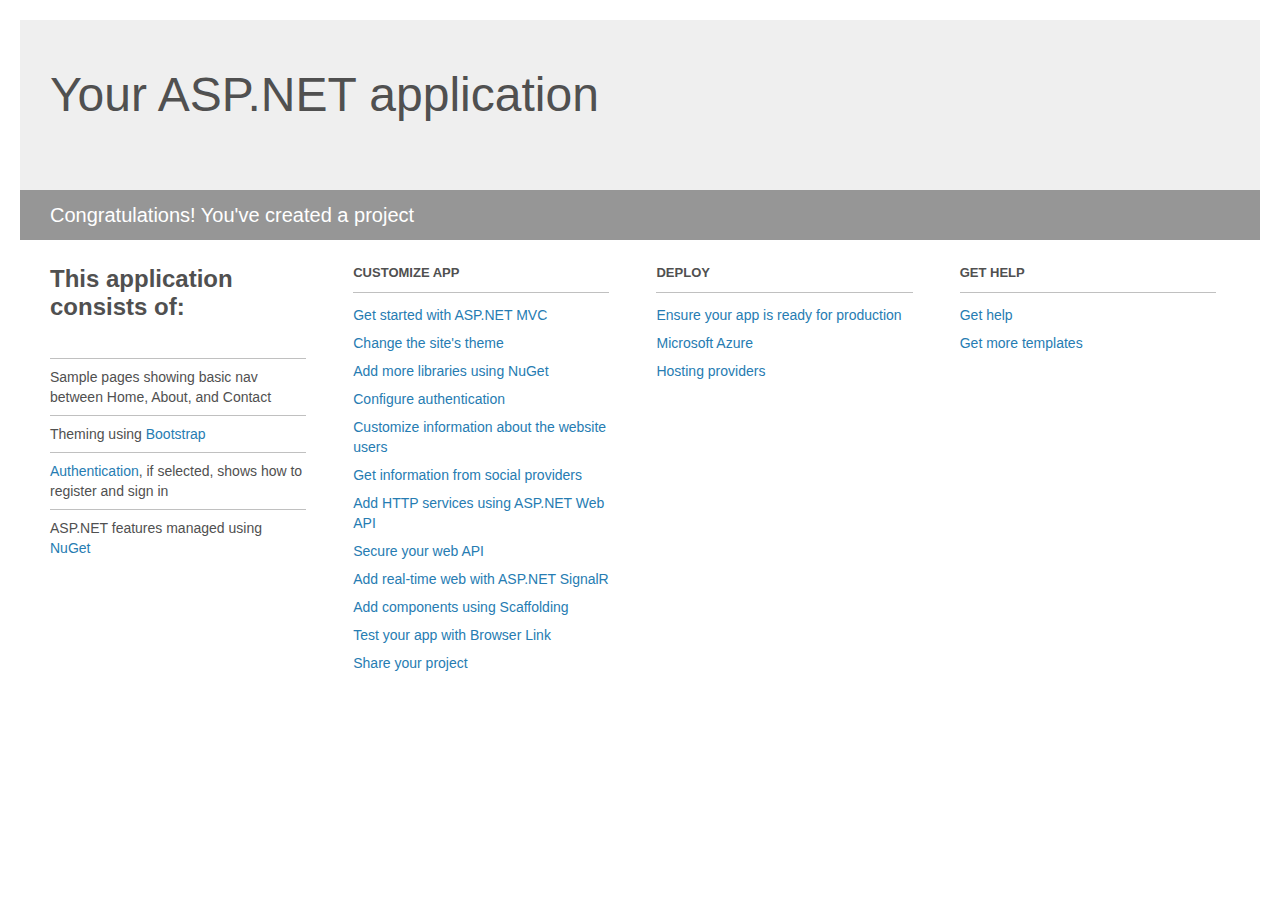
<file: Sadrnejad.com/Sadrnejad.com/Project_Readme.html>
﻿<!DOCTYPE html>
<html lang="en">
<head>
    <meta charset="utf-8" />
    <title>Your ASP.NET application</title>
    <style>
        body {
            background: #fff;
            color: #505050;
            font: 14px 'Segoe UI', tahoma, arial, helvetica, sans-serif;
            margin: 20px;
            padding: 0;
        }

        #header {
            background: #efefef;
            padding: 0;
        }

        h1 {
            font-size: 48px;
            font-weight: normal;
            margin: 0;
            padding: 0 30px;
            line-height: 150px;
        }

        p {
            font-size: 20px;
            color: #fff;
            background: #969696;
            padding: 0 30px;
            line-height: 50px;
        }

        #main {
            padding: 5px 30px;
        }

        .section {
            width: 21.7%;
            float: left;
            margin: 0 0 0 4%;
        }

            .section h2 {
                font-size: 13px;
                text-transform: uppercase;
                margin: 0;
                border-bottom: 1px solid silver;
                padding-bottom: 12px;
                margin-bottom: 8px;
            }

            .section.first {
                margin-left: 0;
            }

                .section.first h2 {
                    font-size: 24px;
                    text-transform: none;
                    margin-bottom: 25px;
                    border: none;
                }

                .section.first li {
                    border-top: 1px solid silver;
                    padding: 8px 0;
                }

            .section.last {
                margin-right: 0;
            }

        ul {
            list-style: none;
            padding: 0;
            margin: 0;
            line-height: 20px;
        }

        li {
            padding: 4px 0;
        }

        a {
            color: #267cb2;
            text-decoration: none;
        }

            a:hover {
                text-decoration: underline;
            }
    </style>
</head>
<body>

    <div id="header">
        <h1>Your ASP.NET application</h1>
        <p>Congratulations! You've created a project</p>
    </div>

    <div id="main">
        <div class="section first">
            <h2>This application consists of:</h2>
            <ul>
                <li>Sample pages showing basic nav between Home, About, and Contact</li>
                <li>Theming using <a href="http://go.microsoft.com/fwlink/?LinkID=615519">Bootstrap</a></li>
                <li><a href="http://go.microsoft.com/fwlink/?LinkID=615520">Authentication</a>, if selected, shows how to register and sign in</li>
                <li>ASP.NET features managed using <a href="http://go.microsoft.com/fwlink/?LinkID=320756">NuGet</a></li>
            </ul>
        </div>

        <div class="section">
            <h2>Customize app</h2>
            <ul>
                <li><a href="http://go.microsoft.com/fwlink/?LinkID=615541">Get started with ASP.NET MVC</a></li>
                <li><a href="http://go.microsoft.com/fwlink/?LinkID=615523">Change the site's theme</a></li>
                <li><a href="http://go.microsoft.com/fwlink/?LinkID=615524">Add more libraries using NuGet</a></li>
                <li><a href="http://go.microsoft.com/fwlink/?LinkID=615542">Configure authentication</a></li>
                <li><a href="http://go.microsoft.com/fwlink/?LinkID=615526">Customize information about the website users</a></li>
                <li><a href="http://go.microsoft.com/fwlink/?LinkID=615527">Get information from social providers</a></li>
                <li><a href="http://go.microsoft.com/fwlink/?LinkID=615528">Add HTTP services using ASP.NET Web API</a></li>
                <li><a href="http://go.microsoft.com/fwlink/?LinkID=615529">Secure your web API</a></li>
                <li><a href="http://go.microsoft.com/fwlink/?LinkID=615530">Add real-time web with ASP.NET SignalR</a></li>
                <li><a href="http://go.microsoft.com/fwlink/?LinkID=615531">Add components using Scaffolding</a></li>
                <li><a href="http://go.microsoft.com/fwlink/?LinkID=615532">Test your app with Browser Link</a></li>
                <li><a href="http://go.microsoft.com/fwlink/?LinkID=615533">Share your project</a></li>
            </ul>
        </div>

        <div class="section">
            <h2>Deploy</h2>
            <ul>
                <li><a href="http://go.microsoft.com/fwlink/?LinkID=615534">Ensure your app is ready for production</a></li>
                <li><a href="http://go.microsoft.com/fwlink/?LinkID=615535">Microsoft Azure</a></li>
                <li><a href="http://go.microsoft.com/fwlink/?LinkID=615536">Hosting providers</a></li>
            </ul>
        </div>

        <div class="section last">
            <h2>Get help</h2>
            <ul>
                <li><a href="http://go.microsoft.com/fwlink/?LinkID=615537">Get help</a></li>
                <li><a href="http://go.microsoft.com/fwlink/?LinkID=615538">Get more templates</a></li>
            </ul>
        </div>
    </div>

</body>
</html>
</file>
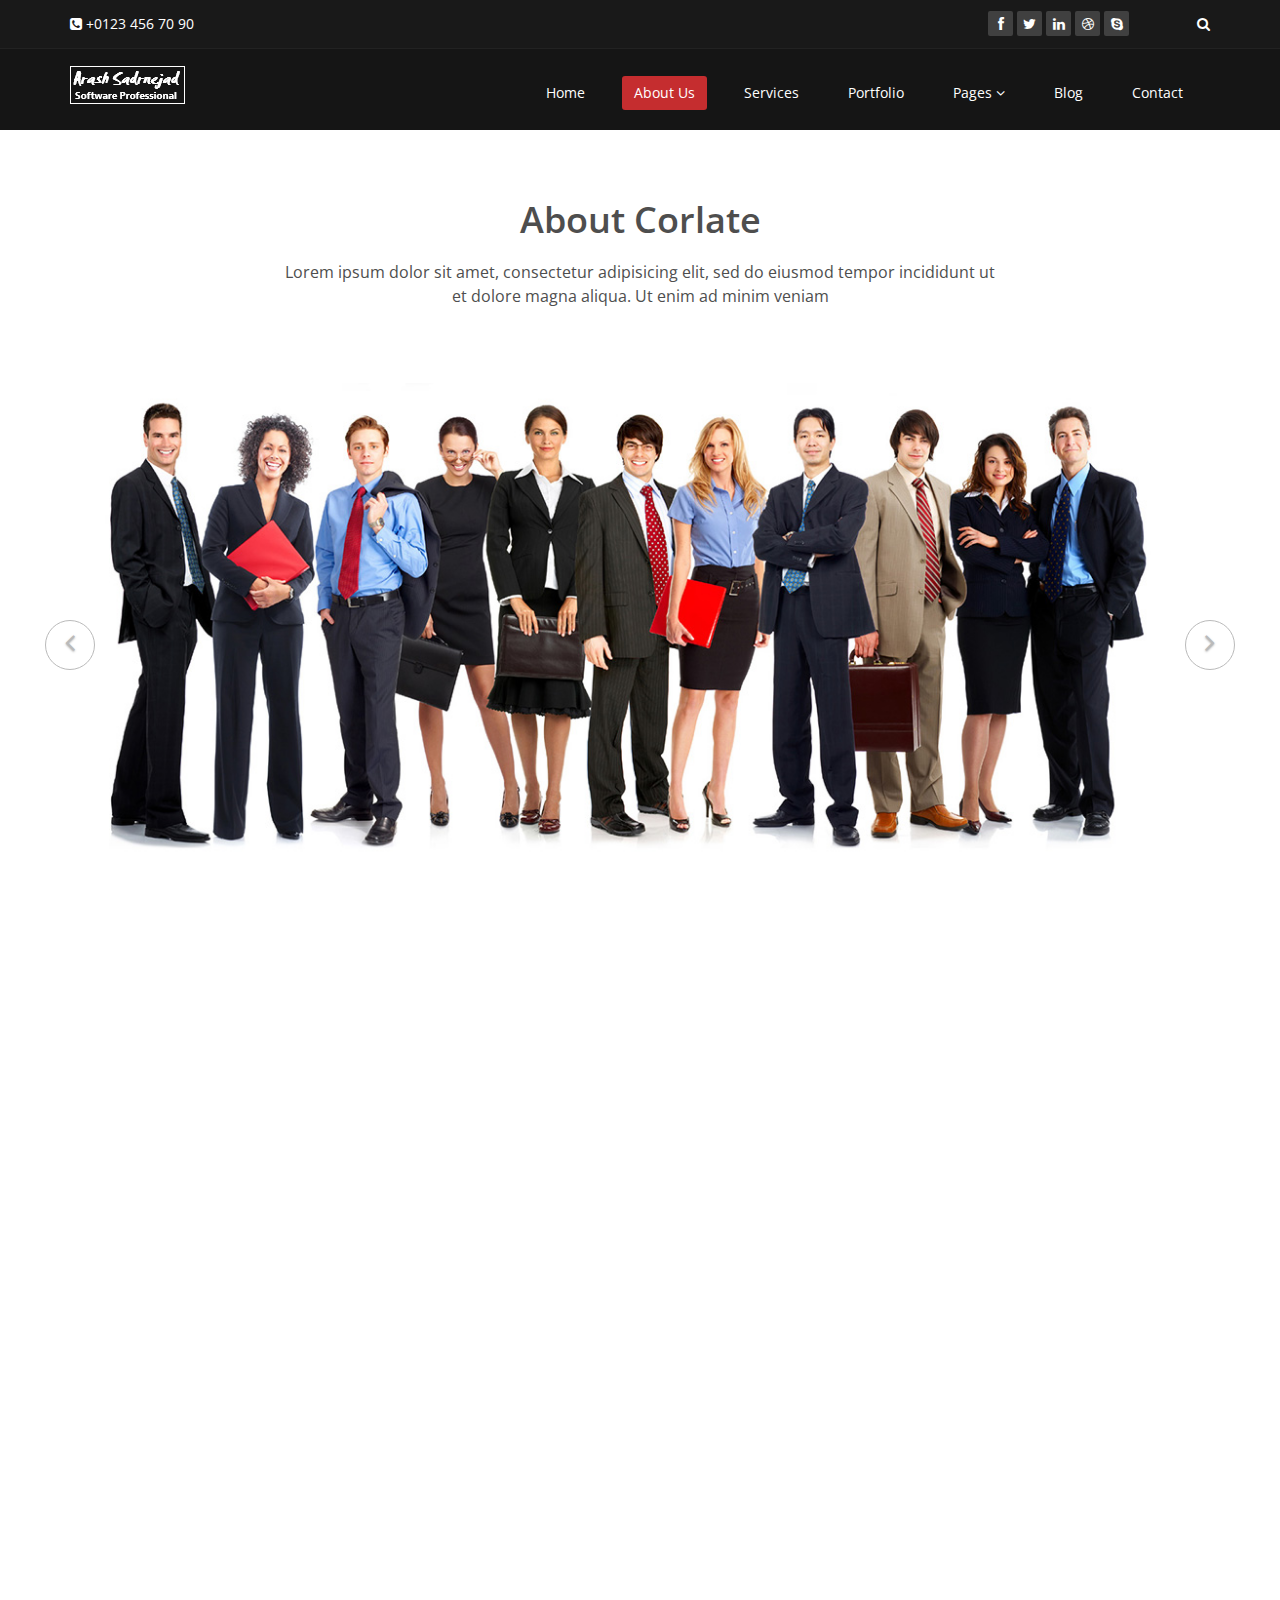
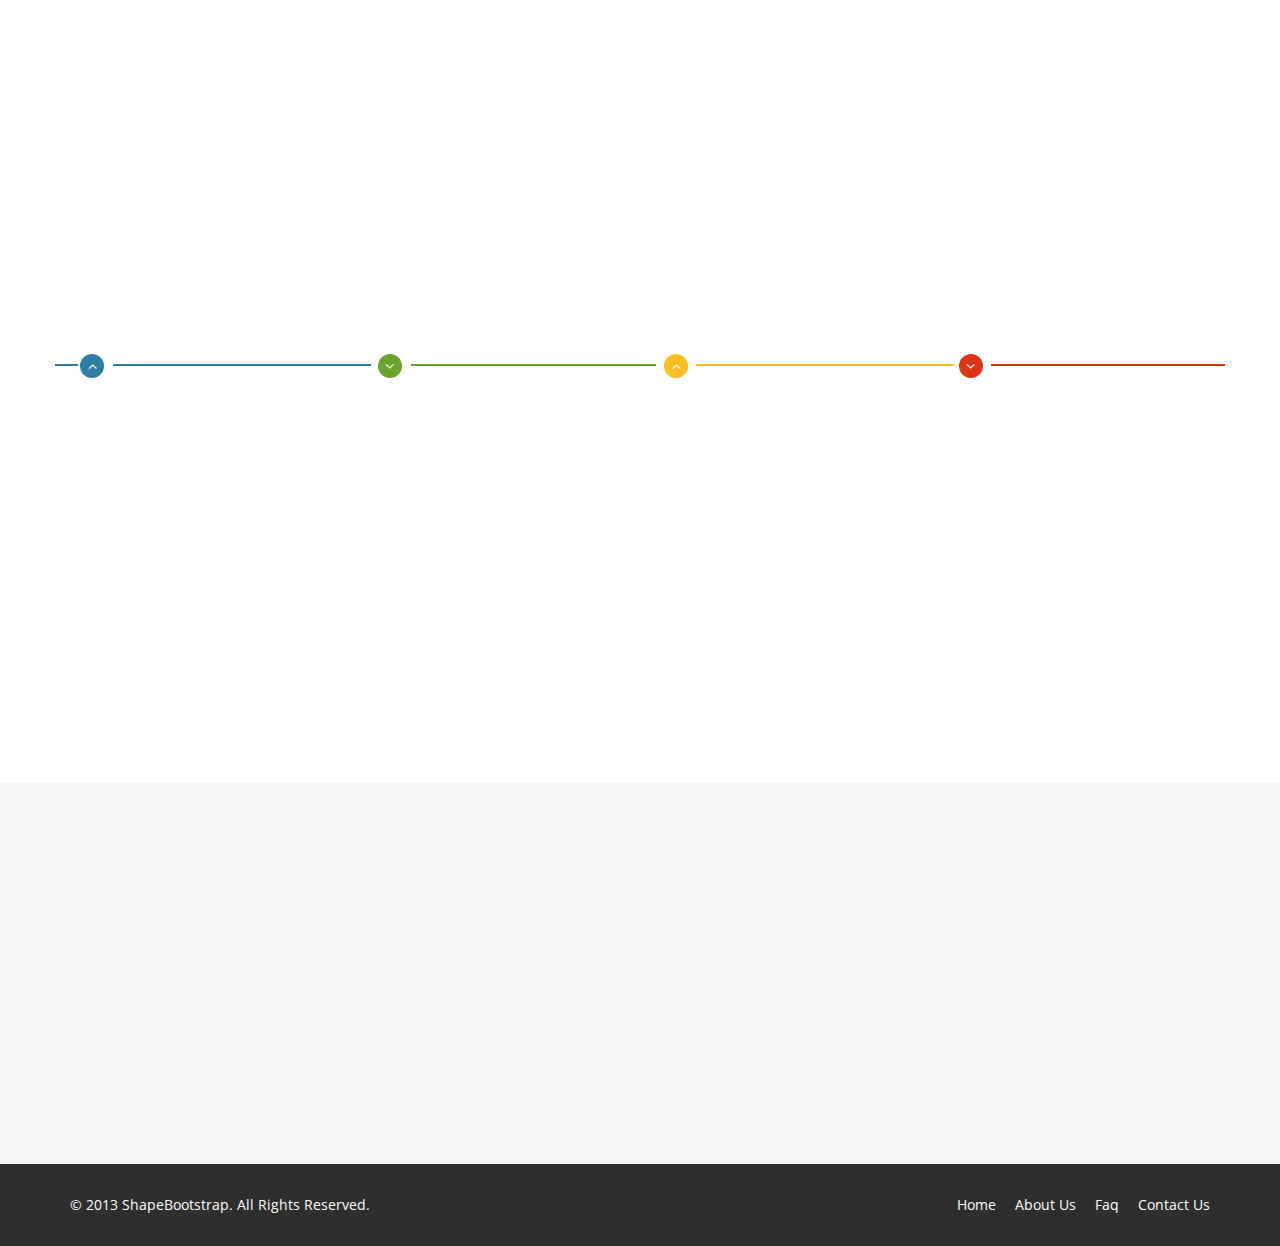
<file: Sadrnejad.com/Sadrnejad.com/Content/themes/corlate/about-us.html>
<!DOCTYPE html>
<html lang="en">
<head>
    <meta charset="utf-8">
    <meta name="viewport" content="width=device-width, initial-scale=1.0">
    <meta name="description" content="">
    <meta name="author" content="">
    <title>About Us | Corlate</title>
	
	<!-- core CSS -->
    <link href="css/bootstrap.min.css" rel="stylesheet">
    <link href="css/font-awesome.min.css" rel="stylesheet">
    <link href="css/prettyPhoto.css" rel="stylesheet">
    <link href="css/animate.min.css" rel="stylesheet">
	<link href="css/main.css" rel="stylesheet">
    <link href="css/responsive.css" rel="stylesheet">
	
    <!--[if lt IE 9]>
    <script src="js/html5shiv.js"></script>
    <script src="js/respond.min.js"></script>
    <![endif]-->       
    <link rel="shortcut icon" href="images/ico/favicon.ico">
    <link rel="apple-touch-icon-precomposed" sizes="144x144" href="images/ico/apple-touch-icon-144-precomposed.png">
    <link rel="apple-touch-icon-precomposed" sizes="114x114" href="images/ico/apple-touch-icon-114-precomposed.png">
    <link rel="apple-touch-icon-precomposed" sizes="72x72" href="images/ico/apple-touch-icon-72-precomposed.png">
    <link rel="apple-touch-icon-precomposed" href="images/ico/apple-touch-icon-57-precomposed.png">
</head><!--/head-->

<body>

    <header id="header">
        <div class="top-bar">
            <div class="container">
                <div class="row">
                    <div class="col-sm-6 col-xs-4">
                        <div class="top-number"><p><i class="fa fa-phone-square"></i>  +0123 456 70 90</p></div>
                    </div>
                    <div class="col-sm-6 col-xs-8">
                       <div class="social">
                            <ul class="social-share">
                                <li><a href="#"><i class="fa fa-facebook"></i></a></li>
                                <li><a href="#"><i class="fa fa-twitter"></i></a></li>
                                <li><a href="#"><i class="fa fa-linkedin"></i></a></li> 
                                <li><a href="#"><i class="fa fa-dribbble"></i></a></li>
                                <li><a href="#"><i class="fa fa-skype"></i></a></li>
                            </ul>
                            <div class="search">
                                <form role="form">
                                    <input type="text" class="search-form" autocomplete="off" placeholder="Search">
                                    <i class="fa fa-search"></i>
                                </form>
                           </div>
                       </div>
                    </div>
                </div>
            </div><!--/.container-->
        </div><!--/.top-bar-->

        <nav class="navbar navbar-inverse" role="banner">
            <div class="container">
                <div class="navbar-header">
                    <button type="button" class="navbar-toggle" data-toggle="collapse" data-target=".navbar-collapse">
                        <span class="sr-only">Toggle navigation</span>
                        <span class="icon-bar"></span>
                        <span class="icon-bar"></span>
                        <span class="icon-bar"></span>
                    </button>
                    <a class="navbar-brand" href="index.html"><img src="images/logo.png" alt="logo"></a>
                </div>
				
                <div class="collapse navbar-collapse navbar-right">
                    <ul class="nav navbar-nav">
                        <li><a href="index.html">Home</a></li>
                        <li class="active"><a href="about-us.html">About Us</a></li>
                        <li><a href="services.html">Services</a></li>
                        <li><a href="portfolio.html">Portfolio</a></li>
                        <li class="dropdown">
                            <a href="#" class="dropdown-toggle" data-toggle="dropdown">Pages <i class="fa fa-angle-down"></i></a>
                            <ul class="dropdown-menu">
                                <li><a href="blog-item.html">Blog Single</a></li>
                                <li><a href="pricing.html">Pricing</a></li>
                                <li><a href="404.html">404</a></li>
                                <li><a href="shortcodes.html">Shortcodes</a></li>
                            </ul>
                        </li>
                        <li><a href="blog.html">Blog</a></li> 
                        <li><a href="contact-us.html">Contact</a></li>                        
                    </ul>
                </div>
            </div><!--/.container-->
        </nav><!--/nav-->
	</header><!--/header-->

    <section id="about-us">
        <div class="container">
			<div class="center wow fadeInDown">
				<h2>About Corlate</h2>
				<p class="lead">Lorem ipsum dolor sit amet, consectetur adipisicing elit, sed do eiusmod tempor incididunt ut <br> et dolore magna aliqua. Ut enim ad minim veniam</p>
			</div>
			
			<!-- about us slider -->
			<div id="about-slider">
				<div id="carousel-slider" class="carousel slide" data-ride="carousel">
					<!-- Indicators -->
				  	<ol class="carousel-indicators visible-xs">
					    <li data-target="#carousel-slider" data-slide-to="0" class="active"></li>
					    <li data-target="#carousel-slider" data-slide-to="1"></li>
					    <li data-target="#carousel-slider" data-slide-to="2"></li>
				  	</ol>

					<div class="carousel-inner">
						<div class="item active">
							<img src="images/slider_one.jpg" class="img-responsive" alt=""> 
					   </div>
					   <div class="item">
							<img src="images/slider_one.jpg" class="img-responsive" alt=""> 
					   </div> 
					   <div class="item">
							<img src="images/slider_one.jpg" class="img-responsive" alt=""> 
					   </div> 
					</div>
					
					<a class="left carousel-control hidden-xs" href="#carousel-slider" data-slide="prev">
						<i class="fa fa-angle-left"></i> 
					</a>
					
					<a class=" right carousel-control hidden-xs"href="#carousel-slider" data-slide="next">
						<i class="fa fa-angle-right"></i> 
					</a>
				</div> <!--/#carousel-slider-->
			</div><!--/#about-slider-->
			
			
			<!-- Our Skill -->
			<div class="skill-wrap clearfix">
			
				<div class="center wow fadeInDown">
					<h2>Our Skill</h2>
					<p class="lead">Lorem ipsum dolor sit amet, consectetur adipisicing elit, sed do eiusmod tempor incididunt ut <br> et dolore magna aliqua. Ut enim ad minim veniam</p>
				</div>
				
				<div class="row">
		
					<div class="col-sm-3">
						<div class="sinlge-skill wow fadeInDown" data-wow-duration="1000ms" data-wow-delay="300ms">
							<div class="joomla-skill">                                   
								<p><em>85%</em></p>
								<p>Joomla</p>
							</div>
						</div>
					</div>
					
					 <div class="col-sm-3">
						<div class="sinlge-skill wow fadeInDown" data-wow-duration="1000ms" data-wow-delay="600ms">
							<div class="html-skill">                                  
								<p><em>95%</em></p>
								<p>HTML</p>
							</div>
						</div>
					</div>
					
					<div class="col-sm-3">
						<div class="sinlge-skill wow fadeInDown" data-wow-duration="1000ms" data-wow-delay="900ms">
							<div class="css-skill">                                    
								<p><em>80%</em></p>
								<p>CSS</p>
							</div>
						</div>
					</div>
					
					 <div class="col-sm-3">
						<div class="sinlge-skill wow fadeInDown" data-wow-duration="1000ms" data-wow-delay="1200ms">
							<div class="wp-skill">
								<p><em>90%</em></p>
								<p>Wordpress</p>                                     
							</div>
						</div>
					</div>
					
				</div>
	
            </div><!--/.our-skill-->
			

			<!-- our-team -->
			<div class="team">
				<div class="center wow fadeInDown">
					<h2>Team of Corlate</h2>
					<p class="lead">Lorem ipsum dolor sit amet, consectetur adipisicing elit, sed do eiusmod tempor incididunt ut <br> et dolore magna aliqua. Ut enim ad minim veniam</p>
				</div>

				<div class="row clearfix">
					<div class="col-md-4 col-sm-6">	
						<div class="single-profile-top wow fadeInDown" data-wow-duration="1000ms" data-wow-delay="300ms">
							<div class="media">
								<div class="pull-left">
									<a href="#"><img class="media-object" src="images/man1.jpg" alt=""></a>
								</div>
								<div class="media-body">
									<h4>Jhon Doe</h4>
									<h5>Founder and CEO</h5>
									<ul class="tag clearfix">
										<li class="btn"><a href="#">Web</a></li>
										<li class="btn"><a href="#">Ui</a></li>
										<li class="btn"><a href="#">Ux</a></li>
										<li class="btn"><a href="#">Photoshop</a></li>
									</ul>
									
									<ul class="social_icons">
										<li><a href="#"><i class="fa fa-facebook"></i></a></li>
										<li><a href="#"><i class="fa fa-twitter"></i></a></li> 
										<li><a href="#"><i class="fa fa-google-plus"></i></a></li>
									</ul>
								</div>
							</div><!--/.media -->
							<p>There are many variations of passages of Lorem Ipsum available, but the majority have suffered alteration in some form, by injected humour, or randomised words which don't look even slightly believable.</p>
						</div>
					</div><!--/.col-lg-4 -->
					
					
					<div class="col-md-4 col-sm-6 col-md-offset-2">	
						<div class="single-profile-top wow fadeInDown" data-wow-duration="1000ms" data-wow-delay="300ms">
							<div class="media">
								<div class="pull-left">
									<a href="#"><img class="media-object" src="images/man2.jpg" alt=""></a>
								</div>
								<div class="media-body">
									<h4>Jhon Doe</h4>
									<h5>Founder and CEO</h5>
									<ul class="tag clearfix">
										<li class="btn"><a href="#">Web</a></li>
										<li class="btn"><a href="#">Ui</a></li>
										<li class="btn"><a href="#">Ux</a></li>
										<li class="btn"><a href="#">Photoshop</a></li>
									</ul>
									<ul class="social_icons">
										<li><a href="#"><i class="fa fa-facebook"></i></a></li>
										<li><a href="#"><i class="fa fa-twitter"></i></a></li> 
										<li><a href="#"><i class="fa fa-google-plus"></i></a></li>
									</ul>
								</div>
							</div><!--/.media -->
							<p>There are many variations of passages of Lorem Ipsum available, but the majority have suffered alteration in some form, by injected humour, or randomised words which don't look even slightly believable.</p>
						</div>
					</div><!--/.col-lg-4 -->					
				</div> <!--/.row -->
				<div class="row team-bar">
					<div class="first-one-arrow hidden-xs">
						<hr>
					</div>
					<div class="first-arrow hidden-xs">
						<hr> <i class="fa fa-angle-up"></i>
					</div>
					<div class="second-arrow hidden-xs">
						<hr> <i class="fa fa-angle-down"></i>
					</div>
					<div class="third-arrow hidden-xs">
						<hr> <i class="fa fa-angle-up"></i>
					</div>
					<div class="fourth-arrow hidden-xs">
						<hr> <i class="fa fa-angle-down"></i>
					</div>
				</div> <!--skill_border-->       

				<div class="row clearfix">   
					<div class="col-md-4 col-sm-6 col-md-offset-2">	
						<div class="single-profile-bottom wow fadeInUp" data-wow-duration="1000ms" data-wow-delay="600ms">
							<div class="media">
								<div class="pull-left">
									<a href="#"><img class="media-object" src="images/man3.jpg" alt=""></a>
								</div>

								<div class="media-body">
									<h4>Jhon Doe</h4>
									<h5>Founder and CEO</h5>
									<ul class="tag clearfix">
										<li class="btn"><a href="#">Web</a></li>
										<li class="btn"><a href="#">Ui</a></li>
										<li class="btn"><a href="#">Ux</a></li>
										<li class="btn"><a href="#">Photoshop</a></li>
									</ul>
									<ul class="social_icons">
										<li><a href="#"><i class="fa fa-facebook"></i></a></li>
										<li><a href="#"><i class="fa fa-twitter"></i></a></li> 
										<li><a href="#"><i class="fa fa-google-plus"></i></a></li>
									</ul>
								</div>
							</div><!--/.media -->
							<p>There are many variations of passages of Lorem Ipsum available, but the majority have suffered alteration in some form, by injected humour, or randomised words which don't look even slightly believable.</p>
						</div>
					</div>
					<div class="col-md-4 col-sm-6 col-md-offset-2">
						<div class="single-profile-bottom wow fadeInUp" data-wow-duration="1000ms" data-wow-delay="600ms">
							<div class="media">
								<div class="pull-left">
									<a href="#"><img class="media-object" src="images/man4.jpg" alt=""></a>
								</div>
								<div class="media-body">
									<h4>Jhon Doe</h4>
									<h5>Founder and CEO</h5>
									<ul class="tag clearfix">
										<li class="btn"><a href="#">Web</a></li>
										<li class="btn"><a href="#">Ui</a></li>
										<li class="btn"><a href="#">Ux</a></li>
										<li class="btn"><a href="#">Photoshop</a></li>
									</ul>
									<ul class="social_icons">
										<li><a href="#"><i class="fa fa-facebook"></i></a></li>
										<li><a href="#"><i class="fa fa-twitter"></i></a></li> 
										<li><a href="#"><i class="fa fa-google-plus"></i></a></li>
									</ul>
								</div>
							</div><!--/.media -->
							<p>There are many variations of passages of Lorem Ipsum available, but the majority have suffered alteration in some form, by injected humour, or randomised words which don't look even slightly believable.</p>
						</div>
					</div>
				</div>	<!--/.row-->
			</div><!--section-->
		</div><!--/.container-->
    </section><!--/about-us-->
	
    <section id="bottom">
        <div class="container wow fadeInDown" data-wow-duration="1000ms" data-wow-delay="600ms">
            <div class="row">
                <div class="col-md-3 col-sm-6">
                    <div class="widget">
                        <h3>Company</h3>
                        <ul>
                            <li><a href="#">About us</a></li>
                            <li><a href="#">We are hiring</a></li>
                            <li><a href="#">Meet the team</a></li>
                            <li><a href="#">Copyright</a></li>
                            <li><a href="#">Terms of use</a></li>
                            <li><a href="#">Privacy policy</a></li>
                            <li><a href="#">Contact us</a></li>
                        </ul>
                    </div>    
                </div><!--/.col-md-3-->

                <div class="col-md-3 col-sm-6">
                    <div class="widget">
                        <h3>Support</h3>
                        <ul>
                            <li><a href="#">Faq</a></li>
                            <li><a href="#">Blog</a></li>
                            <li><a href="#">Forum</a></li>
                            <li><a href="#">Documentation</a></li>
                            <li><a href="#">Refund policy</a></li>
                            <li><a href="#">Ticket system</a></li>
                            <li><a href="#">Billing system</a></li>
                        </ul>
                    </div>    
                </div><!--/.col-md-3-->

                <div class="col-md-3 col-sm-6">
                    <div class="widget">
                        <h3>Developers</h3>
                        <ul>
                            <li><a href="#">Web Development</a></li>
                            <li><a href="#">SEO Marketing</a></li>
                            <li><a href="#">Theme</a></li>
                            <li><a href="#">Development</a></li>
                            <li><a href="#">Email Marketing</a></li>
                            <li><a href="#">Plugin Development</a></li>
                            <li><a href="#">Article Writing</a></li>
                        </ul>
                    </div>    
                </div><!--/.col-md-3-->

                <div class="col-md-3 col-sm-6">
                    <div class="widget">
                        <h3>Our Partners</h3>
                        <ul>
                            <li><a href="#">Adipisicing Elit</a></li>
                            <li><a href="#">Eiusmod</a></li>
                            <li><a href="#">Tempor</a></li>
                            <li><a href="#">Veniam</a></li>
                            <li><a href="#">Exercitation</a></li>
                            <li><a href="#">Ullamco</a></li>
                            <li><a href="#">Laboris</a></li>
                        </ul>
                    </div>    
                </div><!--/.col-md-3-->
            </div>
        </div>
    </section><!--/#bottom-->

    <footer id="footer" class="midnight-blue">
        <div class="container">
            <div class="row">
                <div class="col-sm-6">
                    &copy; 2013 <a target="_blank" href="http://shapebootstrap.net/" title="Free Twitter Bootstrap WordPress Themes and HTML templates">ShapeBootstrap</a>. All Rights Reserved.
                </div>
                <div class="col-sm-6">
                    <ul class="pull-right">
                        <li><a href="#">Home</a></li>
                        <li><a href="#">About Us</a></li>
                        <li><a href="#">Faq</a></li>
                        <li><a href="#">Contact Us</a></li>
                    </ul>
                </div>
            </div>
        </div>
    </footer><!--/#footer-->
    

    <script src="js/jquery.js"></script>
    <script type="text/javascript">
        $('.carousel').carousel()
    </script>
    <script src="js/bootstrap.min.js"></script>
    <script src="js/jquery.prettyPhoto.js"></script>
    <script src="js/jquery.isotope.min.js"></script>
    <script src="js/main.js"></script>
    <script src="js/wow.min.js"></script>
</body>
</html>
</file>
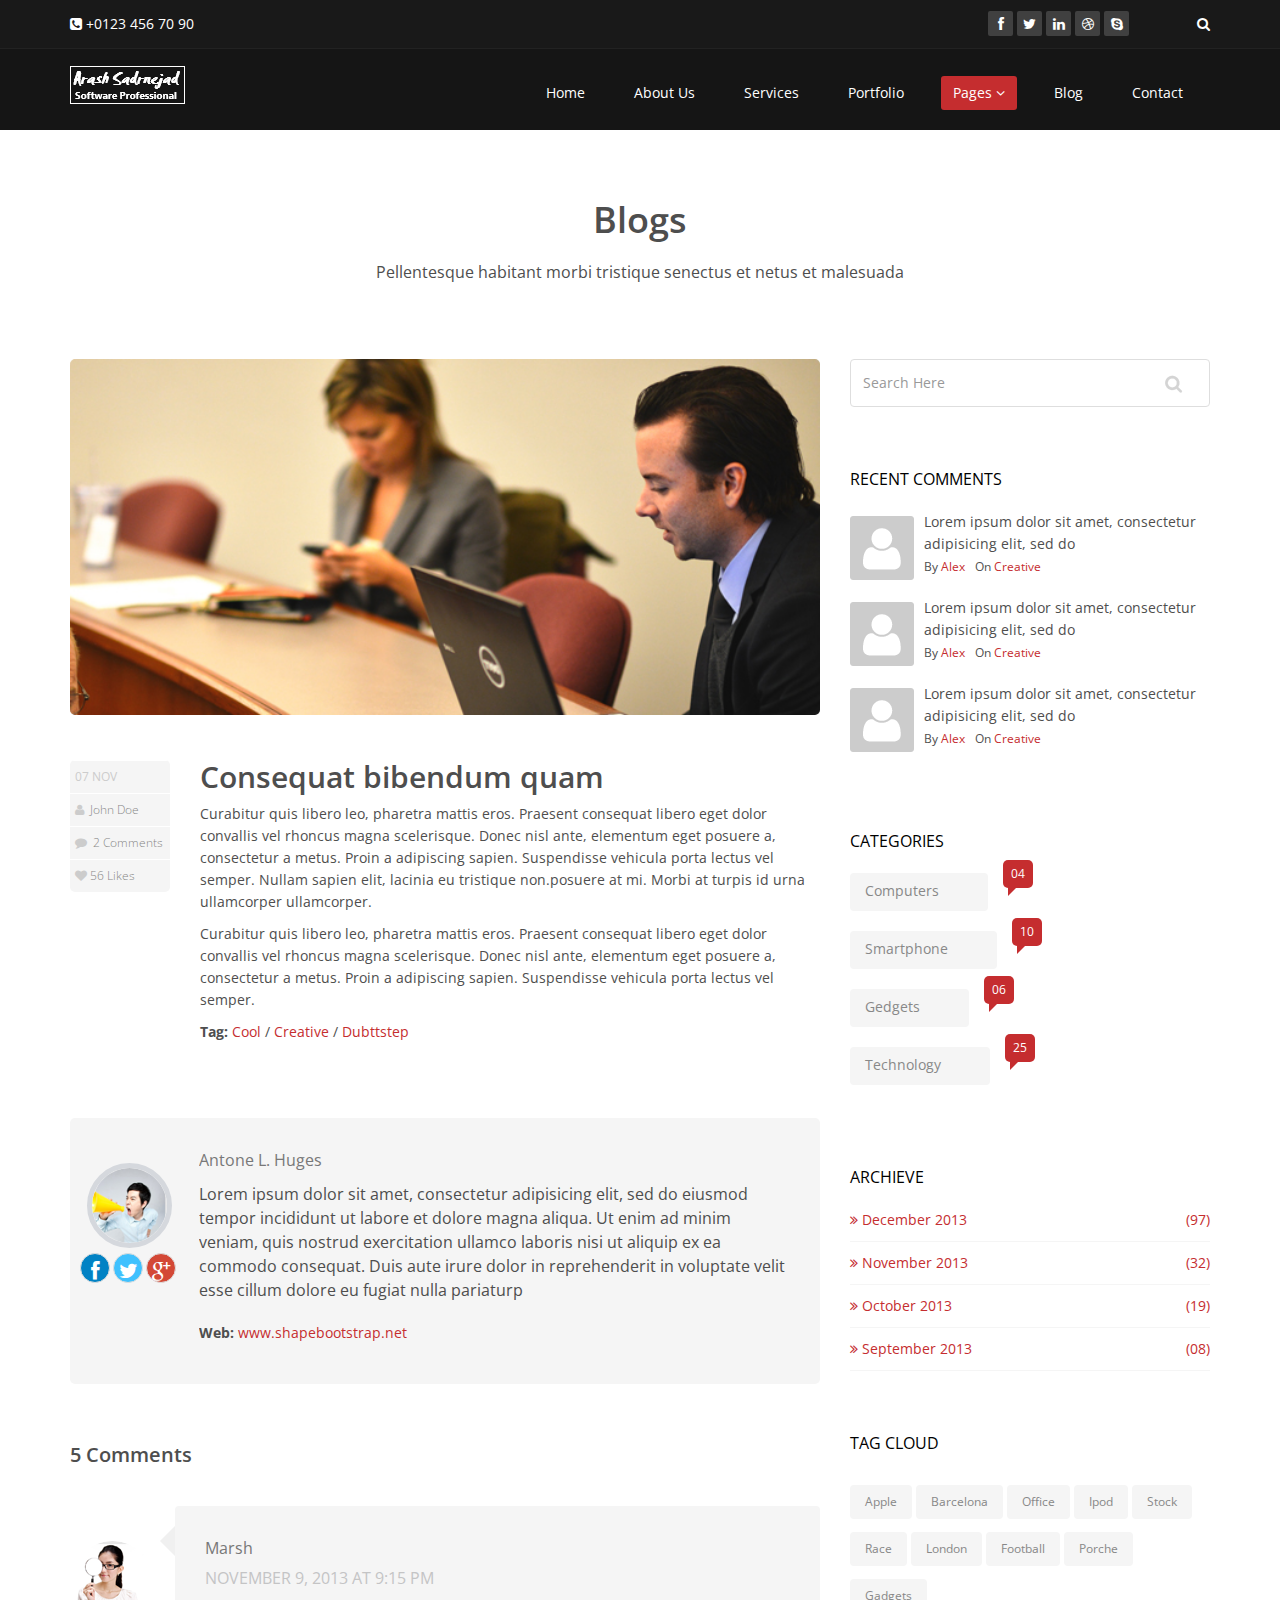
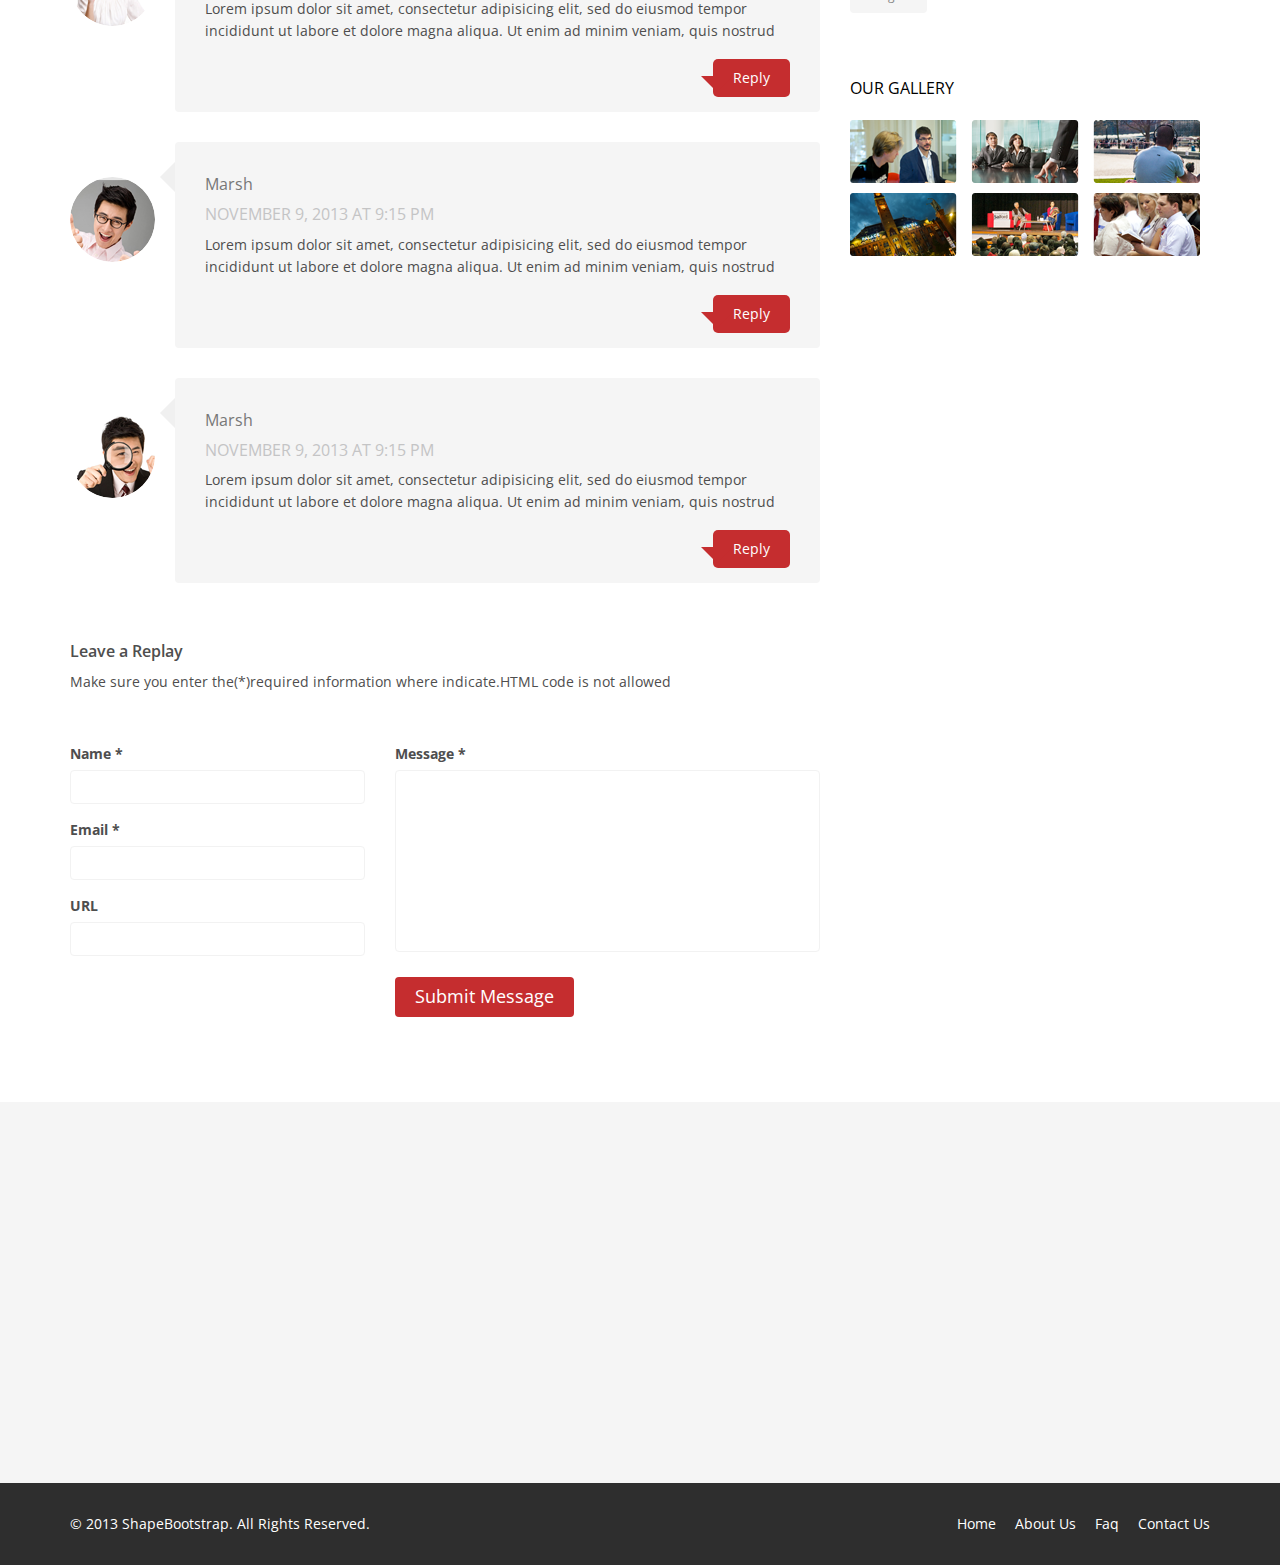
<file: Sadrnejad.com/Sadrnejad.com/Content/themes/corlate/blog-item.html>
﻿<!DOCTYPE html>
<html lang="en">
<head>
    <meta charset="utf-8">
    <meta name="viewport" content="width=device-width, initial-scale=1.0">
    <meta name="description" content="">
    <meta name="author" content="">
    <title>Blog Single | Corlate</title>
    
    <!-- core CSS -->
    <link href="css/bootstrap.min.css" rel="stylesheet">
    <link href="css/font-awesome.min.css" rel="stylesheet">
    <link href="css/prettyPhoto.css" rel="stylesheet">
    <link href="css/animate.min.css" rel="stylesheet">
    <link href="css/main.css" rel="stylesheet">
    <link href="css/responsive.css" rel="stylesheet">
    
    <!--[if lt IE 9]>
    <script src="js/html5shiv.js"></script>
    <script src="js/respond.min.js"></script>
    <![endif]-->       
    <link rel="shortcut icon" href="images/ico/favicon.ico">
    <link rel="apple-touch-icon-precomposed" sizes="144x144" href="images/ico/apple-touch-icon-144-precomposed.png">
    <link rel="apple-touch-icon-precomposed" sizes="114x114" href="images/ico/apple-touch-icon-114-precomposed.png">
    <link rel="apple-touch-icon-precomposed" sizes="72x72" href="images/ico/apple-touch-icon-72-precomposed.png">
    <link rel="apple-touch-icon-precomposed" href="images/ico/apple-touch-icon-57-precomposed.png">
</head><!--/head-->

<body>

    <header id="header">
        <div class="top-bar">
            <div class="container">
                <div class="row">
                    <div class="col-sm-6 col-xs-4">
                        <div class="top-number"><p><i class="fa fa-phone-square"></i>  +0123 456 70 90</p></div>
                    </div>
                    <div class="col-sm-6 col-xs-8">
                       <div class="social">
                            <ul class="social-share">
                                <li><a href="#"><i class="fa fa-facebook"></i></a></li>
                                <li><a href="#"><i class="fa fa-twitter"></i></a></li>
                                <li><a href="#"><i class="fa fa-linkedin"></i></a></li> 
                                <li><a href="#"><i class="fa fa-dribbble"></i></a></li>
                                <li><a href="#"><i class="fa fa-skype"></i></a></li>
                            </ul>
                            <div class="search">
                                <form role="form">
                                    <input type="text" class="search-form" autocomplete="off" placeholder="Search">
                                    <i class="fa fa-search"></i>
                                </form>
                           </div>
                       </div>
                    </div>
                </div>
            </div><!--/.container-->
        </div><!--/.top-bar-->

        <nav class="navbar navbar-inverse" role="banner">
            <div class="container">
                <div class="navbar-header">
                    <button type="button" class="navbar-toggle" data-toggle="collapse" data-target=".navbar-collapse">
                        <span class="sr-only">Toggle navigation</span>
                        <span class="icon-bar"></span>
                        <span class="icon-bar"></span>
                        <span class="icon-bar"></span>
                    </button>
                    <a class="navbar-brand" href="index.html"><img src="images/logo.png" alt="logo"></a>
                </div>
                
                <div class="collapse navbar-collapse navbar-right">
                    <ul class="nav navbar-nav">
                        <li><a href="index.html">Home</a></li>
                        <li><a href="about-us.html">About Us</a></li>
                        <li><a href="services.html">Services</a></li>
                        <li><a href="portfolio.html">Portfolio</a></li>
                        <li class="dropdown active">
                            <a href="#" class="dropdown-toggle" data-toggle="dropdown">Pages <i class="fa fa-angle-down"></i></a>
                            <ul class="dropdown-menu">
                                <li class="active"><a href="blog-item.html">Blog Single</a></li>
                                <li><a href="pricing.html">Pricing</a></li>
                                <li><a href="404.html">404</a></li>
                                <li><a href="shortcodes.html">Shortcodes</a></li>
                            </ul>
                        </li>
                        <li><a href="blog.html">Blog</a></li> 
                        <li><a href="contact-us.html">Contact</a></li>                        
                    </ul>
                </div>
            </div><!--/.container-->
        </nav><!--/nav-->
        
    </header><!--/header-->


    <section id="blog" class="container">
        <div class="center">
            <h2>Blogs</h2>
            <p class="lead">Pellentesque habitant morbi tristique senectus et netus et malesuada</p>
        </div>

        <div class="blog">
            <div class="row">
                <div class="col-md-8">
                    <div class="blog-item">
                        <img class="img-responsive img-blog" src="images/blog/blog1.jpg" width="100%" alt="" />
                            <div class="row">  
                                <div class="col-xs-12 col-sm-2 text-center">
                                    <div class="entry-meta">
                                        <span id="publish_date">07  NOV</span>
                                        <span><i class="fa fa-user"></i> <a href="#"> John Doe</a></span>
                                        <span><i class="fa fa-comment"></i> <a href="blog-item.html#comments">2 Comments</a></span>
                                        <span><i class="fa fa-heart"></i><a href="#">56 Likes</a></span>
                                    </div>
                                </div>
                                <div class="col-xs-12 col-sm-10 blog-content">
                                    <h2>Consequat bibendum quam</h2>
                                    <p>Curabitur quis libero leo, pharetra mattis eros. Praesent consequat libero eget dolor convallis vel rhoncus magna scelerisque. Donec nisl ante, elementum eget posuere a, consectetur a metus. Proin a adipiscing sapien. Suspendisse vehicula porta lectus vel semper. Nullam sapien elit, lacinia eu tristique non.posuere at mi. Morbi at turpis id urna ullamcorper ullamcorper.</p>

                                    <p>Curabitur quis libero leo, pharetra mattis eros. Praesent consequat libero eget dolor convallis vel rhoncus magna scelerisque. Donec nisl ante, elementum eget posuere a, consectetur a metus. Proin a adipiscing sapien. Suspendisse vehicula porta lectus vel semper.</p>

                                    <div class="post-tags">
                                        <strong>Tag:</strong> <a href="#">Cool</a> / <a href="#">Creative</a> / <a href="#">Dubttstep</a>
                                    </div>

                                </div>
                            </div>
                        </div><!--/.blog-item-->
                        
                        <div class="media reply_section">
                            <div class="pull-left post_reply text-center">
                                <a href="#"><img src="images/blog/boy.png" class="img-circle" alt="" /></a>
                                <ul>
                                    <li><a href="#"><i class="fa fa-facebook"></i></a></li>
                                    <li><a href="#"><i class="fa fa-twitter"></i></a></li>
                                    <li><a href="#"><i class="fa fa-google-plus"></i> </a></li>
                                </ul>
                            </div>
                            <div class="media-body post_reply_content">
                                <h3>Antone L. Huges</h3>
                                <p class="lead">Lorem ipsum dolor sit amet, consectetur adipisicing elit, sed do eiusmod tempor incididunt ut labore et dolore magna aliqua. Ut enim ad minim veniam, quis nostrud exercitation ullamco laboris nisi ut aliquip ex ea commodo consequat. Duis aute irure dolor in reprehenderit in voluptate velit esse cillum dolore eu fugiat nulla pariaturp</p>
                                <p><strong>Web:</strong> <a href="#">www.shapebootstrap.net</a></p>
                            </div>
                        </div> 
                        
                        <h1 id="comments_title">5 Comments</h1>
                        <div class="media comment_section">
                            <div class="pull-left post_comments">
                                <a href="#"><img src="images/blog/girl.png" class="img-circle" alt="" /></a>
                            </div>
                            <div class="media-body post_reply_comments">
                                <h3>Marsh</h3>
                                <h4>NOVEMBER 9, 2013 AT 9:15 PM</h4>
                                <p>Lorem ipsum dolor sit amet, consectetur adipisicing elit, sed do eiusmod tempor incididunt ut labore et dolore magna aliqua. Ut enim ad minim veniam, quis nostrud</p>
                                <a href="#">Reply</a>
                            </div>
                        </div> 
                        <div class="media comment_section">
                            <div class="pull-left post_comments">
                                <a href="#"><img src="images/blog/boy2.png" class="img-circle" alt="" /></a>
                            </div>
                            <div class="media-body post_reply_comments">
                                <h3>Marsh</h3>
                                <h4>NOVEMBER 9, 2013 AT 9:15 PM</h4>
                                <p>Lorem ipsum dolor sit amet, consectetur adipisicing elit, sed do eiusmod tempor incididunt ut labore et dolore magna aliqua. Ut enim ad minim veniam, quis nostrud</p>
                                <a href="#">Reply</a>
                            </div>
                        </div> 
                        <div class="media comment_section">
                            <div class="pull-left post_comments">
                                <a href="#"><img src="images/blog/boy3.png" class="img-circle" alt="" /></a>
                            </div>
                            <div class="media-body post_reply_comments">
                                <h3>Marsh</h3>
                                <h4>NOVEMBER 9, 2013 AT 9:15 PM</h4>
                                <p>Lorem ipsum dolor sit amet, consectetur adipisicing elit, sed do eiusmod tempor incididunt ut labore et dolore magna aliqua. Ut enim ad minim veniam, quis nostrud</p>
                                <a href="#">Reply</a>
                            </div>
                        </div> 


                        <div id="contact-page clearfix">
                            <div class="status alert alert-success" style="display: none"></div>
                            <div class="message_heading">
                                <h4>Leave a Replay</h4>
                                <p>Make sure you enter the(*)required information where indicate.HTML code is not allowed</p>
                            </div> 
      
                            <form id="main-contact-form" class="contact-form" name="contact-form" method="post" action="sendemail.php" role="form">
                                <div class="row">
                                    <div class="col-sm-5">
                                        <div class="form-group">
                                            <label>Name *</label>
                                            <input type="text" class="form-control" required>
                                        </div>
                                        <div class="form-group">
                                            <label>Email *</label>
                                            <input type="email" class="form-control" required>
                                        </div>
                                        <div class="form-group">
                                            <label>URL</label>
                                            <input type="url" class="form-control">
                                        </div>                    
                                    </div>
                                    <div class="col-sm-7">                        
                                        <div class="form-group">
                                            <label>Message *</label>
                                            <textarea name="message" id="message" required class="form-control" rows="8"></textarea>
                                        </div>                        
                                        <div class="form-group">
                                            <button type="submit" class="btn btn-primary btn-lg" required="required">Submit Message</button>
                                        </div>
                                    </div>
                                </div>
                            </form>     
                        </div><!--/#contact-page-->
                    </div><!--/.col-md-8-->

                <aside class="col-md-4">
                    <div class="widget search">
                        <form role="form">
                                <input type="text" class="form-control search_box" autocomplete="off" placeholder="Search Here">
                        </form>
                    </div><!--/.search-->
    				
    				<div class="widget categories">
                        <h3>Recent Comments</h3>
                        <div class="row">
                            <div class="col-sm-12">
                                <div class="single_comments">
    								<img src="images/blog/avatar3.png" alt=""  />
    								<p>Lorem ipsum dolor sit amet, consectetur adipisicing elit, sed do </p>
                                    <div class="entry-meta small muted">
                                        <span>By <a href="#">Alex</a></span ><span>On <a href="#">Creative</a></span>
                                    </div>
    							</div>
    							<div class="single_comments">
    								<img src="images/blog/avatar3.png" alt=""  />
    								<p>Lorem ipsum dolor sit amet, consectetur adipisicing elit, sed do </p>
    								<div class="entry-meta small muted">
                                        <span>By <a href="#">Alex</a></span ><span>On <a href="#">Creative</a></span>
                                    </div>
    							</div>
    							<div class="single_comments">
    								<img src="images/blog/avatar3.png" alt=""  />
    								<p>Lorem ipsum dolor sit amet, consectetur adipisicing elit, sed do </p>
    								<div class="entry-meta small muted">
                                        <span>By <a href="#">Alex</a></span ><span>On <a href="#">Creative</a></span>
                                    </div>
    							</div>
    							
                            </div>
                        </div>                     
                    </div><!--/.recent comments-->
                     

                    <div class="widget categories">
                        <h3>Categories</h3>
                        <div class="row">
                            <div class="col-sm-6">
                                <ul class="blog_category">
                                    <li><a href="#">Computers <span class="badge">04</span></a></li>
                                    <li><a href="#">Smartphone <span class="badge">10</span></a></li>
                                    <li><a href="#">Gedgets <span class="badge">06</span></a></li>
                                    <li><a href="#">Technology <span class="badge">25</span></a></li>
                                </ul>
                            </div>
                        </div>                     
                    </div><!--/.categories-->
    				
    				<div class="widget archieve">
                        <h3>Archieve</h3>
                        <div class="row">
                            <div class="col-sm-12">
                                <ul class="blog_archieve">
                                    <li><a href="#"><i class="fa fa-angle-double-right"></i> December 2013 <span class="pull-right">(97)</span></a></li>
                                    <li><a href="#"><i class="fa fa-angle-double-right"></i> November 2013 <span class="pull-right">(32)</a></li>
                                    <li><a href="#"><i class="fa fa-angle-double-right"></i> October 2013 <span class="pull-right">(19)</a></li>
                                    <li><a href="#"><i class="fa fa-angle-double-right"></i> September 2013 <span class="pull-right">(08)</a></li>
                                </ul>
                            </div>
                        </div>                     
                    </div><!--/.archieve-->
    				
                    <div class="widget tags">
                        <h3>Tag Cloud</h3>
                        <ul class="tag-cloud">
                            <li><a class="btn btn-xs btn-primary" href="#">Apple</a></li>
                            <li><a class="btn btn-xs btn-primary" href="#">Barcelona</a></li>
                            <li><a class="btn btn-xs btn-primary" href="#">Office</a></li>
                            <li><a class="btn btn-xs btn-primary" href="#">Ipod</a></li>
                            <li><a class="btn btn-xs btn-primary" href="#">Stock</a></li>
                            <li><a class="btn btn-xs btn-primary" href="#">Race</a></li>
                            <li><a class="btn btn-xs btn-primary" href="#">London</a></li>
                            <li><a class="btn btn-xs btn-primary" href="#">Football</a></li>
                            <li><a class="btn btn-xs btn-primary" href="#">Porche</a></li>
                            <li><a class="btn btn-xs btn-primary" href="#">Gadgets</a></li>
                        </ul>
                    </div><!--/.tags-->
    				
    				<div class="widget blog_gallery">
                        <h3>Our Gallery</h3>
                        <ul class="sidebar-gallery">
                            <li><a href="#"><img src="images/blog/gallery1.png" alt="" /></a></li>
                            <li><a href="#"><img src="images/blog/gallery2.png" alt="" /></a></li>
                            <li><a href="#"><img src="images/blog/gallery3.png" alt="" /></a></li>
                            <li><a href="#"><img src="images/blog/gallery4.png" alt="" /></a></li>
                            <li><a href="#"><img src="images/blog/gallery5.png" alt="" /></a></li>
                            <li><a href="#"><img src="images/blog/gallery6.png" alt="" /></a></li>
                        </ul>
                    </div><!--/.blog_gallery-->
    					
    				
                </aside>     

            </div><!--/.row-->

         </div><!--/.blog-->

    </section><!--/#blog-->


    <section id="bottom">
        <div class="container wow fadeInDown" data-wow-duration="1000ms" data-wow-delay="600ms">
            <div class="row">
                <div class="col-md-3 col-sm-6">
                    <div class="widget">
                        <h3>Company</h3>
                        <ul>
                            <li><a href="#">About us</a></li>
                            <li><a href="#">We are hiring</a></li>
                            <li><a href="#">Meet the team</a></li>
                            <li><a href="#">Copyright</a></li>
                            <li><a href="#">Terms of use</a></li>
                            <li><a href="#">Privacy policy</a></li>
                            <li><a href="#">Contact us</a></li>
                        </ul>
                    </div>    
                </div><!--/.col-md-3-->

                <div class="col-md-3 col-sm-6">
                    <div class="widget">
                        <h3>Support</h3>
                        <ul>
                            <li><a href="#">Faq</a></li>
                            <li><a href="#">Blog</a></li>
                            <li><a href="#">Forum</a></li>
                            <li><a href="#">Documentation</a></li>
                            <li><a href="#">Refund policy</a></li>
                            <li><a href="#">Ticket system</a></li>
                            <li><a href="#">Billing system</a></li>
                        </ul>
                    </div>    
                </div><!--/.col-md-3-->

                <div class="col-md-3 col-sm-6">
                    <div class="widget">
                        <h3>Developers</h3>
                        <ul>
                            <li><a href="#">Web Development</a></li>
                            <li><a href="#">SEO Marketing</a></li>
                            <li><a href="#">Theme</a></li>
                            <li><a href="#">Development</a></li>
                            <li><a href="#">Email Marketing</a></li>
                            <li><a href="#">Plugin Development</a></li>
                            <li><a href="#">Article Writing</a></li>
                        </ul>
                    </div>    
                </div><!--/.col-md-3-->

                <div class="col-md-3 col-sm-6">
                    <div class="widget">
                        <h3>Our Partners</h3>
                        <ul>
                            <li><a href="#">Adipisicing Elit</a></li>
                            <li><a href="#">Eiusmod</a></li>
                            <li><a href="#">Tempor</a></li>
                            <li><a href="#">Veniam</a></li>
                            <li><a href="#">Exercitation</a></li>
                            <li><a href="#">Ullamco</a></li>
                            <li><a href="#">Laboris</a></li>
                        </ul>
                    </div>    
                </div><!--/.col-md-3-->
            </div>
        </div>
    </section><!--/#bottom-->

    <footer id="footer" class="midnight-blue">
        <div class="container">
            <div class="row">
                <div class="col-sm-6">
                    &copy; 2013 <a target="_blank" href="http://shapebootstrap.net/" title="Free Twitter Bootstrap WordPress Themes and HTML templates">ShapeBootstrap</a>. All Rights Reserved.
                </div>
                <div class="col-sm-6">
                    <ul class="pull-right">
                        <li><a href="#">Home</a></li>
                        <li><a href="#">About Us</a></li>
                        <li><a href="#">Faq</a></li>
                        <li><a href="#">Contact Us</a></li>
                    </ul>
                </div>
            </div>
        </div>
    </footer><!--/#footer-->

    <script src="js/jquery.js"></script>
    <script src="js/bootstrap.min.js"></script>
    <script src="js/jquery.prettyPhoto.js"></script>
    <script src="js/jquery.isotope.min.js"></script>
    <script src="js/main.js"></script>
    <script src="js/wow.min.js"></script>
</body>
</html>
</file>
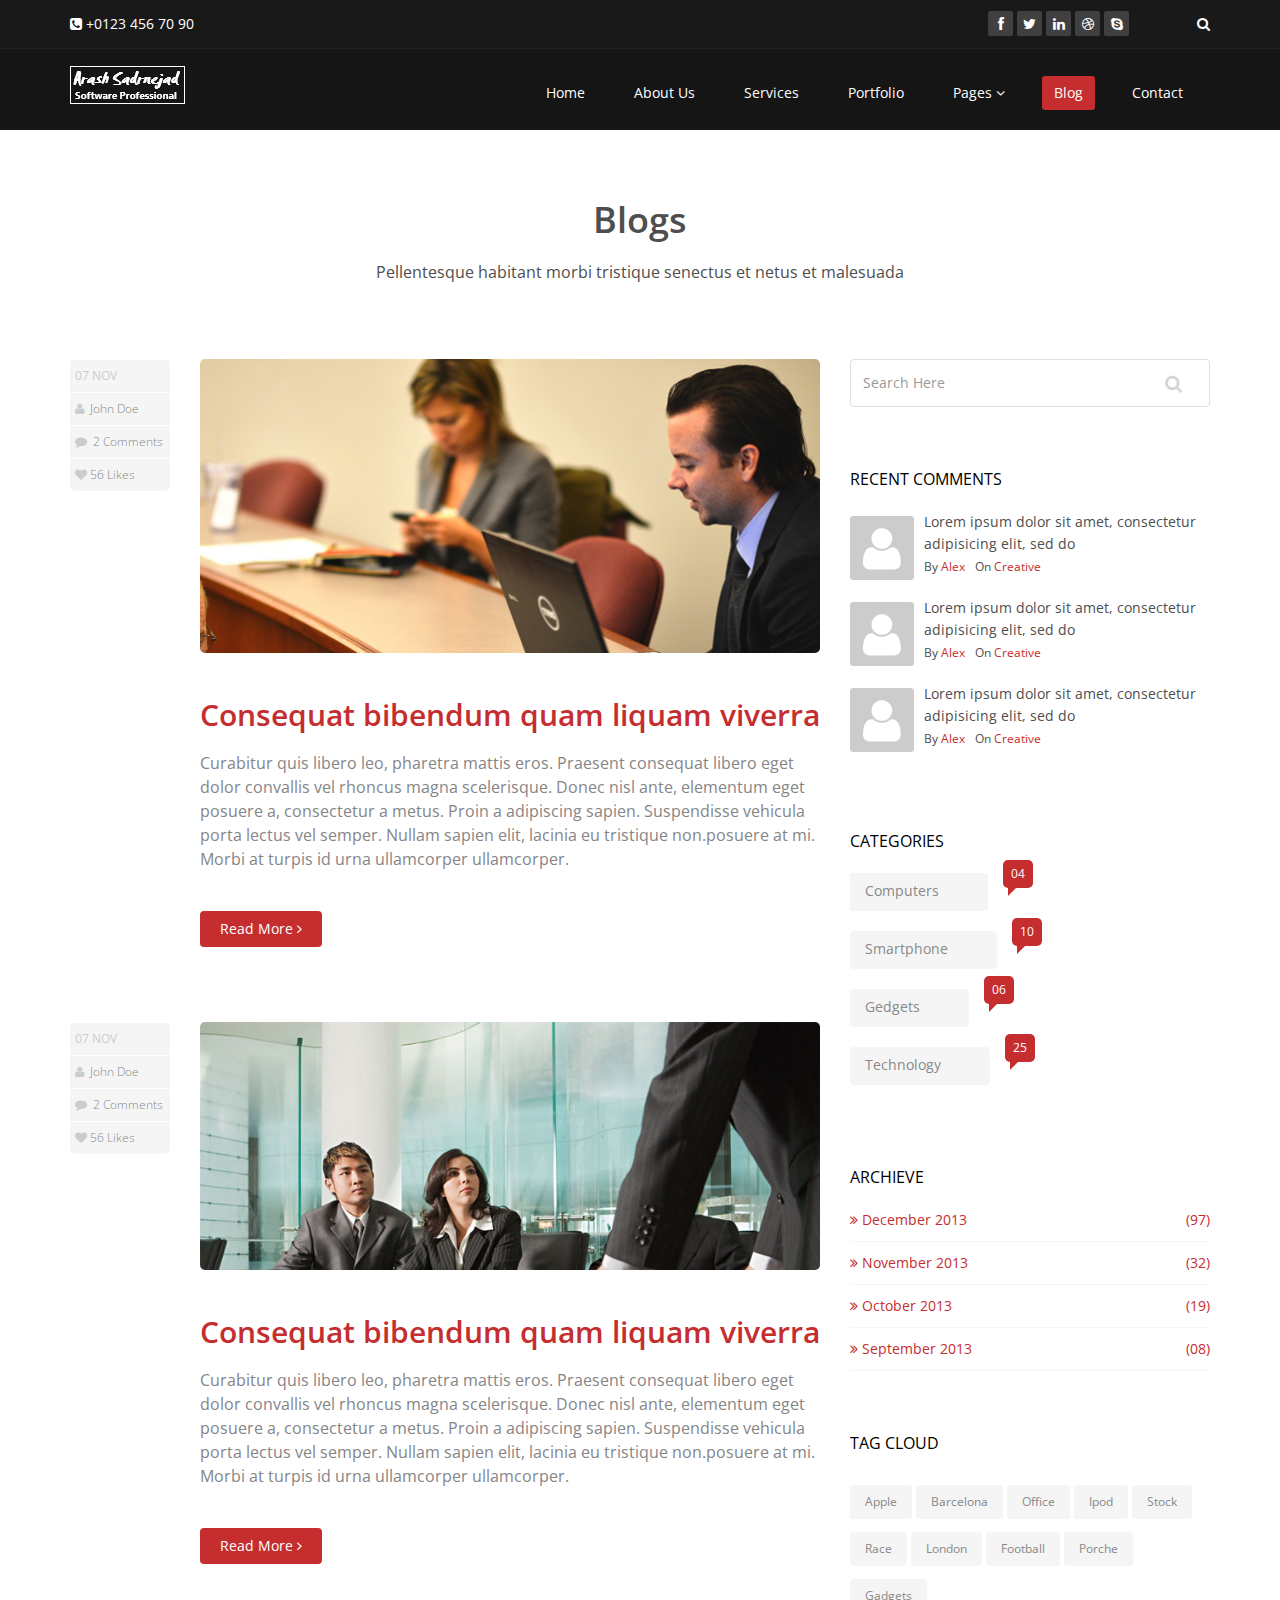
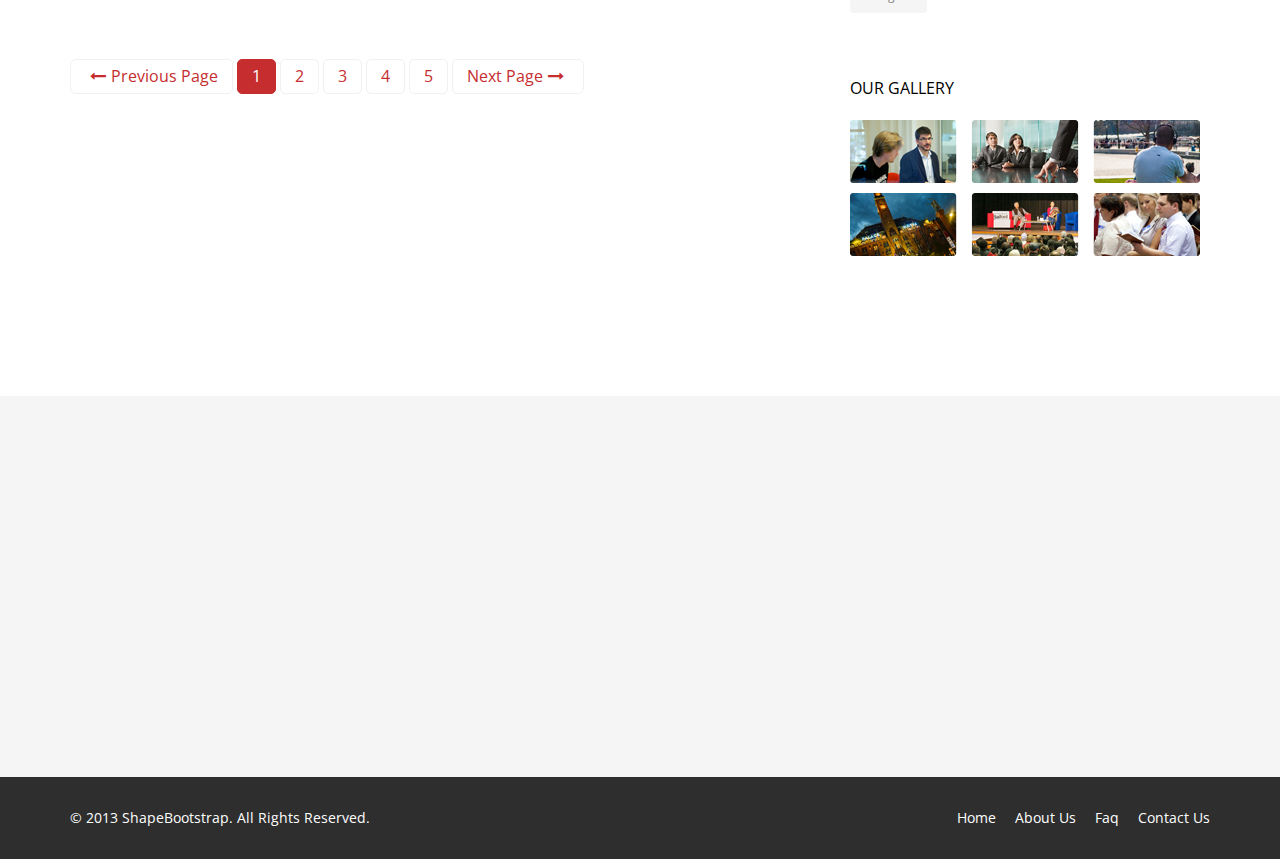
<file: Sadrnejad.com/Sadrnejad.com/Content/themes/corlate/blog.html>
<!DOCTYPE html>
<html lang="en">
<head>
    <meta charset="utf-8">
    <meta name="viewport" content="width=device-width, initial-scale=1.0">
    <meta name="description" content="">
    <meta name="author" content="">
    <title>Blog | Corlate</title>
    
    <!-- core CSS -->
    <link href="css/bootstrap.min.css" rel="stylesheet">
    <link href="css/font-awesome.min.css" rel="stylesheet">
    <link href="css/prettyPhoto.css" rel="stylesheet">
    <link href="css/animate.min.css" rel="stylesheet">
    <link href="css/main.css" rel="stylesheet">
    <link href="css/responsive.css" rel="stylesheet">
    
    <!--[if lt IE 9]>
    <script src="js/html5shiv.js"></script>
    <script src="js/respond.min.js"></script>
    <![endif]-->       
    <link rel="shortcut icon" href="images/ico/favicon.ico">
    <link rel="apple-touch-icon-precomposed" sizes="144x144" href="images/ico/apple-touch-icon-144-precomposed.png">
    <link rel="apple-touch-icon-precomposed" sizes="114x114" href="images/ico/apple-touch-icon-114-precomposed.png">
    <link rel="apple-touch-icon-precomposed" sizes="72x72" href="images/ico/apple-touch-icon-72-precomposed.png">
    <link rel="apple-touch-icon-precomposed" href="images/ico/apple-touch-icon-57-precomposed.png">
</head><!--/head-->

<body>

    <header id="header">
        <div class="top-bar">
            <div class="container">
                <div class="row">
                    <div class="col-sm-6 col-xs-4">
                        <div class="top-number"><p><i class="fa fa-phone-square"></i>  +0123 456 70 90</p></div>
                    </div>
                    <div class="col-sm-6 col-xs-8">
                       <div class="social">
                            <ul class="social-share">
                                <li><a href="#"><i class="fa fa-facebook"></i></a></li>
                                <li><a href="#"><i class="fa fa-twitter"></i></a></li>
                                <li><a href="#"><i class="fa fa-linkedin"></i></a></li> 
                                <li><a href="#"><i class="fa fa-dribbble"></i></a></li>
                                <li><a href="#"><i class="fa fa-skype"></i></a></li>
                            </ul>
                            <div class="search">
                                <form role="form">
                                    <input type="text" class="search-form" autocomplete="off" placeholder="Search">
                                    <i class="fa fa-search"></i>
                                </form>
                           </div>
                       </div>
                    </div>
                </div>
            </div><!--/.container-->
        </div><!--/.top-bar-->

        <nav class="navbar navbar-inverse" role="banner">
            <div class="container">
                <div class="navbar-header">
                    <button type="button" class="navbar-toggle" data-toggle="collapse" data-target=".navbar-collapse">
                        <span class="sr-only">Toggle navigation</span>
                        <span class="icon-bar"></span>
                        <span class="icon-bar"></span>
                        <span class="icon-bar"></span>
                    </button>
                    <a class="navbar-brand" href="index.html"><img src="images/logo.png" alt="logo"></a>
                </div>
                
                <div class="collapse navbar-collapse navbar-right">
                    <ul class="nav navbar-nav">
                        <li><a href="index.html">Home</a></li>
                        <li><a href="about-us.html">About Us</a></li>
                        <li><a href="services.html">Services</a></li>
                        <li><a href="portfolio.html">Portfolio</a></li>
                        <li class="dropdown">
                            <a href="#" class="dropdown-toggle" data-toggle="dropdown">Pages <i class="fa fa-angle-down"></i></a>
                            <ul class="dropdown-menu">
                                <li><a href="blog-item.html">Blog Single</a></li>
                                <li><a href="pricing.html">Pricing</a></li>
                                <li><a href="404.html">404</a></li>
                                <li><a href="shortcodes.html">Shortcodes</a></li>
                            </ul>
                        </li>
                        <li class="active"><a href="blog.html">Blog</a></li> 
                        <li><a href="contact-us.html">Contact</a></li>                        
                    </ul>
                </div>
            </div><!--/.container-->
        </nav><!--/nav-->
        
    </header><!--/header-->

    <section id="blog" class="container">
        <div class="center">
            <h2>Blogs</h2>
            <p class="lead">Pellentesque habitant morbi tristique senectus et netus et malesuada</p>
        </div>

        <div class="blog">
            <div class="row">
                 <div class="col-md-8">
                    <div class="blog-item">
                        <div class="row">
                            <div class="col-xs-12 col-sm-2 text-center">
                                <div class="entry-meta">
                                    <span id="publish_date">07  NOV</span>
                                    <span><i class="fa fa-user"></i> <a href="#">John Doe</a></span>
                                    <span><i class="fa fa-comment"></i> <a href="blog-item.html#comments">2 Comments</a></span>
                                    <span><i class="fa fa-heart"></i><a href="#">56 Likes</a></span>
                                </div>
                            </div>
                                
                            <div class="col-xs-12 col-sm-10 blog-content">
                                <a href="#"><img class="img-responsive img-blog" src="images/blog/blog1.jpg" width="100%" alt="" /></a>
                                <h2><a href="blog-item.html">Consequat bibendum quam liquam viverra</a></h2>
                                <h3>Curabitur quis libero leo, pharetra mattis eros. Praesent consequat libero eget dolor convallis vel rhoncus magna scelerisque. Donec nisl ante, elementum eget posuere a, consectetur a metus. Proin a adipiscing sapien. Suspendisse vehicula porta lectus vel semper. Nullam sapien elit, lacinia eu tristique non.posuere at mi. Morbi at turpis id urna ullamcorper ullamcorper.</h3>
                                <a class="btn btn-primary readmore" href="blog-item.html">Read More <i class="fa fa-angle-right"></i></a>
                            </div>
                        </div>    
                    </div><!--/.blog-item-->
                        
                    <div class="blog-item">
                        <div class="row">
                             <div class="col-sm-2 text-center">
                                <div class="entry-meta"> 
                                    <span id="publish_date">07  NOV</span>
                                    <span><i class="fa fa-user"></i> <a href="#">John Doe</a></span>
                                    <span><i class="fa fa-comment"></i> <a href="blog-item.html#comments">2 Comments</a></span>
                                    <span><i class="fa fa-heart"></i><a href="#">56 Likes</a></span>
                                </div>
                            </div>
                            <div class="col-sm-10 blog-content">
                                <a href=""><img class="img-responsive img-blog" src="images/blog/blog2.jpg" width="100%" alt="" /></a>
                                <h2><a href="blog-item.html">Consequat bibendum quam liquam viverra</a></h2>
                                <h3>Curabitur quis libero leo, pharetra mattis eros. Praesent consequat libero eget dolor convallis vel rhoncus magna scelerisque. Donec nisl ante, elementum eget posuere a, consectetur a metus. Proin a adipiscing sapien. Suspendisse vehicula porta lectus vel semper. Nullam sapien elit, lacinia eu tristique non.posuere at mi. Morbi at turpis id urna ullamcorper ullamcorper.</h3>
                                <a class="btn btn-primary readmore" href="blog-item.html">Read More <i class="fa fa-angle-right"></i></a>
                            </div>
                        </div>    
                    </div><!--/.blog-item-->
                        
                    <ul class="pagination pagination-lg">
                        <li><a href="#"><i class="fa fa-long-arrow-left"></i>Previous Page</a></li>
                        <li class="active"><a href="#">1</a></li>
                        <li><a href="#">2</a></li>
                        <li><a href="#">3</a></li>
                        <li><a href="#">4</a></li>
                        <li><a href="#">5</a></li>
                        <li><a href="#">Next Page<i class="fa fa-long-arrow-right"></i></a></li>
                    </ul><!--/.pagination-->
                </div><!--/.col-md-8-->

                <aside class="col-md-4">
                    <div class="widget search">
                        <form role="form">
                                <input type="text" class="form-control search_box" autocomplete="off" placeholder="Search Here">
                        </form>
                    </div><!--/.search-->
    				
    				<div class="widget categories">
                        <h3>Recent Comments</h3>
                        <div class="row">
                            <div class="col-sm-12">
                                <div class="single_comments">
                                    <img src="images/blog/avatar3.png" alt=""  />
                                    <p>Lorem ipsum dolor sit amet, consectetur adipisicing elit, sed do </p>
                                    <div class="entry-meta small muted">
                                        <span>By <a href="#">Alex</a></span <span>On <a href="#">Creative</a></span>
                                    </div>
                                </div>
                                <div class="single_comments">
                                    <img src="images/blog/avatar3.png" alt=""  />
                                    <p>Lorem ipsum dolor sit amet, consectetur adipisicing elit, sed do </p>
                                    <div class="entry-meta small muted">
                                        <span>By <a href="#">Alex</a></span <span>On <a href="#">Creative</a></span>
                                    </div>
                                </div>
                                <div class="single_comments">
                                    <img src="images/blog/avatar3.png" alt=""  />
                                    <p>Lorem ipsum dolor sit amet, consectetur adipisicing elit, sed do </p>
                                    <div class="entry-meta small muted">
                                        <span>By <a href="#">Alex</a></span <span>On <a href="#">Creative</a></span>
                                    </div>
                                </div>
                                
                            </div>
                        </div>                     
                    </div><!--/.recent comments-->
                     

                    <div class="widget categories">
                        <h3>Categories</h3>
                        <div class="row">
                            <div class="col-sm-6">
                                <ul class="blog_category">
                                    <li><a href="#">Computers <span class="badge">04</span></a></li>
                                    <li><a href="#">Smartphone <span class="badge">10</span></a></li>
                                    <li><a href="#">Gedgets <span class="badge">06</span></a></li>
                                    <li><a href="#">Technology <span class="badge">25</span></a></li>
                                </ul>
                            </div>
                        </div>                     
                    </div><!--/.categories-->
    				
    				<div class="widget archieve">
                        <h3>Archieve</h3>
                        <div class="row">
                            <div class="col-sm-12">
                                <ul class="blog_archieve">
                                    <li><a href="#"><i class="fa fa-angle-double-right"></i> December 2013 <span class="pull-right">(97)</span></a></li>
                                    <li><a href="#"><i class="fa fa-angle-double-right"></i> November 2013 <span class="pull-right">(32)</a></li>
                                    <li><a href="#"><i class="fa fa-angle-double-right"></i> October 2013 <span class="pull-right">(19)</a></li>
                                    <li><a href="#"><i class="fa fa-angle-double-right"></i> September 2013 <span class="pull-right">(08)</a></li>
                                </ul>
                            </div>
                        </div>                     
                    </div><!--/.archieve-->
    				
                    <div class="widget tags">
                        <h3>Tag Cloud</h3>
                        <ul class="tag-cloud">
                            <li><a class="btn btn-xs btn-primary" href="#">Apple</a></li>
                            <li><a class="btn btn-xs btn-primary" href="#">Barcelona</a></li>
                            <li><a class="btn btn-xs btn-primary" href="#">Office</a></li>
                            <li><a class="btn btn-xs btn-primary" href="#">Ipod</a></li>
                            <li><a class="btn btn-xs btn-primary" href="#">Stock</a></li>
                            <li><a class="btn btn-xs btn-primary" href="#">Race</a></li>
                            <li><a class="btn btn-xs btn-primary" href="#">London</a></li>
                            <li><a class="btn btn-xs btn-primary" href="#">Football</a></li>
                            <li><a class="btn btn-xs btn-primary" href="#">Porche</a></li>
                            <li><a class="btn btn-xs btn-primary" href="#">Gadgets</a></li>
                        </ul>
                    </div><!--/.tags-->
    				
    				<div class="widget blog_gallery">
                        <h3>Our Gallery</h3>
                        <ul class="sidebar-gallery">
                            <li><a href="#"><img src="images/blog/gallery1.png" alt="" /></a></li>
                            <li><a href="#"><img src="images/blog/gallery2.png" alt="" /></a></li>
                            <li><a href="#"><img src="images/blog/gallery3.png" alt="" /></a></li>
                            <li><a href="#"><img src="images/blog/gallery4.png" alt="" /></a></li>
                            <li><a href="#"><img src="images/blog/gallery5.png" alt="" /></a></li>
                            <li><a href="#"><img src="images/blog/gallery6.png" alt="" /></a></li>
                        </ul>
                    </div><!--/.blog_gallery-->
    			</aside>  
            </div><!--/.row-->
        </div>
    </section><!--/#blog-->

    <section id="bottom">
        <div class="container wow fadeInDown" data-wow-duration="1000ms" data-wow-delay="600ms">
            <div class="row">
                <div class="col-md-3 col-sm-6">
                    <div class="widget">
                        <h3>Company</h3>
                        <ul>
                            <li><a href="#">About us</a></li>
                            <li><a href="#">We are hiring</a></li>
                            <li><a href="#">Meet the team</a></li>
                            <li><a href="#">Copyright</a></li>
                            <li><a href="#">Terms of use</a></li>
                            <li><a href="#">Privacy policy</a></li>
                            <li><a href="#">Contact us</a></li>
                        </ul>
                    </div>    
                </div><!--/.col-md-3-->

                <div class="col-md-3 col-sm-6">
                    <div class="widget">
                        <h3>Support</h3>
                        <ul>
                            <li><a href="#">Faq</a></li>
                            <li><a href="#">Blog</a></li>
                            <li><a href="#">Forum</a></li>
                            <li><a href="#">Documentation</a></li>
                            <li><a href="#">Refund policy</a></li>
                            <li><a href="#">Ticket system</a></li>
                            <li><a href="#">Billing system</a></li>
                        </ul>
                    </div>    
                </div><!--/.col-md-3-->

                <div class="col-md-3 col-sm-6">
                    <div class="widget">
                        <h3>Developers</h3>
                        <ul>
                            <li><a href="#">Web Development</a></li>
                            <li><a href="#">SEO Marketing</a></li>
                            <li><a href="#">Theme</a></li>
                            <li><a href="#">Development</a></li>
                            <li><a href="#">Email Marketing</a></li>
                            <li><a href="#">Plugin Development</a></li>
                            <li><a href="#">Article Writing</a></li>
                        </ul>
                    </div>    
                </div><!--/.col-md-3-->

                <div class="col-md-3 col-sm-6">
                    <div class="widget">
                        <h3>Our Partners</h3>
                        <ul>
                            <li><a href="#">Adipisicing Elit</a></li>
                            <li><a href="#">Eiusmod</a></li>
                            <li><a href="#">Tempor</a></li>
                            <li><a href="#">Veniam</a></li>
                            <li><a href="#">Exercitation</a></li>
                            <li><a href="#">Ullamco</a></li>
                            <li><a href="#">Laboris</a></li>
                        </ul>
                    </div>    
                </div><!--/.col-md-3-->
            </div>
        </div>
    </section><!--/#bottom-->

    <footer id="footer" class="midnight-blue">
        <div class="container">
            <div class="row">
                <div class="col-sm-6">
                    &copy; 2013 <a target="_blank" href="http://shapebootstrap.net/" title="Free Twitter Bootstrap WordPress Themes and HTML templates">ShapeBootstrap</a>. All Rights Reserved.
                </div>
                <div class="col-sm-6">
                    <ul class="pull-right">
                        <li><a href="#">Home</a></li>
                        <li><a href="#">About Us</a></li>
                        <li><a href="#">Faq</a></li>
                        <li><a href="#">Contact Us</a></li>
                    </ul>
                </div>
            </div>
        </div>
    </footer><!--/#footer-->

    <script src="js/jquery.js"></script>
    <script src="js/bootstrap.min.js"></script>
    <script src="js/jquery.prettyPhoto.js"></script>
    <script src="js/jquery.isotope.min.js"></script>
    <script src="js/main.js"></script>
    <script src="js/wow.min.js"></script>
</body>
</html>
</file>
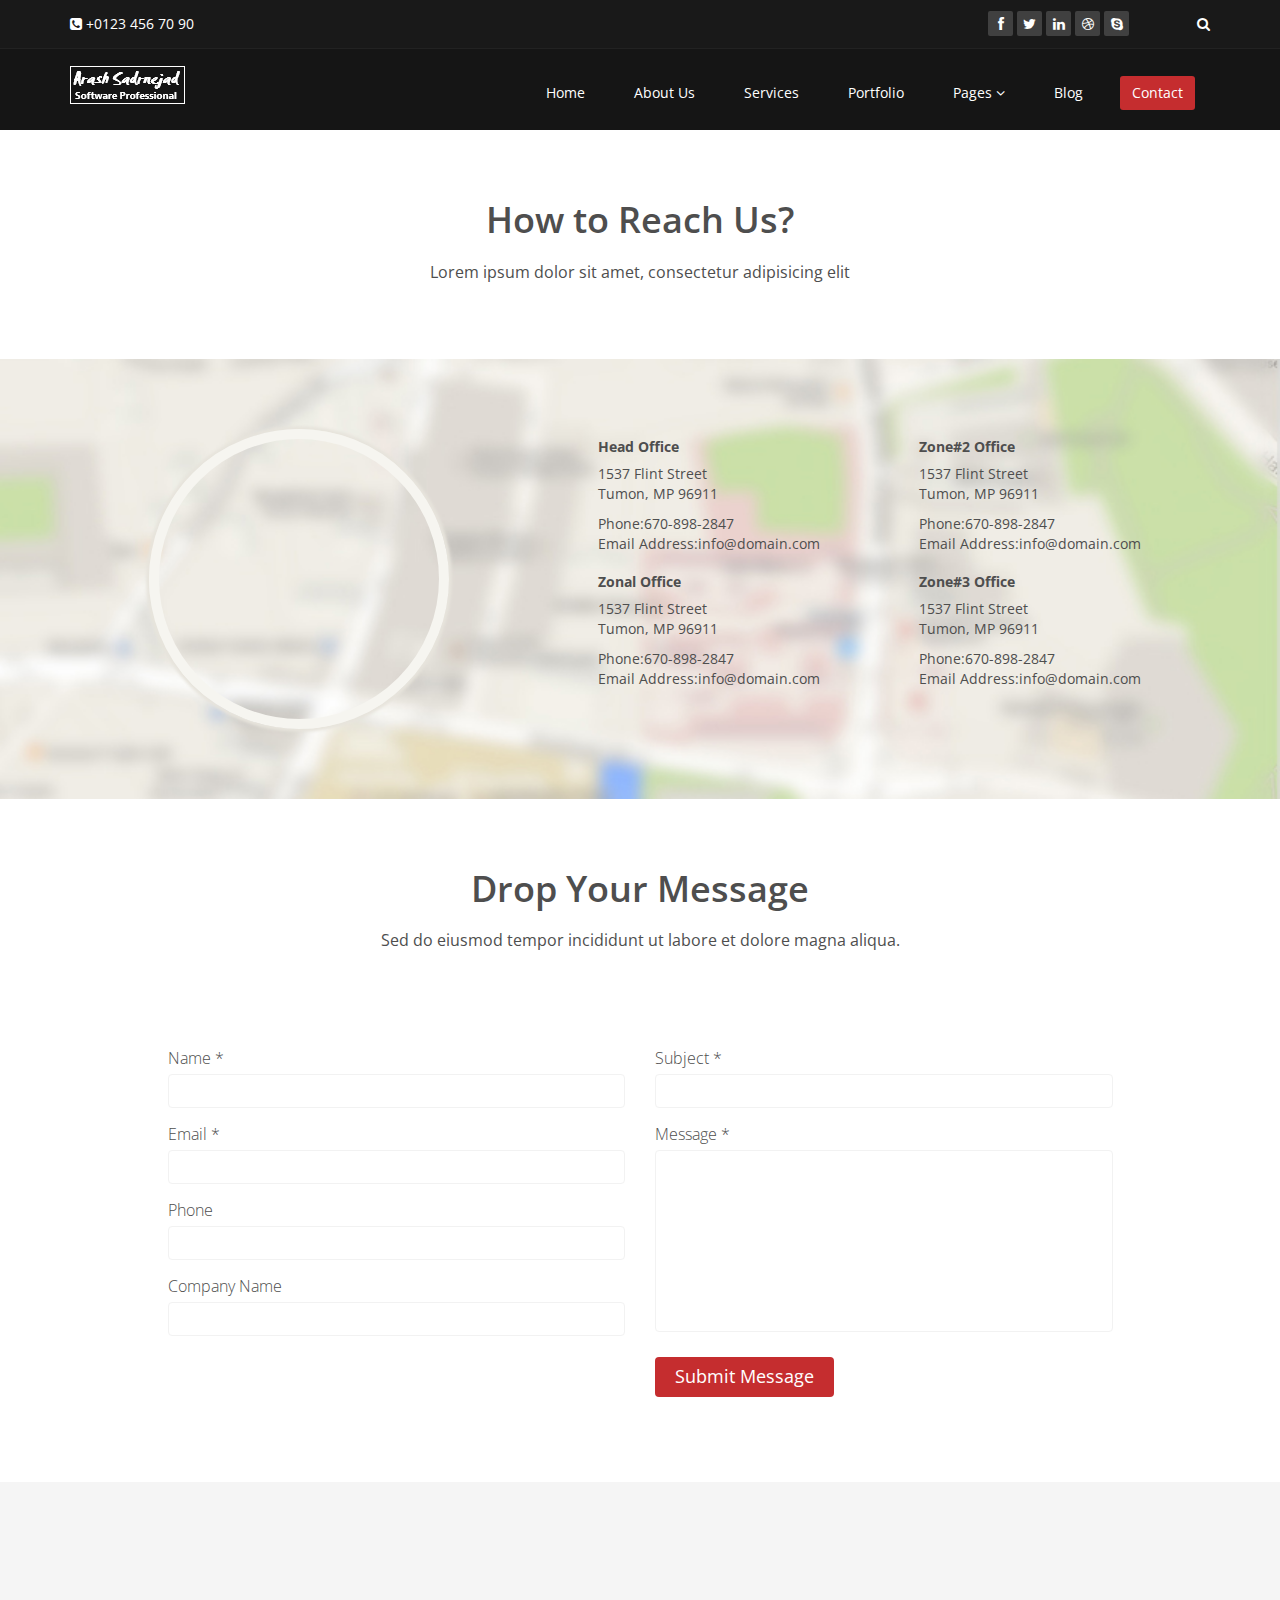
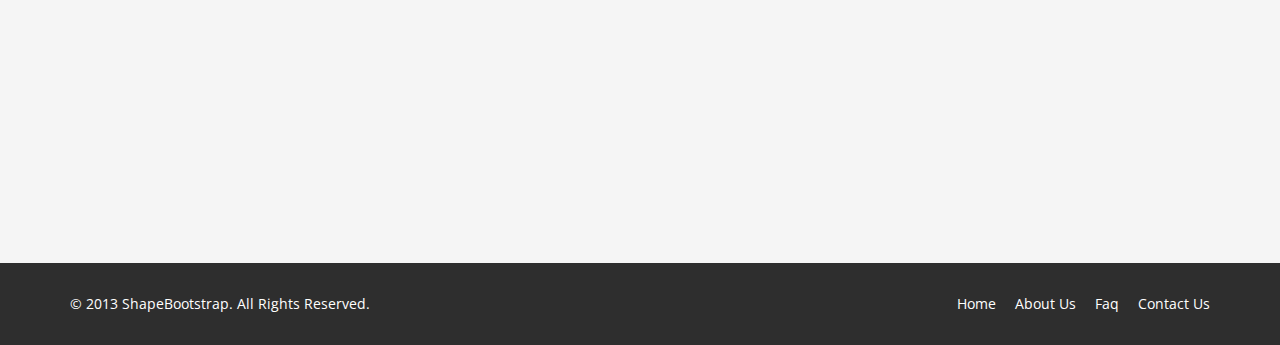
<file: Sadrnejad.com/Sadrnejad.com/Content/themes/corlate/contact-us.html>
<!DOCTYPE html>
<html lang="en">
<head>
    <meta charset="utf-8">
    <meta name="viewport" content="width=device-width, initial-scale=1.0">
    <meta name="description" content="">
    <meta name="author" content="">
    <title>Blog Single | Corlate</title>
    
    <!-- core CSS -->
    <link href="css/bootstrap.min.css" rel="stylesheet">
    <link href="css/font-awesome.min.css" rel="stylesheet">
    <link href="css/prettyPhoto.css" rel="stylesheet">
    <link href="css/animate.min.css" rel="stylesheet">
    <link href="css/main.css" rel="stylesheet">
    <link href="css/responsive.css" rel="stylesheet">
    
    <!--[if lt IE 9]>
    <script src="js/html5shiv.js"></script>
    <script src="js/respond.min.js"></script>
    <![endif]-->       
    <link rel="shortcut icon" href="images/ico/favicon.ico">
    <link rel="apple-touch-icon-precomposed" sizes="144x144" href="images/ico/apple-touch-icon-144-precomposed.png">
    <link rel="apple-touch-icon-precomposed" sizes="114x114" href="images/ico/apple-touch-icon-114-precomposed.png">
    <link rel="apple-touch-icon-precomposed" sizes="72x72" href="images/ico/apple-touch-icon-72-precomposed.png">
    <link rel="apple-touch-icon-precomposed" href="images/ico/apple-touch-icon-57-precomposed.png">
</head><!--/head-->

<body>

    <header id="header">
        <div class="top-bar">
            <div class="container">
                <div class="row">
                    <div class="col-sm-6 col-xs-4">
                        <div class="top-number"><p><i class="fa fa-phone-square"></i>  +0123 456 70 90</p></div>
                    </div>
                    <div class="col-sm-6 col-xs-8">
                       <div class="social">
                            <ul class="social-share">
                                <li><a href="#"><i class="fa fa-facebook"></i></a></li>
                                <li><a href="#"><i class="fa fa-twitter"></i></a></li>
                                <li><a href="#"><i class="fa fa-linkedin"></i></a></li> 
                                <li><a href="#"><i class="fa fa-dribbble"></i></a></li>
                                <li><a href="#"><i class="fa fa-skype"></i></a></li>
                            </ul>
                            <div class="search">
                                <form role="form">
                                    <input type="text" class="search-form" autocomplete="off" placeholder="Search">
                                    <i class="fa fa-search"></i>
                                </form>
                           </div>
                       </div>
                    </div>
                </div>
            </div><!--/.container-->
        </div><!--/.top-bar-->

        <nav class="navbar navbar-inverse" role="banner">
            <div class="container">
                <div class="navbar-header">
                    <button type="button" class="navbar-toggle" data-toggle="collapse" data-target=".navbar-collapse">
                        <span class="sr-only">Toggle navigation</span>
                        <span class="icon-bar"></span>
                        <span class="icon-bar"></span>
                        <span class="icon-bar"></span>
                    </button>
                    <a class="navbar-brand" href="index.html"><img src="images/logo.png" alt="logo"></a>
                </div>
                
                <div class="collapse navbar-collapse navbar-right">
                    <ul class="nav navbar-nav">
                        <li><a href="index.html">Home</a></li>
                        <li><a href="about-us.html">About Us</a></li>
                        <li><a href="services.html">Services</a></li>
                        <li><a href="portfolio.html">Portfolio</a></li>
                        <li class="dropdown">
                            <a href="#" class="dropdown-toggle" data-toggle="dropdown">Pages <i class="fa fa-angle-down"></i></a>
                            <ul class="dropdown-menu">
                                <li><a href="blog-item.html">Blog Single</a></li>
                                <li><a href="pricing.html">Pricing</a></li>
                                <li><a href="404.html">404</a></li>
                                <li><a href="shortcodes.html">Shortcodes</a></li>
                            </ul>
                        </li>
                        <li><a href="blog.html">Blog</a></li> 
                        <li class="active"><a href="contact-us.html">Contact</a></li>                        
                    </ul>
                </div>
            </div><!--/.container-->
        </nav><!--/nav-->
    </header><!--/header-->

    <section id="contact-info">
        <div class="center">                
            <h2>How to Reach Us?</h2>
            <p class="lead">Lorem ipsum dolor sit amet, consectetur adipisicing elit</p>
        </div>
        <div class="gmap-area">
            <div class="container">
                <div class="row">
                    <div class="col-sm-5 text-center">
                        <div class="gmap">
                            <iframe frameborder="0" scrolling="no" marginheight="0" marginwidth="0" src="https://maps.google.com/maps?f=q&amp;source=s_q&amp;hl=en&amp;geocode=&amp;q=JoomShaper,+Dhaka,+Dhaka+Division,+Bangladesh&amp;aq=0&amp;oq=joomshaper&amp;sll=37.0625,-95.677068&amp;sspn=42.766543,80.332031&amp;ie=UTF8&amp;hq=JoomShaper,&amp;hnear=Dhaka,+Dhaka+Division,+Bangladesh&amp;ll=23.73854,90.385504&amp;spn=0.001515,0.002452&amp;t=m&amp;z=14&amp;iwloc=A&amp;cid=1073661719450182870&amp;output=embed"></iframe>
                        </div>
                    </div>

                    <div class="col-sm-7 map-content">
                        <ul class="row">
                            <li class="col-sm-6">
                                <address>
                                    <h5>Head Office</h5>
                                    <p>1537 Flint Street <br>
                                    Tumon, MP 96911</p>
                                    <p>Phone:670-898-2847 <br>
                                    Email Address:info@domain.com</p>
                                </address>

                                <address>
                                    <h5>Zonal Office</h5>
                                    <p>1537 Flint Street <br>
                                    Tumon, MP 96911</p>                                
                                    <p>Phone:670-898-2847 <br>
                                    Email Address:info@domain.com</p>
                                </address>
                            </li>


                            <li class="col-sm-6">
                                <address>
                                    <h5>Zone#2 Office</h5>
                                    <p>1537 Flint Street <br>
                                    Tumon, MP 96911</p>
                                    <p>Phone:670-898-2847 <br>
                                    Email Address:info@domain.com</p>
                                </address>

                                <address>
                                    <h5>Zone#3 Office</h5>
                                    <p>1537 Flint Street <br>
                                    Tumon, MP 96911</p>
                                    <p>Phone:670-898-2847 <br>
                                    Email Address:info@domain.com</p>
                                </address>
                            </li>
                        </ul>
                    </div>
                </div>
            </div>
        </div>
    </section>  <!--/gmap_area -->

    <section id="contact-page">
        <div class="container">
            <div class="center">        
                <h2>Drop Your Message</h2>
                <p class="lead">Sed do eiusmod tempor incididunt ut labore et dolore magna aliqua.</p>
            </div> 
            <div class="row contact-wrap"> 
                <div class="status alert alert-success" style="display: none"></div>
                <form id="main-contact-form" class="contact-form" name="contact-form" method="post" action="sendemail.php">
                    <div class="col-sm-5 col-sm-offset-1">
                        <div class="form-group">
                            <label>Name *</label>
                            <input type="text" name="name" class="form-control" required="required">
                        </div>
                        <div class="form-group">
                            <label>Email *</label>
                            <input type="email" name="email" class="form-control" required="required">
                        </div>
                        <div class="form-group">
                            <label>Phone</label>
                            <input type="number" class="form-control">
                        </div>
                        <div class="form-group">
                            <label>Company Name</label>
                            <input type="text" class="form-control">
                        </div>                        
                    </div>
                    <div class="col-sm-5">
                        <div class="form-group">
                            <label>Subject *</label>
                            <input type="text" name="subject" class="form-control" required="required">
                        </div>
                        <div class="form-group">
                            <label>Message *</label>
                            <textarea name="message" id="message" required="required" class="form-control" rows="8"></textarea>
                        </div>                        
                        <div class="form-group">
                            <button type="submit" name="submit" class="btn btn-primary btn-lg" required="required">Submit Message</button>
                        </div>
                    </div>
                </form> 
            </div><!--/.row-->
        </div><!--/.container-->
    </section><!--/#contact-page-->

    <section id="bottom">
        <div class="container wow fadeInDown" data-wow-duration="1000ms" data-wow-delay="600ms">
            <div class="row">
                <div class="col-md-3 col-sm-6">
                    <div class="widget">
                        <h3>Company</h3>
                        <ul>
                            <li><a href="#">About us</a></li>
                            <li><a href="#">We are hiring</a></li>
                            <li><a href="#">Meet the team</a></li>
                            <li><a href="#">Copyright</a></li>
                            <li><a href="#">Terms of use</a></li>
                            <li><a href="#">Privacy policy</a></li>
                            <li><a href="#">Contact us</a></li>
                        </ul>
                    </div>    
                </div><!--/.col-md-3-->

                <div class="col-md-3 col-sm-6">
                    <div class="widget">
                        <h3>Support</h3>
                        <ul>
                            <li><a href="#">Faq</a></li>
                            <li><a href="#">Blog</a></li>
                            <li><a href="#">Forum</a></li>
                            <li><a href="#">Documentation</a></li>
                            <li><a href="#">Refund policy</a></li>
                            <li><a href="#">Ticket system</a></li>
                            <li><a href="#">Billing system</a></li>
                        </ul>
                    </div>    
                </div><!--/.col-md-3-->

                <div class="col-md-3 col-sm-6">
                    <div class="widget">
                        <h3>Developers</h3>
                        <ul>
                            <li><a href="#">Web Development</a></li>
                            <li><a href="#">SEO Marketing</a></li>
                            <li><a href="#">Theme</a></li>
                            <li><a href="#">Development</a></li>
                            <li><a href="#">Email Marketing</a></li>
                            <li><a href="#">Plugin Development</a></li>
                            <li><a href="#">Article Writing</a></li>
                        </ul>
                    </div>    
                </div><!--/.col-md-3-->

                <div class="col-md-3 col-sm-6">
                    <div class="widget">
                        <h3>Our Partners</h3>
                        <ul>
                            <li><a href="#">Adipisicing Elit</a></li>
                            <li><a href="#">Eiusmod</a></li>
                            <li><a href="#">Tempor</a></li>
                            <li><a href="#">Veniam</a></li>
                            <li><a href="#">Exercitation</a></li>
                            <li><a href="#">Ullamco</a></li>
                            <li><a href="#">Laboris</a></li>
                        </ul>
                    </div>    
                </div><!--/.col-md-3-->
            </div>
        </div>
    </section><!--/#bottom-->

    <footer id="footer" class="midnight-blue">
        <div class="container">
            <div class="row">
                <div class="col-sm-6">
                    &copy; 2013 <a target="_blank" href="http://shapebootstrap.net/" title="Free Twitter Bootstrap WordPress Themes and HTML templates">ShapeBootstrap</a>. All Rights Reserved.
                </div>
                <div class="col-sm-6">
                    <ul class="pull-right">
                        <li><a href="#">Home</a></li>
                        <li><a href="#">About Us</a></li>
                        <li><a href="#">Faq</a></li>
                        <li><a href="#">Contact Us</a></li>
                    </ul>
                </div>
            </div>
        </div>
    </footer><!--/#footer-->

    <script src="js/jquery.js"></script>
    <script src="js/bootstrap.min.js"></script>
    <script src="js/jquery.prettyPhoto.js"></script>
    <script src="js/jquery.isotope.min.js"></script>
    <script src="js/main.js"></script>
    <script src="js/wow.min.js"></script>
</body>
</html>
</file>
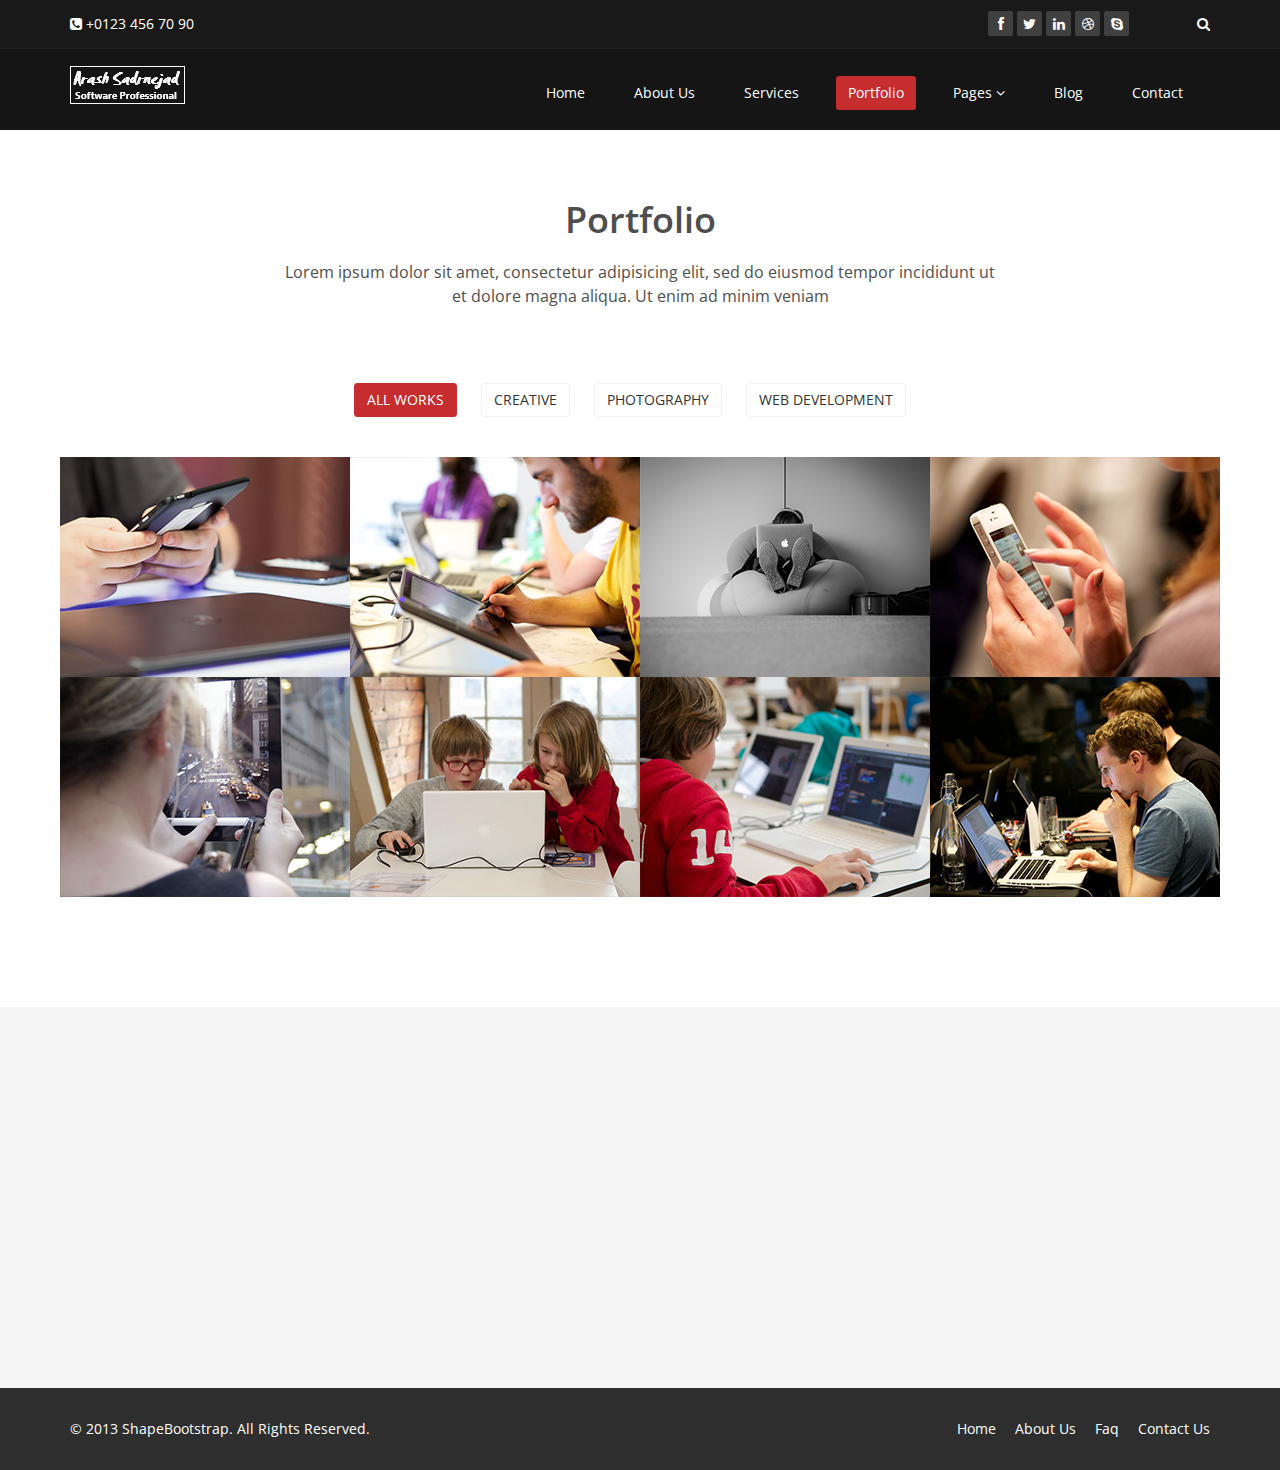
<file: Sadrnejad.com/Sadrnejad.com/Content/themes/corlate/portfolio.html>
<!DOCTYPE html>
<html lang="en">
<head>
    <meta charset="utf-8">
    <meta name="viewport" content="width=device-width, initial-scale=1.0">
    <meta name="description" content="">
    <meta name="author" content="">
    <title>Portfolio | Corlate</title>
    <link href="css/bootstrap.min.css" rel="stylesheet">
    <link href="css/font-awesome.min.css" rel="stylesheet">
    <link href="css/prettyPhoto.css" rel="stylesheet">
    <link href="css/animate.min.css" rel="stylesheet">
    <link href="css/main.css" rel="stylesheet">
    <link href="css/responsive.css" rel="stylesheet">
    <!--[if lt IE 9]>
    <script src="js/html5shiv.js"></script>
    <script src="js/respond.min.js"></script>
    <![endif]-->       
    <link rel="shortcut icon" href="images/ico/favicon.ico">
    <link rel="apple-touch-icon-precomposed" sizes="144x144" href="images/ico/apple-touch-icon-144-precomposed.png">
    <link rel="apple-touch-icon-precomposed" sizes="114x114" href="images/ico/apple-touch-icon-114-precomposed.png">
    <link rel="apple-touch-icon-precomposed" sizes="72x72" href="images/ico/apple-touch-icon-72-precomposed.png">
    <link rel="apple-touch-icon-precomposed" href="images/ico/apple-touch-icon-57-precomposed.png">
</head><!--/head-->
<body>

    <header id="header">
        <div class="top-bar">
            <div class="container">
                <div class="row">
                    <div class="col-sm-6 col-xs-4">
                        <div class="top-number"><p><i class="fa fa-phone-square"></i>  +0123 456 70 90</p></div>
                    </div>
                    <div class="col-sm-6 col-xs-8">
                       <div class="social">
                            <ul class="social-share">
                                <li><a href="#"><i class="fa fa-facebook"></i></a></li>
                                <li><a href="#"><i class="fa fa-twitter"></i></a></li>
                                <li><a href="#"><i class="fa fa-linkedin"></i></a></li> 
                                <li><a href="#"><i class="fa fa-dribbble"></i></a></li>
                                <li><a href="#"><i class="fa fa-skype"></i></a></li>
                            </ul>
                            <div class="search">
                                <form role="form">
                                    <input type="text" class="search-form" autocomplete="off" placeholder="Search">
                                    <i class="fa fa-search"></i>
                                </form>
                           </div>
                       </div>
                    </div>
                </div>
            </div><!--/.container-->
        </div><!--/.top-bar-->

        <nav class="navbar navbar-inverse" role="banner">
            <div class="container">
                <div class="navbar-header">
                    <button type="button" class="navbar-toggle" data-toggle="collapse" data-target=".navbar-collapse">
                        <span class="sr-only">Toggle navigation</span>
                        <span class="icon-bar"></span>
                        <span class="icon-bar"></span>
                        <span class="icon-bar"></span>
                    </button>
                    <a class="navbar-brand" href="index.html"><img src="images/logo.png" alt="logo"></a>
                </div>
                
                <div class="collapse navbar-collapse navbar-right">
                    <ul class="nav navbar-nav">
                        <li><a href="index.html">Home</a></li>
                        <li><a href="about-us.html">About Us</a></li>
                        <li><a href="services.html">Services</a></li>
                        <li class="active"><a href="portfolio.html">Portfolio</a></li>
                        <li class="dropdown">  
                            <a href="#" class="dropdown-toggle" data-toggle="dropdown">Pages <i class="fa fa-angle-down"></i></a>
                            <ul class="dropdown-menu">
                                <li><a href="blog-item.html">Blog Single</a></li>
                                <li><a href="pricing.html">Pricing</a></li>
                                <li><a href="404.html">404</a></li>
                                <li><a href="shortcodes.html">Shortcodes</a></li>
                            </ul>
                        </li>
                        <li><a href="blog.html">Blog</a></li> 
                        <li><a href="contact-us.html">Contact</a></li>                        
                    </ul>
                </div>
            </div><!--/.container-->
        </nav><!--/nav-->
        
    </header><!--/header-->
    <section id="portfolio">
        <div class="container">
            <div class="center">
               <h2>Portfolio</h2>
               <p class="lead">Lorem ipsum dolor sit amet, consectetur adipisicing elit, sed do eiusmod tempor incididunt ut <br> et dolore magna aliqua. Ut enim ad minim veniam</p>
            </div>
        

            <ul class="portfolio-filter text-center">
                <li><a class="btn btn-default active" href="#" data-filter="*">All Works</a></li>
                <li><a class="btn btn-default" href="#" data-filter=".bootstrap">Creative</a></li>
                <li><a class="btn btn-default" href="#" data-filter=".html">Photography</a></li>
                <li><a class="btn btn-default" href="#" data-filter=".wordpress">Web Development</a></li>
            </ul><!--/#portfolio-filter-->

            <div class="row">
                <div class="portfolio-items">
                    <div class="portfolio-item apps col-xs-12 col-sm-4 col-md-3">
                        <div class="recent-work-wrap">
                            <img class="img-responsive" src="images/portfolio/recent/item1.png" alt="">
                            <div class="overlay">
                                <div class="recent-work-inner">
                                    <h3><a href="#">Business theme</a></h3>
                                    <p>There are many variations of passages of Lorem Ipsum available, but the majority</p>
                                    <a class="preview" href="images/portfolio/full/item1.png" rel="prettyPhoto"><i class="fa fa-eye"></i> View</a>
                                </div> 
                            </div>
                        </div>
                    </div><!--/.portfolio-item-->

                    <div class="portfolio-item joomla bootstrap col-xs-12 col-sm-4 col-md-3">
                        <div class="recent-work-wrap">
                            <img class="img-responsive" src="images/portfolio/recent/item2.png" alt="">
                            <div class="overlay">
                                <div class="recent-work-inner">
                                    <h3><a href="#">Business theme</a></h3>
                                    <p>There are many variations of passages of Lorem Ipsum available, but the majority</p>
                                    <a class="preview" href="images/portfolio/full/item2.png" rel="prettyPhoto"><i class="fa fa-eye"></i> View</a>
                                </div> 
                            </div>
                        </div>          
                    </div><!--/.portfolio-item-->

                    <div class="portfolio-item bootstrap wordpress col-xs-12 col-sm-4 col-md-3">
                        <div class="recent-work-wrap">
                            <img class="img-responsive" src="images/portfolio/recent/item3.png" alt="">
                            <div class="overlay">
                                <div class="recent-work-inner">
                                    <h3><a href="#">Business theme</a></h3>
                                    <p>There are many variations of passages of Lorem Ipsum available, but the majority</p>
                                    <a class="preview" href="images/portfolio/full/item3.png" rel="prettyPhoto"><i class="fa fa-eye"></i> View</a>
                                </div> 
                            </div>
                        </div>        
                    </div><!--/.portfolio-item-->

                    <div class="portfolio-item joomla wordpress apps col-xs-12 col-sm-4 col-md-3">
                        <div class="recent-work-wrap">
                            <img class="img-responsive" src="images/portfolio/recent/item4.png" alt="">
                            <div class="overlay">
                                <div class="recent-work-inner">
                                    <h3><a href="#">Business theme</a></h3>
                                    <p>There are many variations of passages of Lorem Ipsum available, but the majority</p>
                                    <a class="preview" href="images/portfolio/full/item4.png" rel="prettyPhoto"><i class="fa fa-eye"></i> View</a>
                                </div> 
                            </div>
                        </div>           
                    </div><!--/.portfolio-item-->
          
                    <div class="portfolio-item joomla html bootstrap col-xs-12 col-sm-4 col-md-3">
                        <div class="recent-work-wrap">
                            <img class="img-responsive" src="images/portfolio/recent/item5.png" alt="">
                            <div class="overlay">
                                <div class="recent-work-inner">
                                    <h3><a href="#">Business theme</a></h3>
                                    <p>There are many variations of passages of Lorem Ipsum available, but the majority</p>
                                    <a class="preview" href="images/portfolio/full/item5.png" rel="prettyPhoto"><i class="fa fa-eye"></i> View</a>
                                </div> 
                            </div>
                        </div>      
                    </div><!--/.portfolio-item-->

                    <div class="portfolio-item wordpress html apps col-xs-12 col-sm-4 col-md-3">
                        <div class="recent-work-wrap">
                            <img class="img-responsive" src="images/portfolio/recent/item6.png" alt="">
                            <div class="overlay">
                                <div class="recent-work-inner">
                                    <h3><a href="#">Business theme</a></h3>
                                    <p>There are many variations of passages of Lorem Ipsum available, but the majority</p>
                                    <a class="preview" href="images/portfolio/full/item6.png" rel="prettyPhoto"><i class="fa fa-eye"></i> View</a>
                                </div> 
                            </div>
                        </div>         
                    </div><!--/.portfolio-item-->

                    <div class="portfolio-item wordpress html col-xs-12 col-sm-4 col-md-3">
                        <div class="recent-work-wrap">
                            <img class="img-responsive" src="images/portfolio/recent/item7.png" alt="">
                            <div class="overlay">
                                <div class="recent-work-inner">
                                    <h3><a href="#">Business theme</a></h3>
                                    <p>There are many variations of passages of Lorem Ipsum available, but the majority</p>
                                    <a class="preview" href="images/portfolio/full/item7.png" rel="prettyPhoto"><i class="fa fa-eye"></i> View</a>
                                </div> 
                            </div>
                        </div>          
                    </div><!--/.portfolio-item-->

                    <div class="portfolio-item wordpress html bootstrap col-xs-12 col-sm-4 col-md-3">
                        <div class="recent-work-wrap">
                            <img class="img-responsive" src="images/portfolio/recent/item8.png" alt="">
                            <div class="overlay">
                                <div class="recent-work-inner">
                                    <h3><a href="#">Business theme</a></h3>
                                    <p>There are many variations of passages of Lorem Ipsum available, but the majority</p>
                                    <a class="preview" href="images/portfolio/full/item8.png" rel="prettyPhoto"><i class="fa fa-eye"></i> View</a>
                                </div> 
                            </div>
                        </div>          
                    </div><!--/.portfolio-item-->
                </div>
            </div>
        </div>
    </section><!--/#portfolio-item-->
    
    <section id="bottom">
        <div class="container wow fadeInDown" data-wow-duration="1000ms" data-wow-delay="600ms">
            <div class="row">
                <div class="col-md-3 col-sm-6">
                    <div class="widget">
                        <h3>Company</h3>
                        <ul>
                            <li><a href="#">About us</a></li>
                            <li><a href="#">We are hiring</a></li>
                            <li><a href="#">Meet the team</a></li>
                            <li><a href="#">Copyright</a></li>
                            <li><a href="#">Terms of use</a></li>
                            <li><a href="#">Privacy policy</a></li>
                            <li><a href="#">Contact us</a></li>
                        </ul>
                    </div>    
                </div><!--/.col-md-3-->

                <div class="col-md-3 col-sm-6">
                    <div class="widget">
                        <h3>Support</h3>
                        <ul>
                            <li><a href="#">Faq</a></li>
                            <li><a href="#">Blog</a></li>
                            <li><a href="#">Forum</a></li>
                            <li><a href="#">Documentation</a></li>
                            <li><a href="#">Refund policy</a></li>
                            <li><a href="#">Ticket system</a></li>
                            <li><a href="#">Billing system</a></li>
                        </ul>
                    </div>    
                </div><!--/.col-md-3-->

                <div class="col-md-3 col-sm-6">
                    <div class="widget">
                        <h3>Developers</h3>
                        <ul>
                            <li><a href="#">Web Development</a></li>
                            <li><a href="#">SEO Marketing</a></li>
                            <li><a href="#">Theme</a></li>
                            <li><a href="#">Development</a></li>
                            <li><a href="#">Email Marketing</a></li>
                            <li><a href="#">Plugin Development</a></li>
                            <li><a href="#">Article Writing</a></li>
                        </ul>
                    </div>    
                </div><!--/.col-md-3-->

                <div class="col-md-3 col-sm-6">
                    <div class="widget">
                        <h3>Our Partners</h3>
                        <ul>
                            <li><a href="#">Adipisicing Elit</a></li>
                            <li><a href="#">Eiusmod</a></li>
                            <li><a href="#">Tempor</a></li>
                            <li><a href="#">Veniam</a></li>
                            <li><a href="#">Exercitation</a></li>
                            <li><a href="#">Ullamco</a></li>
                            <li><a href="#">Laboris</a></li>
                        </ul>
                    </div>    
                </div><!--/.col-md-3-->
            </div>
        </div>
    </section><!--/#bottom-->

    <footer id="footer" class="midnight-blue">
        <div class="container">
            <div class="row">
                <div class="col-sm-6">
                    &copy; 2013 <a target="_blank" href="http://shapebootstrap.net/" title="Free Twitter Bootstrap WordPress Themes and HTML templates">ShapeBootstrap</a>. All Rights Reserved.
                </div>
                <div class="col-sm-6">
                    <ul class="pull-right">
                        <li><a href="#">Home</a></li>
                        <li><a href="#">About Us</a></li>
                        <li><a href="#">Faq</a></li>
                        <li><a href="#">Contact Us</a></li>
                    </ul>
                </div>
            </div>
        </div>
    </footer><!--/#footer-->

    <script src="js/jquery.js"></script>
    <script src="js/bootstrap.min.js"></script>
    <script src="js/jquery.prettyPhoto.js"></script>
    <script src="js/jquery.isotope.min.js"></script>
    <script src="js/main.js"></script>
    <script src="js/wow.min.js"></script>
</body>
</html>
</file>
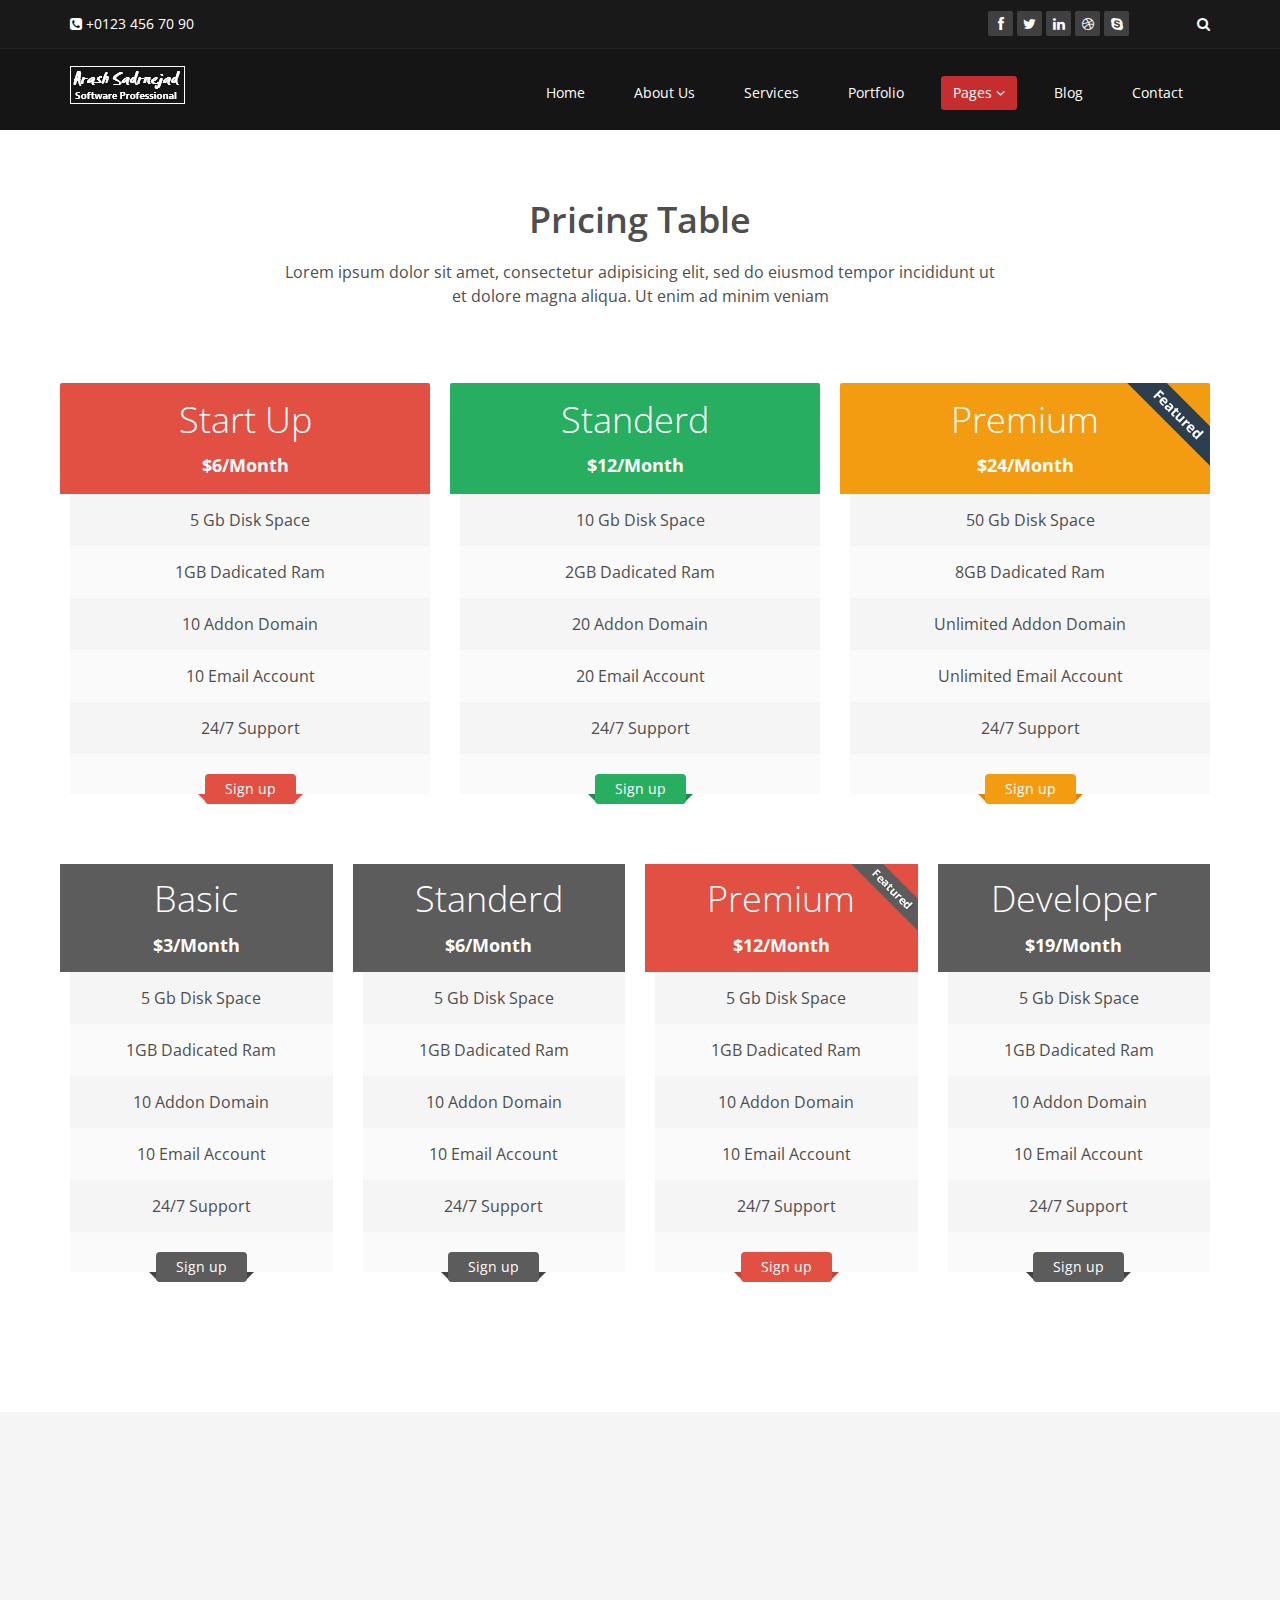
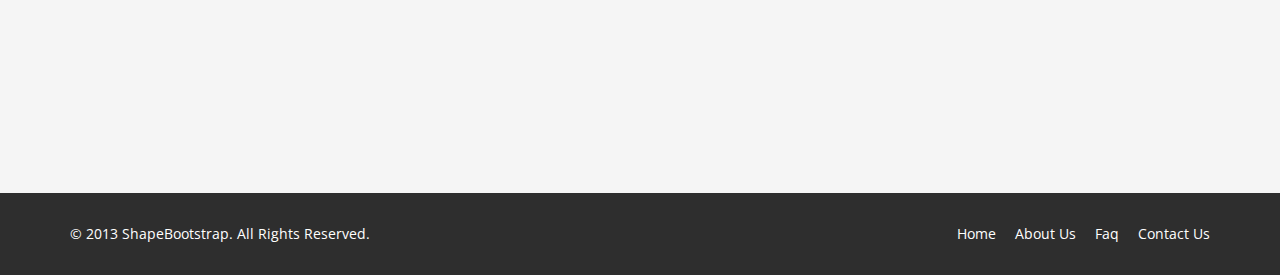
<file: Sadrnejad.com/Sadrnejad.com/Content/themes/corlate/pricing.html>
<!DOCTYPE html>
<html lang="en">
<head>
    <meta charset="utf-8">
    <meta name="viewport" content="width=device-width, initial-scale=1.0">
    <meta name="description" content="">
    <meta name="author" content="">
    <title>About Us | Corlate</title>
    
    <!-- core CSS -->
    <link href="css/bootstrap.min.css" rel="stylesheet">
    <link href="css/font-awesome.min.css" rel="stylesheet">
    <link href="css/prettyPhoto.css" rel="stylesheet">
    <link href="css/animate.min.css" rel="stylesheet">
    <link href="css/main.css" rel="stylesheet">
    <link href="css/responsive.css" rel="stylesheet">
    
    <!--[if lt IE 9]>
    <script src="js/html5shiv.js"></script>
    <script src="js/respond.min.js"></script>
    <![endif]-->       
    <link rel="shortcut icon" href="images/ico/favicon.ico">
    <link rel="apple-touch-icon-precomposed" sizes="144x144" href="images/ico/apple-touch-icon-144-precomposed.png">
    <link rel="apple-touch-icon-precomposed" sizes="114x114" href="images/ico/apple-touch-icon-114-precomposed.png">
    <link rel="apple-touch-icon-precomposed" sizes="72x72" href="images/ico/apple-touch-icon-72-precomposed.png">
    <link rel="apple-touch-icon-precomposed" href="images/ico/apple-touch-icon-57-precomposed.png">
</head><!--/head-->

<body>

    <header id="header">
        <div class="top-bar">
            <div class="container">
                <div class="row">
                    <div class="col-sm-6 col-xs-4">
                        <div class="top-number"><p><i class="fa fa-phone-square"></i>  +0123 456 70 90</p></div>
                    </div>
                    <div class="col-sm-6 col-xs-8">
                       <div class="social">
                            <ul class="social-share">
                                <li><a href="#"><i class="fa fa-facebook"></i></a></li>
                                <li><a href="#"><i class="fa fa-twitter"></i></a></li>
                                <li><a href="#"><i class="fa fa-linkedin"></i></a></li> 
                                <li><a href="#"><i class="fa fa-dribbble"></i></a></li>
                                <li><a href="#"><i class="fa fa-skype"></i></a></li>
                            </ul>
                            <div class="search">
                                <form role="form">
                                    <input type="text" class="search-form" autocomplete="off" placeholder="Search">
                                    <i class="fa fa-search"></i>
                                </form>
                           </div>
                       </div>
                    </div>
                </div>
            </div><!--/.container-->
        </div><!--/.top-bar-->

        <nav class="navbar navbar-inverse" role="banner">
            <div class="container">
                <div class="navbar-header">
                    <button type="button" class="navbar-toggle" data-toggle="collapse" data-target=".navbar-collapse">
                        <span class="sr-only">Toggle navigation</span>
                        <span class="icon-bar"></span>
                        <span class="icon-bar"></span>
                        <span class="icon-bar"></span>
                    </button>
                    <a class="navbar-brand" href="index.html"><img src="images/logo.png" alt="logo"></a>
                </div>
                
                <div class="collapse navbar-collapse navbar-right">
                    <ul class="nav navbar-nav">
                        <li><a href="index.html">Home</a></li>
                        <li><a href="about-us.html">About Us</a></li>
                        <li><a href="services.html">Services</a></li>
                        <li><a href="portfolio.html">Portfolio</a></li>
                        <li class="dropdown active">
                            <a href="#" class="dropdown-toggle" data-toggle="dropdown">Pages <i class="fa fa-angle-down"></i></a>
                            <ul class="dropdown-menu">
                                <li><a href="blog-item.html">Blog Single</a></li>
                                <li class="active"><a href="pricing.html">Pricing</a></li>
                                <li><a href="404.html">404</a></li>
                                <li><a href="shortcodes.html">Shortcodes</a></li>
                            </ul>
                        </li>
                        <li><a href="blog.html">Blog</a></li> 
                        <li><a href="contact-us.html">Contact</a></li>                        
                    </ul>
                </div>
            </div><!--/.container-->
        </nav><!--/nav-->
        
    </header><!--/header-->

    <section class="pricing-page">
        <div class="container">
            <div class="center">  
                <h2>Pricing Table</h2>
                <p class="lead">Lorem ipsum dolor sit amet, consectetur adipisicing elit, sed do eiusmod tempor incididunt ut <br> et dolore magna aliqua. Ut enim ad minim veniam</p>
            </div>  
            <div class="pricing-area text-center">
                <div class="row">
                    <div class="col-sm-4 plan price-one wow fadeInDown">
                        <ul>
                            <li class="heading-one">
                                <h1>Start Up</h1>
                                <span>$6/Month</span>
                            </li>
                            <li>5 Gb Disk Space</li>
                            <li>1GB Dadicated Ram</li>
                            <li>10 Addon Domain</li>
                            <li>10 Email Account</li>
                            <li>24/7 Support</li>
                            <li class="plan-action">
                                <a href="" class="btn btn-primary">Sign up</a>
                            </li>
                        </ul>
                    </div>

                    <div class="col-sm-4 plan price-two wow fadeInDown">
                        <ul>
                            <li class="heading-two">
                                <h1>Standerd</h1>
                                <span>$12/Month</span>
                            </li>
                            <li>10 Gb Disk Space</li>
                            <li>2GB Dadicated Ram</li>
                            <li>20 Addon Domain</li>
                            <li>20 Email Account</li>
                            <li>24/7 Support</li>
                            <li class="plan-action">
                                <a href="" class="btn btn-primary">Sign up</a>
                            </li>
                        </ul>
                    </div>

                    <div class="col-sm-4 plan price-three wow fadeInDown">
                        <img src="images/ribon_one.png">
                        <ul>
                            <li class="heading-three">
                                <h1>Premium</h1>
                                <span>$24/Month</span>
                            </li>
                            <li>50 Gb Disk Space</li>
                            <li>8GB Dadicated Ram</li>
                            <li>Unlimited Addon Domain</li>
                            <li>Unlimited Email Account</li>
                            <li>24/7 Support</li>
                            <li class="plan-action">
                                <a href="" class="btn btn-primary">Sign up</a>
                            </li>
                        </ul>
                    </div>

                    <div class="col-sm-6 col-md-3 plan price-four wow fadeInDown">
                        <ul>
                            <li class="heading-four">
                                <h1>Basic</h1>
                                <span>$3/Month</span>
                            </li>
                            <li>5 Gb Disk Space</li>
                            <li>1GB Dadicated Ram</li>
                            <li>10 Addon Domain</li>
                            <li>10 Email Account</li>
                            <li>24/7 Support</li>
                            <li class="plan-action">
                                <a href="" class="btn btn-primary">Sign up</a>
                            </li>
                        </ul>
                    </div>

                    <div class="col-sm-6 col-md-3 plan price-five wow fadeInDown">
                        <ul>
                            <li class="heading-five">
                                <h1>Standerd</h1>
                                <span>$6/Month</span>
                            </li>
                            <li>5 Gb Disk Space</li>
                            <li>1GB Dadicated Ram</li>
                            <li>10 Addon Domain</li>
                            <li>10 Email Account</li>
                            <li>24/7 Support</li>
                            <li class="plan-action">
                                <a href="" class="btn btn-primary">Sign up</a>
                            </li>
                        </ul>
                    </div>

                    <div class="col-sm-6 col-md-3 plan price-six wow fadeInDown">
                         <img src="images/ribon_two.png">
                        <ul>
                            <li class="heading-six">
                                <h1>Premium</h1>
                                <span>$12/Month</span>
                            </li>
                            <li>5 Gb Disk Space</li>
                            <li>1GB Dadicated Ram</li>
                            <li>10 Addon Domain</li>
                            <li>10 Email Account</li>
                            <li>24/7 Support</li>
                            <li class="plan-action">
                                <a href="" class="btn btn-primary">Sign up</a>
                            </li>
                        </ul>
                    </div>

                     <div class="col-sm-6 col-md-3 plan price-seven wow fadeInDown">
                        <ul>
                            <li class="heading-seven">
                                <h1>Developer</h1>
                                <span>$19/Month</span>
                            </li>
                            <li>5 Gb Disk Space</li>
                            <li>1GB Dadicated Ram</li>
                            <li>10 Addon Domain</li>
                            <li>10 Email Account</li>
                            <li>24/7 Support</li>
                            <li class="plan-action">
                                <a href="" class="btn btn-primary">Sign up</a>
                            </li>
                        </ul>
                    </div>
                </div>
            </div><!--/pricing-area-->
        </div><!--/container-->
    </section><!--/pricing-page-->
           
    <section id="bottom">
        <div class="container wow fadeInDown" data-wow-duration="1000ms" data-wow-delay="600ms">
            <div class="row">
                <div class="col-md-3 col-sm-6">
                    <div class="widget">
                        <h3>Company</h3>
                        <ul>
                            <li><a href="#">About us</a></li>
                            <li><a href="#">We are hiring</a></li>
                            <li><a href="#">Meet the team</a></li>
                            <li><a href="#">Copyright</a></li>
                            <li><a href="#">Terms of use</a></li>
                            <li><a href="#">Privacy policy</a></li>
                            <li><a href="#">Contact us</a></li>
                        </ul>
                    </div>    
                </div><!--/.col-md-3-->

                <div class="col-md-3 col-sm-6">
                    <div class="widget">
                        <h3>Support</h3>
                        <ul>
                            <li><a href="#">Faq</a></li>
                            <li><a href="#">Blog</a></li>
                            <li><a href="#">Forum</a></li>
                            <li><a href="#">Documentation</a></li>
                            <li><a href="#">Refund policy</a></li>
                            <li><a href="#">Ticket system</a></li>
                            <li><a href="#">Billing system</a></li>
                        </ul>
                    </div>    
                </div><!--/.col-md-3-->

                <div class="col-md-3 col-sm-6">
                    <div class="widget">
                        <h3>Developers</h3>
                        <ul>
                            <li><a href="#">Web Development</a></li>
                            <li><a href="#">SEO Marketing</a></li>
                            <li><a href="#">Theme</a></li>
                            <li><a href="#">Development</a></li>
                            <li><a href="#">Email Marketing</a></li>
                            <li><a href="#">Plugin Development</a></li>
                            <li><a href="#">Article Writing</a></li>
                        </ul>
                    </div>    
                </div><!--/.col-md-3-->

                <div class="col-md-3 col-sm-6">
                    <div class="widget">
                        <h3>Our Partners</h3>
                        <ul>
                            <li><a href="#">Adipisicing Elit</a></li>
                            <li><a href="#">Eiusmod</a></li>
                            <li><a href="#">Tempor</a></li>
                            <li><a href="#">Veniam</a></li>
                            <li><a href="#">Exercitation</a></li>
                            <li><a href="#">Ullamco</a></li>
                            <li><a href="#">Laboris</a></li>
                        </ul>
                    </div>    
                </div><!--/.col-md-3-->
            </div>
        </div>
    </section><!--/#bottom-->

    <footer id="footer" class="midnight-blue">
        <div class="container">
            <div class="row">
                <div class="col-sm-6">
                    &copy; 2013 <a target="_blank" href="http://shapebootstrap.net/" title="Free Twitter Bootstrap WordPress Themes and HTML templates">ShapeBootstrap</a>. All Rights Reserved.
                </div>
                <div class="col-sm-6">
                    <ul class="pull-right">
                        <li><a href="#">Home</a></li>
                        <li><a href="#">About Us</a></li>
                        <li><a href="#">Faq</a></li>
                        <li><a href="#">Contact Us</a></li>
                    </ul>
                </div>
            </div>
        </div>
    </footer><!--/#footer-->

    <script src="js/jquery.js"></script>
    <script type="text/javascript">
        $('.carousel').carousel()
    </script>
    <script src="js/bootstrap.min.js"></script>
    <script src="js/jquery.prettyPhoto.js"></script>
    <script src="js/jquery.isotope.min.js"></script>
    <script src="js/main.js"></script>
    <script src="js/wow.min.js"></script>
</body>
</html>
</file>
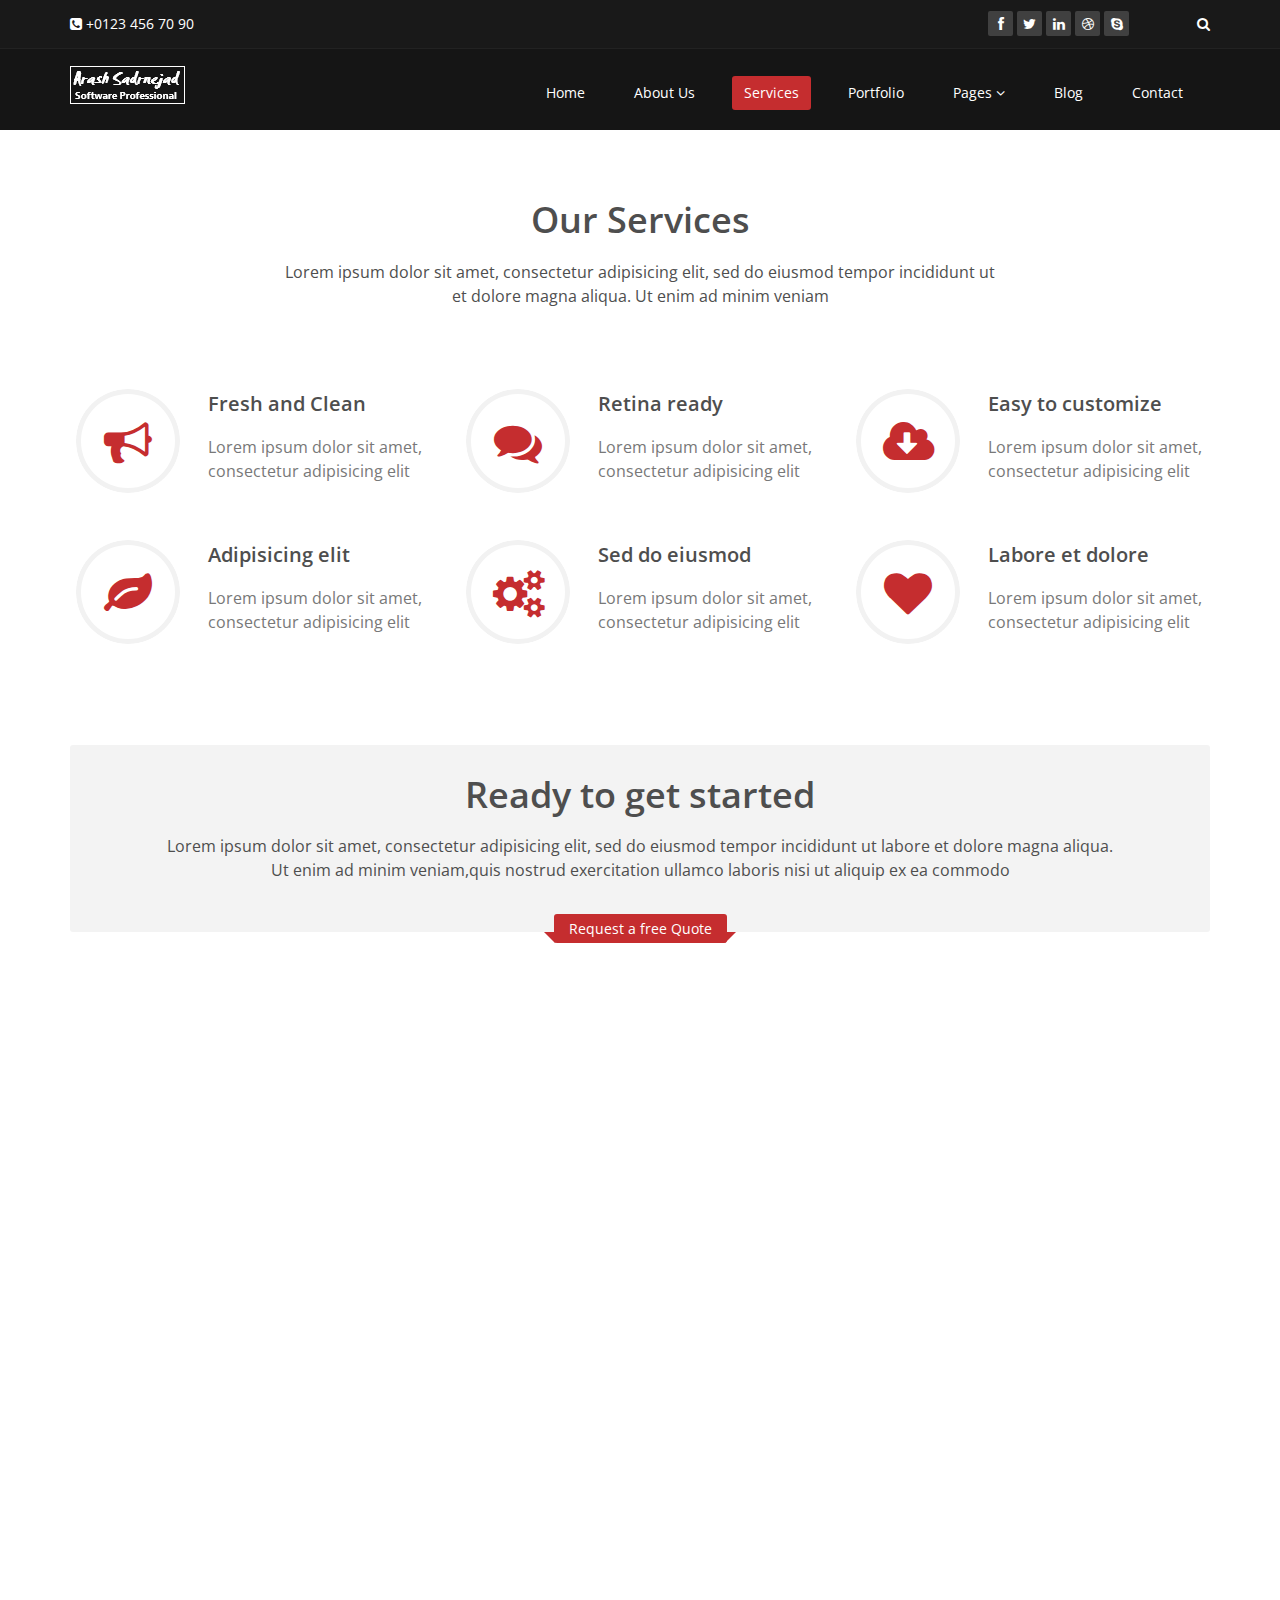
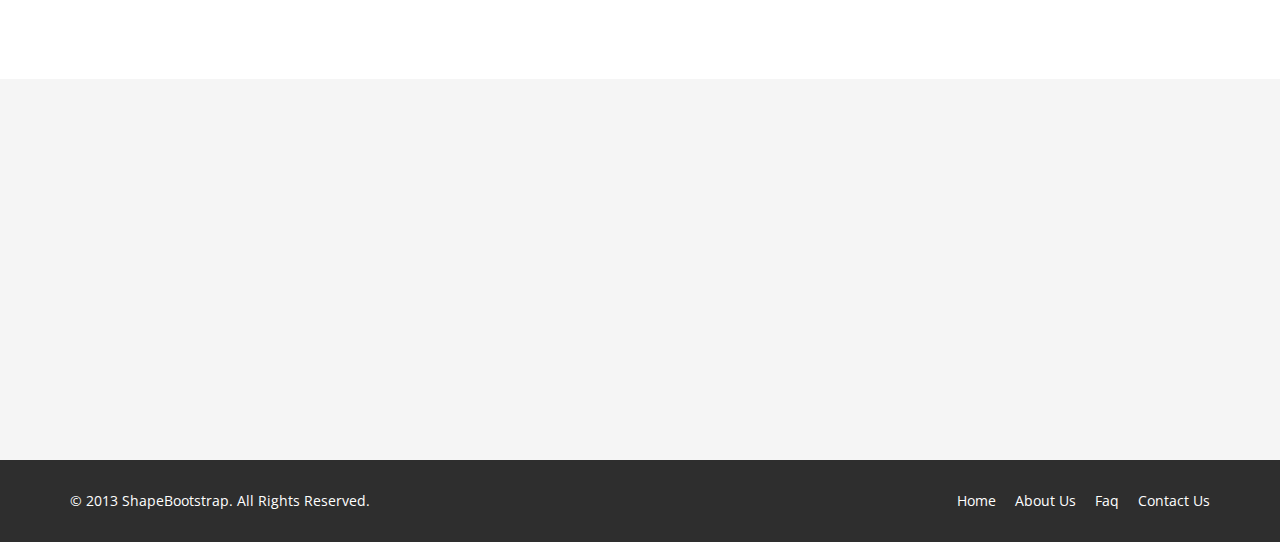
<file: Sadrnejad.com/Sadrnejad.com/Content/themes/corlate/services.html>
<!DOCTYPE html>
<html lang="en">
<head>
    <meta charset="utf-8">
    <meta name="viewport" content="width=device-width, initial-scale=1.0">
    <meta name="description" content="">
    <meta name="author" content="">
    <title>Services | Corlate</title>
    
    <!-- core CSS -->
    <link href="css/bootstrap.min.css" rel="stylesheet">
    <link href="css/font-awesome.min.css" rel="stylesheet">
    <link href="css/prettyPhoto.css" rel="stylesheet">
    <link href="css/animate.min.css" rel="stylesheet">
    <link href="css/main.css" rel="stylesheet">
    <link href="css/responsive.css" rel="stylesheet">
    
    <!--[if lt IE 9]>
    <script src="js/html5shiv.js"></script>
    <script src="js/respond.min.js"></script>
    <![endif]-->       
    <link rel="shortcut icon" href="images/ico/favicon.ico">
    <link rel="apple-touch-icon-precomposed" sizes="144x144" href="images/ico/apple-touch-icon-144-precomposed.png">
    <link rel="apple-touch-icon-precomposed" sizes="114x114" href="images/ico/apple-touch-icon-114-precomposed.png">
    <link rel="apple-touch-icon-precomposed" sizes="72x72" href="images/ico/apple-touch-icon-72-precomposed.png">
    <link rel="apple-touch-icon-precomposed" href="images/ico/apple-touch-icon-57-precomposed.png">
</head><!--/head-->

<body>

    <header id="header">
        <div class="top-bar">
            <div class="container">
                <div class="row">
                    <div class="col-sm-6 col-xs-4">
                        <div class="top-number"><p><i class="fa fa-phone-square"></i>  +0123 456 70 90</p></div>
                    </div>
                    <div class="col-sm-6 col-xs-8">
                       <div class="social">
                            <ul class="social-share">
                                <li><a href="#"><i class="fa fa-facebook"></i></a></li>
                                <li><a href="#"><i class="fa fa-twitter"></i></a></li>
                                <li><a href="#"><i class="fa fa-linkedin"></i></a></li> 
                                <li><a href="#"><i class="fa fa-dribbble"></i></a></li>
                                <li><a href="#"><i class="fa fa-skype"></i></a></li>
                            </ul>
                            <div class="search">
                                <form role="form">
                                    <input type="text" class="search-form" autocomplete="off" placeholder="Search">
                                    <i class="fa fa-search"></i>
                                </form>
                           </div>
                       </div>
                    </div>
                </div>
            </div><!--/.container-->
        </div><!--/.top-bar-->

        <nav class="navbar navbar-inverse" role="banner">
            <div class="container">
                <div class="navbar-header">
                    <button type="button" class="navbar-toggle" data-toggle="collapse" data-target=".navbar-collapse">
                        <span class="sr-only">Toggle navigation</span>
                        <span class="icon-bar"></span>
                        <span class="icon-bar"></span>
                        <span class="icon-bar"></span>
                    </button>
                    <a class="navbar-brand" href="index.html"><img src="images/logo.png" alt="logo"></a>
                </div>
                
                <div class="collapse navbar-collapse navbar-right">
                    <ul class="nav navbar-nav">
                        <li><a href="index.html">Home</a></li>
                        <li><a href="about-us.html">About Us</a></li>
                        <li class="active"><a href="services.html">Services</a></li>
                        <li><a href="portfolio.html">Portfolio</a></li>
                        <li class="dropdown">
                            <a href="#" class="dropdown-toggle" data-toggle="dropdown">Pages <i class="fa fa-angle-down"></i></a>
                            <ul class="dropdown-menu">
                                <li><a href="blog-item.html">Blog Single</a></li>
                                <li><a href="pricing.html">Pricing</a></li>
                                <li><a href="404.html">404</a></li>
                                <li><a href="shortcodes.html">Shortcodes</a></li>
                            </ul>
                        </li>
                        <li><a href="blog.html">Blog</a></li> 
                        <li><a href="contact-us.html">Contact</a></li>                        
                    </ul>
                </div>
            </div><!--/.container-->
        </nav><!--/nav-->
        
    </header><!--/header-->

    <section id="feature" class="transparent-bg">
        <div class="container">
           <div class="center wow fadeInDown">
                <h2>Our Services</h2>
                <p class="lead">Lorem ipsum dolor sit amet, consectetur adipisicing elit, sed do eiusmod tempor incididunt ut <br> et dolore magna aliqua. Ut enim ad minim veniam</p>
            </div>

            <div class="row">
                <div class="features">
                    <div class="col-md-4 col-sm-6 wow fadeInDown" data-wow-duration="1000ms" data-wow-delay="600ms">
                        <div class="feature-wrap">
                            <i class="fa fa-bullhorn"></i>
                            <h2>Fresh and Clean</h2>
                            <h3>Lorem ipsum dolor sit amet, consectetur adipisicing elit</h3>
                        </div>
                    </div><!--/.col-md-4-->

                    <div class="col-md-4 col-sm-6 wow fadeInDown" data-wow-duration="1000ms" data-wow-delay="600ms">
                        <div class="feature-wrap">
                            <i class="fa fa-comments"></i>
                            <h2>Retina ready</h2>
                            <h3>Lorem ipsum dolor sit amet, consectetur adipisicing elit</h3>
                        </div>
                    </div><!--/.col-md-4-->

                    <div class="col-md-4 col-sm-6 wow fadeInDown" data-wow-duration="1000ms" data-wow-delay="600ms">
                        <div class="feature-wrap">
                            <i class="fa fa-cloud-download"></i>
                            <h2>Easy to customize</h2>
                            <h3>Lorem ipsum dolor sit amet, consectetur adipisicing elit</h3>
                        </div>
                    </div><!--/.col-md-4-->
                
                    <div class="col-md-4 col-sm-6 wow fadeInDown" data-wow-duration="1000ms" data-wow-delay="600ms">
                        <div class="feature-wrap">
                            <i class="fa fa-leaf"></i>
                            <h2>Adipisicing elit</h2>
                            <h3>Lorem ipsum dolor sit amet, consectetur adipisicing elit</h3>
                        </div>
                    </div><!--/.col-md-4-->

                    <div class="col-md-4 col-sm-6 wow fadeInDown" data-wow-duration="1000ms" data-wow-delay="600ms">
                        <div class="feature-wrap">
                            <i class="fa fa-cogs"></i>
                            <h2>Sed do eiusmod</h2>
                            <h3>Lorem ipsum dolor sit amet, consectetur adipisicing elit</h3>
                        </div>
                    </div><!--/.col-md-4-->

                    <div class="col-md-4 col-sm-6 wow fadeInDown" data-wow-duration="1000ms" data-wow-delay="600ms">
                        <div class="feature-wrap">
                            <i class="fa fa-heart"></i>
                            <h2>Labore et dolore</h2>
                            <h3>Lorem ipsum dolor sit amet, consectetur adipisicing elit</h3>
                        </div>
                    </div><!--/.col-md-4-->
                </div><!--/.services-->
            </div><!--/.row--> 


            <div class="get-started center wow fadeInDown">
                <h2>Ready to get started</h2>
                <p class="lead">Lorem ipsum dolor sit amet, consectetur adipisicing elit, sed do eiusmod tempor incididunt ut labore et dolore  magna aliqua. <br>  Ut enim ad minim veniam,quis nostrud exercitation ullamco laboris nisi ut aliquip ex ea commodo</p>
                <div class="request">
                    <h4><a href="#">Request a free Quote</a></h4>
                </div>
            </div><!--/.get-started-->

            <div class="clients-area center wow fadeInDown">
                <h2>What our client says</h2>
                <p class="lead">Lorem ipsum dolor sit amet, consectetur adipisicing elit, sed do eiusmod tempor incididunt ut <br> et dolore magna aliqua. Ut enim ad minim veniam</p>
            </div>

            <div class="row">
                <div class="col-md-4 wow fadeInDown">
                    <div class="clients-comments text-center">
                        <img src="images/client1.png" class="img-circle" alt="">
                        <h3>Lorem ipsum dolor sit amet, consectetur adipisicing elit, sed do eiusmod tempor incididunt</h3>
                        <h4><span>-John Doe /</span>  Director of corlate.com</h4>
                    </div>
                </div>
                <div class="col-md-4 wow fadeInDown">
                    <div class="clients-comments text-center">
                        <img src="images/client2.png" class="img-circle" alt="">
                        <h3>Lorem ipsum dolor sit amet, consectetur adipisicing elit, sed do eiusmod tempor incididunt</h3>
                        <h4><span>-John Doe /</span>  Director of corlate.com</h4>
                    </div>
                </div>
                <div class="col-md-4 wow fadeInDown">
                    <div class="clients-comments text-center">
                        <img src="images/client3.png" class="img-circle" alt="">
                        <h3>Lorem ipsum dolor sit amet, consectetur adipisicing elit, sed do eiusmod tempor incididunt</h3>
                        <h4><span>-John Doe /</span>  Director of corlate.com</h4>
                    </div>
                </div>
           </div>

        </div><!--/.container-->
    </section><!--/#feature-->


    <section id="bottom">
        <div class="container wow fadeInDown" data-wow-duration="1000ms" data-wow-delay="600ms">
            <div class="row">
                <div class="col-md-3 col-sm-6">
                    <div class="widget">
                        <h3>Company</h3>
                        <ul>
                            <li><a href="#">About us</a></li>
                            <li><a href="#">We are hiring</a></li>
                            <li><a href="#">Meet the team</a></li>
                            <li><a href="#">Copyright</a></li>
                            <li><a href="#">Terms of use</a></li>
                            <li><a href="#">Privacy policy</a></li>
                            <li><a href="#">Contact us</a></li>
                        </ul>
                    </div>    
                </div><!--/.col-md-3-->

                <div class="col-md-3 col-sm-6">
                    <div class="widget">
                        <h3>Support</h3>
                        <ul>
                            <li><a href="#">Faq</a></li>
                            <li><a href="#">Blog</a></li>
                            <li><a href="#">Forum</a></li>
                            <li><a href="#">Documentation</a></li>
                            <li><a href="#">Refund policy</a></li>
                            <li><a href="#">Ticket system</a></li>
                            <li><a href="#">Billing system</a></li>
                        </ul>
                    </div>    
                </div><!--/.col-md-3-->

                <div class="col-md-3 col-sm-6">
                    <div class="widget">
                        <h3>Developers</h3>
                        <ul>
                            <li><a href="#">Web Development</a></li>
                            <li><a href="#">SEO Marketing</a></li>
                            <li><a href="#">Theme</a></li>
                            <li><a href="#">Development</a></li>
                            <li><a href="#">Email Marketing</a></li>
                            <li><a href="#">Plugin Development</a></li>
                            <li><a href="#">Article Writing</a></li>
                        </ul>
                    </div>    
                </div><!--/.col-md-3-->

                <div class="col-md-3 col-sm-6">
                    <div class="widget">
                        <h3>Our Partners</h3>
                        <ul>
                            <li><a href="#">Adipisicing Elit</a></li>
                            <li><a href="#">Eiusmod</a></li>
                            <li><a href="#">Tempor</a></li>
                            <li><a href="#">Veniam</a></li>
                            <li><a href="#">Exercitation</a></li>
                            <li><a href="#">Ullamco</a></li>
                            <li><a href="#">Laboris</a></li>
                        </ul>
                    </div>    
                </div><!--/.col-md-3-->
            </div>
        </div>
    </section><!--/#bottom-->

    <footer id="footer" class="midnight-blue">
        <div class="container">
            <div class="row">
                <div class="col-sm-6">
                    &copy; 2013 <a target="_blank" href="http://shapebootstrap.net/" title="Free Twitter Bootstrap WordPress Themes and HTML templates">ShapeBootstrap</a>. All Rights Reserved.
                </div>
                <div class="col-sm-6">
                    <ul class="pull-right">
                        <li><a href="#">Home</a></li>
                        <li><a href="#">About Us</a></li>
                        <li><a href="#">Faq</a></li>
                        <li><a href="#">Contact Us</a></li>
                    </ul>
                </div>
            </div>
        </div>
    </footer><!--/#footer-->

    <script src="js/jquery.js"></script>
    <script src="js/bootstrap.min.js"></script>
    <script src="js/jquery.prettyPhoto.js"></script>
    <script src="js/jquery.isotope.min.js"></script>
    <script src="js/main.js"></script>
    <script src="js/wow.min.js"></script>
</body>
</html>
</file>
<file: Sadrnejad.com/Sadrnejad.com/Content/themes/corlate/css/prettyPhoto.css>
div.pp_default .pp_top,div.pp_default .pp_top .pp_middle,div.pp_default .pp_top .pp_left,div.pp_default .pp_top .pp_right,div.pp_default .pp_bottom,div.pp_default .pp_bottom .pp_left,div.pp_default .pp_bottom .pp_middle,div.pp_default .pp_bottom .pp_right{height:13px}
div.pp_default .pp_top .pp_left{background:url(../images/prettyPhoto/default/sprite.png) -78px -93px no-repeat}
div.pp_default .pp_top .pp_middle{background:url(../images/prettyPhoto/default/sprite_x.png) top left repeat-x}
div.pp_default .pp_top .pp_right{background:url(../images/prettyPhoto/default/sprite.png) -112px -93px no-repeat}
div.pp_default .pp_content .ppt{color:#f8f8f8}
div.pp_default .pp_content_container .pp_left{background:url(../images/prettyPhoto/default/sprite_y.png) -7px 0 repeat-y;padding-left:13px}
div.pp_default .pp_content_container .pp_right{background:url(../images/prettyPhoto/default/sprite_y.png) top right repeat-y;padding-right:13px}
div.pp_default .pp_next:hover{background:url(../images/prettyPhoto/default/sprite_next.png) center right no-repeat;cursor:pointer}
div.pp_default .pp_previous:hover{background:url(../images/prettyPhoto/default/sprite_prev.png) center left no-repeat;cursor:pointer}
div.pp_default .pp_expand{background:url(../images/prettyPhoto/default/sprite.png) 0 -29px no-repeat;cursor:pointer;width:28px;height:28px}
div.pp_default .pp_expand:hover{background:url(../images/prettyPhoto/default/sprite.png) 0 -56px no-repeat;cursor:pointer}
div.pp_default .pp_contract{background:url(../images/prettyPhoto/default/sprite.png) 0 -84px no-repeat;cursor:pointer;width:28px;height:28px}
div.pp_default .pp_contract:hover{background:url(../images/prettyPhoto/default/sprite.png) 0 -113px no-repeat;cursor:pointer}
div.pp_default .pp_close{width:30px;height:30px;background:url(../images/prettyPhoto/default/sprite.png) 2px 1px no-repeat;cursor:pointer}
div.pp_default .pp_gallery ul li a{background:url(../images/prettyPhoto/default/default_thumb.png) center center #f8f8f8;border:1px solid #aaa}
div.pp_default .pp_social{margin-top:7px}
div.pp_default .pp_gallery a.pp_arrow_previous,div.pp_default .pp_gallery a.pp_arrow_next{position:static;left:auto}
div.pp_default .pp_nav .pp_play,div.pp_default .pp_nav .pp_pause{background:url(../images/prettyPhoto/default/sprite.png) -51px 1px no-repeat;height:30px;width:30px}
div.pp_default .pp_nav .pp_pause{background-position:-51px -29px}
div.pp_default a.pp_arrow_previous,div.pp_default a.pp_arrow_next{background:url(../images/prettyPhoto/default/sprite.png) -31px -3px no-repeat;height:20px;width:20px;margin:4px 0 0}
div.pp_default a.pp_arrow_next{left:52px;background-position:-82px -3px}
div.pp_default .pp_content_container .pp_details{margin-top:5px}
div.pp_default .pp_nav{clear:none;height:30px;width:110px;position:relative}
div.pp_default .pp_nav .currentTextHolder{font-family:Georgia;font-style:italic;color:#999;font-size:11px;left:75px;line-height:25px;position:absolute;top:2px;margin:0;padding:0 0 0 10px}
div.pp_default .pp_close:hover,div.pp_default .pp_nav .pp_play:hover,div.pp_default .pp_nav .pp_pause:hover,div.pp_default .pp_arrow_next:hover,div.pp_default .pp_arrow_previous:hover{opacity:0.7}
div.pp_default .pp_description{font-size:11px;font-weight:700;line-height:14px;margin:5px 50px 5px 0}
div.pp_default .pp_bottom .pp_left{background:url(../images/prettyPhoto/default/sprite.png) -78px -127px no-repeat}
div.pp_default .pp_bottom .pp_middle{background:url(../images/prettyPhoto/default/sprite_x.png) bottom left repeat-x}
div.pp_default .pp_bottom .pp_right{background:url(../images/prettyPhoto/default/sprite.png) -112px -127px no-repeat}
div.pp_default .pp_loaderIcon{background:url(../images/prettyPhoto/default/loader.gif) center center no-repeat}
div.light_rounded .pp_top .pp_left{background:url(../images/prettyPhoto/light_rounded/sprite.png) -88px -53px no-repeat}
div.light_rounded .pp_top .pp_right{background:url(../images/prettyPhoto/light_rounded/sprite.png) -110px -53px no-repeat}
div.light_rounded .pp_next:hover{background:url(../images/prettyPhoto/light_rounded/btnNext.png) center right no-repeat;cursor:pointer}
div.light_rounded .pp_previous:hover{background:url(../images/prettyPhoto/light_rounded/btnPrevious.png) center left no-repeat;cursor:pointer}
div.light_rounded .pp_expand{background:url(../images/prettyPhoto/light_rounded/sprite.png) -31px -26px no-repeat;cursor:pointer}
div.light_rounded .pp_expand:hover{background:url(../images/prettyPhoto/light_rounded/sprite.png) -31px -47px no-repeat;cursor:pointer}
div.light_rounded .pp_contract{background:url(../images/prettyPhoto/light_rounded/sprite.png) 0 -26px no-repeat;cursor:pointer}
div.light_rounded .pp_contract:hover{background:url(../images/prettyPhoto/light_rounded/sprite.png) 0 -47px no-repeat;cursor:pointer}
div.light_rounded .pp_close{width:75px;height:22px;background:url(../images/prettyPhoto/light_rounded/sprite.png) -1px -1px no-repeat;cursor:pointer}
div.light_rounded .pp_nav .pp_play{background:url(../images/prettyPhoto/light_rounded/sprite.png) -1px -100px no-repeat;height:15px;width:14px}
div.light_rounded .pp_nav .pp_pause{background:url(../images/prettyPhoto/light_rounded/sprite.png) -24px -100px no-repeat;height:15px;width:14px}
div.light_rounded .pp_arrow_previous{background:url(../images/prettyPhoto/light_rounded/sprite.png) 0 -71px no-repeat}
div.light_rounded .pp_arrow_next{background:url(../images/prettyPhoto/light_rounded/sprite.png) -22px -71px no-repeat}
div.light_rounded .pp_bottom .pp_left{background:url(../images/prettyPhoto/light_rounded/sprite.png) -88px -80px no-repeat}
div.light_rounded .pp_bottom .pp_right{background:url(../images/prettyPhoto/light_rounded/sprite.png) -110px -80px no-repeat}
div.dark_rounded .pp_top .pp_left{background:url(../images/prettyPhoto/dark_rounded/sprite.png) -88px -53px no-repeat}
div.dark_rounded .pp_top .pp_right{background:url(../images/prettyPhoto/dark_rounded/sprite.png) -110px -53px no-repeat}
div.dark_rounded .pp_content_container .pp_left{background:url(../images/prettyPhoto/dark_rounded/contentPattern.png) top left repeat-y}
div.dark_rounded .pp_content_container .pp_right{background:url(../images/prettyPhoto/dark_rounded/contentPattern.png) top right repeat-y}
div.dark_rounded .pp_next:hover{background:url(../images/prettyPhoto/dark_rounded/btnNext.png) center right no-repeat;cursor:pointer}
div.dark_rounded .pp_previous:hover{background:url(../images/prettyPhoto/dark_rounded/btnPrevious.png) center left no-repeat;cursor:pointer}
div.dark_rounded .pp_expand{background:url(../images/prettyPhoto/dark_rounded/sprite.png) -31px -26px no-repeat;cursor:pointer}
div.dark_rounded .pp_expand:hover{background:url(../images/prettyPhoto/dark_rounded/sprite.png) -31px -47px no-repeat;cursor:pointer}
div.dark_rounded .pp_contract{background:url(../images/prettyPhoto/dark_rounded/sprite.png) 0 -26px no-repeat;cursor:pointer}
div.dark_rounded .pp_contract:hover{background:url(../images/prettyPhoto/dark_rounded/sprite.png) 0 -47px no-repeat;cursor:pointer}
div.dark_rounded .pp_close{width:75px;height:22px;background:url(../images/prettyPhoto/dark_rounded/sprite.png) -1px -1px no-repeat;cursor:pointer}
div.dark_rounded .pp_description{margin-right:85px;color:#fff}
div.dark_rounded .pp_nav .pp_play{background:url(../images/prettyPhoto/dark_rounded/sprite.png) -1px -100px no-repeat;height:15px;width:14px}
div.dark_rounded .pp_nav .pp_pause{background:url(../images/prettyPhoto/dark_rounded/sprite.png) -24px -100px no-repeat;height:15px;width:14px}
div.dark_rounded .pp_arrow_previous{background:url(../images/prettyPhoto/dark_rounded/sprite.png) 0 -71px no-repeat}
div.dark_rounded .pp_arrow_next{background:url(../images/prettyPhoto/dark_rounded/sprite.png) -22px -71px no-repeat}
div.dark_rounded .pp_bottom .pp_left{background:url(../images/prettyPhoto/dark_rounded/sprite.png) -88px -80px no-repeat}
div.dark_rounded .pp_bottom .pp_right{background:url(../images/prettyPhoto/dark_rounded/sprite.png) -110px -80px no-repeat}
div.dark_rounded .pp_loaderIcon{background:url(../images/prettyPhoto/dark_rounded/loader.gif) center center no-repeat}
div.dark_square .pp_left,div.dark_square .pp_middle,div.dark_square .pp_right,div.dark_square .pp_content{background:#000}
div.dark_square .pp_description{color:#fff;margin:0 85px 0 0}
div.dark_square .pp_loaderIcon{background:url(../images/prettyPhoto/dark_square/loader.gif) center center no-repeat}
div.dark_square .pp_expand{background:url(../images/prettyPhoto/dark_square/sprite.png) -31px -26px no-repeat;cursor:pointer}
div.dark_square .pp_expand:hover{background:url(../images/prettyPhoto/dark_square/sprite.png) -31px -47px no-repeat;cursor:pointer}
div.dark_square .pp_contract{background:url(../images/prettyPhoto/dark_square/sprite.png) 0 -26px no-repeat;cursor:pointer}
div.dark_square .pp_contract:hover{background:url(../images/prettyPhoto/dark_square/sprite.png) 0 -47px no-repeat;cursor:pointer}
div.dark_square .pp_close{width:75px;height:22px;background:url(../images/prettyPhoto/dark_square/sprite.png) -1px -1px no-repeat;cursor:pointer}
div.dark_square .pp_nav{clear:none}
div.dark_square .pp_nav .pp_play{background:url(../images/prettyPhoto/dark_square/sprite.png) -1px -100px no-repeat;height:15px;width:14px}
div.dark_square .pp_nav .pp_pause{background:url(../images/prettyPhoto/dark_square/sprite.png) -24px -100px no-repeat;height:15px;width:14px}
div.dark_square .pp_arrow_previous{background:url(../images/prettyPhoto/dark_square/sprite.png) 0 -71px no-repeat}
div.dark_square .pp_arrow_next{background:url(../images/prettyPhoto/dark_square/sprite.png) -22px -71px no-repeat}
div.dark_square .pp_next:hover{background:url(../images/prettyPhoto/dark_square/btnNext.png) center right no-repeat;cursor:pointer}
div.dark_square .pp_previous:hover{background:url(../images/prettyPhoto/dark_square/btnPrevious.png) center left no-repeat;cursor:pointer}
div.light_square .pp_expand{background:url(../images/prettyPhoto/light_square/sprite.png) -31px -26px no-repeat;cursor:pointer}
div.light_square .pp_expand:hover{background:url(../images/prettyPhoto/light_square/sprite.png) -31px -47px no-repeat;cursor:pointer}
div.light_square .pp_contract{background:url(../images/prettyPhoto/light_square/sprite.png) 0 -26px no-repeat;cursor:pointer}
div.light_square .pp_contract:hover{background:url(../images/prettyPhoto/light_square/sprite.png) 0 -47px no-repeat;cursor:pointer}
div.light_square .pp_close{width:75px;height:22px;background:url(../images/prettyPhoto/light_square/sprite.png) -1px -1px no-repeat;cursor:pointer}
div.light_square .pp_nav .pp_play{background:url(../images/prettyPhoto/light_square/sprite.png) -1px -100px no-repeat;height:15px;width:14px}
div.light_square .pp_nav .pp_pause{background:url(../images/prettyPhoto/light_square/sprite.png) -24px -100px no-repeat;height:15px;width:14px}
div.light_square .pp_arrow_previous{background:url(../images/prettyPhoto/light_square/sprite.png) 0 -71px no-repeat}
div.light_square .pp_arrow_next{background:url(../images/prettyPhoto/light_square/sprite.png) -22px -71px no-repeat}
div.light_square .pp_next:hover{background:url(../images/prettyPhoto/light_square/btnNext.png) center right no-repeat;cursor:pointer}
div.light_square .pp_previous:hover{background:url(../images/prettyPhoto/light_square/btnPrevious.png) center left no-repeat;cursor:pointer}
div.facebook .pp_top .pp_left{background:url(../images/prettyPhoto/facebook/sprite.png) -88px -53px no-repeat}
div.facebook .pp_top .pp_middle{background:url(../images/prettyPhoto/facebook/contentPatternTop.png) top left repeat-x}
div.facebook .pp_top .pp_right{background:url(../images/prettyPhoto/facebook/sprite.png) -110px -53px no-repeat}
div.facebook .pp_content_container .pp_left{background:url(../images/prettyPhoto/facebook/contentPatternLeft.png) top left repeat-y}
div.facebook .pp_content_container .pp_right{background:url(../images/prettyPhoto/facebook/contentPatternRight.png) top right repeat-y}
div.facebook .pp_expand{background:url(../images/prettyPhoto/facebook/sprite.png) -31px -26px no-repeat;cursor:pointer}
div.facebook .pp_expand:hover{background:url(../images/prettyPhoto/facebook/sprite.png) -31px -47px no-repeat;cursor:pointer}
div.facebook .pp_contract{background:url(../images/prettyPhoto/facebook/sprite.png) 0 -26px no-repeat;cursor:pointer}
div.facebook .pp_contract:hover{background:url(../images/prettyPhoto/facebook/sprite.png) 0 -47px no-repeat;cursor:pointer}
div.facebook .pp_close{width:22px;height:22px;background:url(../images/prettyPhoto/facebook/sprite.png) -1px -1px no-repeat;cursor:pointer}
div.facebook .pp_description{margin:0 37px 0 0}
div.facebook .pp_loaderIcon{background:url(../images/prettyPhoto/facebook/loader.gif) center center no-repeat}
div.facebook .pp_arrow_previous{background:url(../images/prettyPhoto/facebook/sprite.png) 0 -71px no-repeat;height:22px;margin-top:0;width:22px}
div.facebook .pp_arrow_previous.disabled{background-position:0 -96px;cursor:default}
div.facebook .pp_arrow_next{background:url(../images/prettyPhoto/facebook/sprite.png) -32px -71px no-repeat;height:22px;margin-top:0;width:22px}
div.facebook .pp_arrow_next.disabled{background-position:-32px -96px;cursor:default}
div.facebook .pp_nav{margin-top:0}
div.facebook .pp_nav p{font-size:15px;padding:0 3px 0 4px}
div.facebook .pp_nav .pp_play{background:url(../images/prettyPhoto/facebook/sprite.png) -1px -123px no-repeat;height:22px;width:22px}
div.facebook .pp_nav .pp_pause{background:url(../images/prettyPhoto/facebook/sprite.png) -32px -123px no-repeat;height:22px;width:22px}
div.facebook .pp_next:hover{background:url(../images/prettyPhoto/facebook/btnNext.png) center right no-repeat;cursor:pointer}
div.facebook .pp_previous:hover{background:url(../images/prettyPhoto/facebook/btnPrevious.png) center left no-repeat;cursor:pointer}
div.facebook .pp_bottom .pp_left{background:url(../images/prettyPhoto/facebook/sprite.png) -88px -80px no-repeat}
div.facebook .pp_bottom .pp_middle{background:url(../images/prettyPhoto/facebook/contentPatternBottom.png) top left repeat-x}
div.facebook .pp_bottom .pp_right{background:url(../images/prettyPhoto/facebook/sprite.png) -110px -80px no-repeat}
div.pp_pic_holder a:focus{outline:none}
div.pp_overlay{background:#000;display:none;left:0;position:absolute;top:0;width:100%;z-index:9500}
div.pp_pic_holder{display:none;position:absolute;width:100px;z-index:10000}
.pp_content{height:40px;min-width:40px}
* html .pp_content{width:40px}
.pp_content_container{position:relative;text-align:left;width:100%}
.pp_content_container .pp_left{padding-left:20px}
.pp_content_container .pp_right{padding-right:20px}
.pp_content_container .pp_details{float:left;margin:10px 0 2px}
.pp_description{display:none;margin:0}
.pp_social{float:left;margin:0}
.pp_social .facebook{float:left;margin-left:5px;width:55px;overflow:hidden}
.pp_social .twitter{float:left}
.pp_nav{clear:right;float:left;margin:3px 10px 0 0}
.pp_nav p{float:left;white-space:nowrap;margin:2px 4px}
.pp_nav .pp_play,.pp_nav .pp_pause{float:left;margin-right:4px;text-indent:-10000px}
a.pp_arrow_previous,a.pp_arrow_next{display:block;float:left;height:15px;margin-top:3px;overflow:hidden;text-indent:-10000px;width:14px}
.pp_hoverContainer{position:absolute;top:0;width:100%;z-index:2000}
.pp_gallery{display:none;left:50%;margin-top:-50px;position:absolute;z-index:10000}
.pp_gallery div{float:left;overflow:hidden;position:relative}
.pp_gallery ul{float:left;height:35px;position:relative;white-space:nowrap;margin:0 0 0 5px;padding:0}
.pp_gallery ul a{border:1px rgba(0,0,0,0.5) solid;display:block;float:left;height:33px;overflow:hidden}
.pp_gallery ul a img{border:0}
.pp_gallery li{display:block;float:left;margin:0 5px 0 0;padding:0}
.pp_gallery li.default a{background:url(../images/prettyPhoto/facebook/default_thumbnail.gif) 0 0 no-repeat;display:block;height:33px;width:50px}
.pp_gallery .pp_arrow_previous,.pp_gallery .pp_arrow_next{margin-top:7px!important}
a.pp_next{background:url(../images/prettyPhoto/light_rounded/btnNext.png) 10000px 10000px no-repeat;display:block;float:right;height:100%;text-indent:-10000px;width:49%}
a.pp_previous{background:url(../images/prettyPhoto/light_rounded/btnNext.png) 10000px 10000px no-repeat;display:block;float:left;height:100%;text-indent:-10000px;width:49%}
a.pp_expand,a.pp_contract{cursor:pointer;display:none;height:20px;position:absolute;right:30px;text-indent:-10000px;top:10px;width:20px;z-index:20000}
a.pp_close{position:absolute;right:0;top:0;display:block;line-height:22px;text-indent:-10000px}
.pp_loaderIcon{display:block;height:24px;left:50%;position:absolute;top:50%;width:24px;margin:-12px 0 0 -12px}
#pp_full_res{line-height:1!important}
#pp_full_res .pp_inline{text-align:left}
#pp_full_res .pp_inline p{margin:0 0 15px}
div.ppt{color:#fff;display:none;font-size:17px;z-index:9999;margin:0 0 5px 15px}
div.pp_default .pp_content,div.light_rounded .pp_content{background-color:#fff}
div.pp_default #pp_full_res .pp_inline,div.light_rounded .pp_content .ppt,div.light_rounded #pp_full_res .pp_inline,div.light_square .pp_content .ppt,div.light_square #pp_full_res .pp_inline,div.facebook .pp_content .ppt,div.facebook #pp_full_res .pp_inline{color:#000}
div.pp_default .pp_gallery ul li a:hover,div.pp_default .pp_gallery ul li.selected a,.pp_gallery ul a:hover,.pp_gallery li.selected a{border-color:#fff}
div.pp_default .pp_details,div.light_rounded .pp_details,div.dark_rounded .pp_details,div.dark_square .pp_details,div.light_square .pp_details,div.facebook .pp_details{position:relative}
div.light_rounded .pp_top .pp_middle,div.light_rounded .pp_content_container .pp_left,div.light_rounded .pp_content_container .pp_right,div.light_rounded .pp_bottom .pp_middle,div.light_square .pp_left,div.light_square .pp_middle,div.light_square .pp_right,div.light_square .pp_content,div.facebook .pp_content{background:#fff}
div.light_rounded .pp_description,div.light_square .pp_description{margin-right:85px}
div.light_rounded .pp_gallery a.pp_arrow_previous,div.light_rounded .pp_gallery a.pp_arrow_next,div.dark_rounded .pp_gallery a.pp_arrow_previous,div.dark_rounded .pp_gallery a.pp_arrow_next,div.dark_square .pp_gallery a.pp_arrow_previous,div.dark_square .pp_gallery a.pp_arrow_next,div.light_square .pp_gallery a.pp_arrow_previous,div.light_square .pp_gallery a.pp_arrow_next{margin-top:12px!important}
div.light_rounded .pp_arrow_previous.disabled,div.dark_rounded .pp_arrow_previous.disabled,div.dark_square .pp_arrow_previous.disabled,div.light_square .pp_arrow_previous.disabled{background-position:0 -87px;cursor:default}
div.light_rounded .pp_arrow_next.disabled,div.dark_rounded .pp_arrow_next.disabled,div.dark_square .pp_arrow_next.disabled,div.light_square .pp_arrow_next.disabled{background-position:-22px -87px;cursor:default}
div.light_rounded .pp_loaderIcon,div.light_square .pp_loaderIcon{background:url(../images/prettyPhoto/light_rounded/loader.gif) center center no-repeat}
div.dark_rounded .pp_top .pp_middle,div.dark_rounded .pp_content,div.dark_rounded .pp_bottom .pp_middle{background:url(../images/prettyPhoto/dark_rounded/contentPattern.png) top left repeat}
div.dark_rounded .currentTextHolder,div.dark_square .currentTextHolder{color:#c4c4c4}
div.dark_rounded #pp_full_res .pp_inline,div.dark_square #pp_full_res .pp_inline{color:#fff}
.pp_top,.pp_bottom{height:20px;position:relative}
* html .pp_top,* html .pp_bottom{padding:0 20px}
.pp_top .pp_left,.pp_bottom .pp_left{height:20px;left:0;position:absolute;width:20px}
.pp_top .pp_middle,.pp_bottom .pp_middle{height:20px;left:20px;position:absolute;right:20px}
* html .pp_top .pp_middle,* html .pp_bottom .pp_middle{left:0;position:static}
.pp_top .pp_right,.pp_bottom .pp_right{height:20px;left:auto;position:absolute;right:0;top:0;width:20px}
.pp_fade,.pp_gallery li.default a img{display:none}
</file>
<file: Sadrnejad.com/Sadrnejad.com/Content/themes/corlate/css/main.css>
@import url(http://fonts.googleapis.com/css?family=Open+Sans:300italic,400italic,600italic,700italic,800italic,400,600,700,300,800);


/*************************
*******Typography******
**************************/

body {
  background: #fff;
  font-family: 'Open Sans', sans-serif;
  color:#4e4e4e;
  line-height: 22px;
  margin-bottom: 60px;
}

html {
    position: relative; 
    min-height: 100%;
}

h1,
h2,
h3,
h4,
h5,
h6 {
  font-weight: 600; 
  font-family: 'Open Sans', sans-serif;
  color:#4e4e4e;
}

h1{
  font-size: 36px;
  color:#fff;
}

h2{
  font-size: 20px;
}

h3{
  font-size: 16px;
  color: #787878;
  font-weight: 400;
  line-height: 24px;
}

h4{
  font-size: 16px;
}

a {
  color: #c52d2f;
  -webkit-transition: color 300ms, background-color 300ms;
  -moz-transition: color 300ms, background-color 300ms;
  -o-transition:  color 300ms, background-color 300ms;
  transition:  color 300ms, background-color 300ms;
}

a:hover, a:focus {
  color: #d43133;
}

hr {
  border-top: 1px solid #e5e5e5;
  border-bottom: 1px solid #fff;
}


.btn-primary {
  padding: 8px 20px;
  background: #c52d2f;
  color: #fff;
  border-radius: 4px;
  border:none;
  margin-top: 10px;
}


.btn-primary:hover, 
.btn-primary:focus{
  background: #c52d2f;
  outline: none;
  box-shadow: none;
} 

.btn-transparent {
  border: 3px solid #fff;
  background: transparent;
  color: #fff;
}

.btn-transparent:hover {
  border-color: rgba(255, 255, 255, 0.5);
}

a:hover,
a:focus {
  color: #111;
  text-decoration: none;
  outline: none;
}

.dropdown-menu {
  margin-top: -1px;
  min-width: 180px;
}

.center h2{
  font-size: 36px;
  margin-top: 0;
  margin-bottom: 20px;
}

.media>.pull-left{
  margin-right: 20px;
}

.media>.pull-right{
  margin-left: 20px;
}

body > section {
  padding: 70px 0;
}

.center {
  text-align: center;
  padding-bottom: 55px;
}

.scaleIn {
  -webkit-animation-name: scaleIn;
  animation-name: scaleIn;
}

.lead{
  font-size: 16px;
  line-height: 24px;
  font-weight: 400;
}

.transparent-bg {
  background-color: transparent !important;
  margin-bottom: 0;
}

@-webkit-keyframes scaleIn {
  0% {
    opacity: 0;
    -webkit-transform: scale(0);
    transform: scale(0);
  }

  100% {
    opacity: 1;
    -webkit-transform: scale(1);
    transform: scale(1);
  }
}

@keyframes scaleIn {
  0% {
    opacity: 0;
    -webkit-transform: scale(0);
    -ms-transform: scale(0);
    transform: scale(0);
  }

  100% {
    opacity: 1;
    -webkit-transform: scale(1);
    -ms-transform: scale(1);
    transform: scale(1);
  }
}

.img-figure{
    margin: 0 auto;
}

/*************************
*******Header******
**************************/

#header .search{
  display: inline-block;
}

.navbar>.container .navbar-brand{
  margin-left: 0;
}

.top-bar {
  padding: 10px 0;
  background: #191919;
  border-bottom: 1px solid #222;
  line-height: 28px;
}

.top-number{
  color: #fff;
}

.top-number p{
  margin: 0
}

.social{
  text-align: right;
}

.social-share{
 display: inline-block;
 list-style: none;
 padding: 0;
 margin: 0;
}

ul.social-share li {
  display: inline-block;
}

ul.social-share li a {
  display: inline-block;
  color: #fff;
  background: #404040;
  width: 25px;
  height: 25px;
  line-height: 25px;
  text-align: center;
  border-radius: 2px;
}

ul.social-share li a:hover {
  background: #c52d2f;
  color: #fff;
}

.search i {
  color: #fff;
}

input.search-form{
  background: transparent;
  border: 0 none;
  width: 60px;
  padding: 0 10px;
  color: #FFF;
  -webkit-transition: all 400ms;
  -moz-transition: all 400ms;
  -ms-transition: all 400ms;
  -o-transition: all 400ms;
  transition: all 400ms;
}

input.search-form::-webkit-input-placeholder{
  color: transparent;
}

input.search-form:hover::-webkit-input-placeholder {
  color: #fff;
}

input.search-form:hover {
  width: 180px;
}

.navbar-brand {
  padding: 0;
  margin:0;
}

.navbar {
  border-radius: 0;
  margin-bottom: 0;
  background: #151515;
  padding: 15px 0;
  padding-bottom: 0;
}

 .navbar-nav{
  margin-top: 12px;
 }

.navbar-nav>li{
  margin-left: 25px;
  padding-bottom: 20px;
}

.navbar-inverse .navbar-nav > li > a {
  padding: 5px 12px;
  margin: 0;
  border-radius: 3px;
  color: #fff;
  line-height: 24px;
  display: inline-block;
}

.navbar-inverse .navbar-nav > li > a:hover{
	background-color: #c52d2f;
  color: #fff;
}

.navbar-inverse {
  border: none;
}

.navbar-inverse .navbar-brand {
  font-size: 36px;
  line-height: 50px;
  color: #fff;
}

.navbar-inverse .navbar-nav > .active > a,
.navbar-inverse .navbar-nav > .active > a:hover,
.navbar-inverse .navbar-nav > .active > a:focus,
.navbar-inverse .navbar-nav > .open > a,
.navbar-inverse .navbar-nav > .open > a:hover,
.navbar-inverse .navbar-nav > .open > a:focus {
  background-color: #c52d2f;
  color: #fff;
}

.navbar-inverse .navbar-nav .dropdown-menu {
  background-color: rgba(0,0,0,.85);
  -webkit-box-shadow: 0 3px 8px rgba(0, 0, 0, 0.125);
  -moz-box-shadow: 0 3px 8px rgba(0, 0, 0, 0.125);
  box-shadow: 0 3px 8px rgba(0, 0, 0, 0.125);
  border: 0;
  padding: 0;
  margin-top: 0;
  border-top: 0;
  border-radius: 0;
  left: 0;
}

.navbar-inverse .navbar-nav .dropdown-menu:before{
  position: absolute;
  top:0;
}

.navbar-inverse .navbar-nav .dropdown-menu > li > a {
  padding: 8px 15px;
  color: #fff;
}

.navbar-inverse .navbar-nav .dropdown-menu > li:hover > a,
.navbar-inverse .navbar-nav .dropdown-menu > li:focus > a,
.navbar-inverse .navbar-nav .dropdown-menu > li.active > a {
  background-color: #c52d2f;
  color: #fff;
}

.navbar-inverse .navbar-nav .dropdown-menu > li:last-child > a {
  border-radius: 0 0 3px 3px;
}

.navbar-inverse .navbar-nav .dropdown-menu > li.divider {
  background-color: transparent;
}

.navbar-inverse .navbar-collapse,
.navbar-inverse .navbar-form {
  border-top: 0;
  padding-bottom: 0;
}

section#banner {
  height: 250px;
}

section#banner.whoiam {
  background: #000 url(../images/whoIam/bnr1.jpg);
  background-size:cover;
}

section#banner.curriculumvitae {
  background: #000 url(../images/CurriculumVitae/bnr1.jpg);
  background-size:cover;
}

section#banner.portfolio {
  background: #000 url(../images/Portfolio/bnr1.jpg);
  background-size:cover;
}

section#banner.stories {
  background: #000 url(../images/Stories/bnr1.jpg);
  background-size:cover;
}

section#banner.somepictures {
  background: #000 url(../images/SomePictures/bnr1.jpg) center;
  background-size:cover;
}

section#banner.mycontact {
  background: #000 url(../images/MyContact/bnr1.jpg) top;
  background-size:cover;
}

#banner .center {
  text-align: center;
}

#banner h1 {
    font-weight:600;
    font-size: 70px;
}

#blogbanner h1 {
    font-weight:450;
    font-size: 55px;
}

#banner h3 {
    font-weight: 100;
    font-size: 25px;
    font-style:italic;
    color: lightgray;
}

/*************************
*******Home Page******
**************************/


#main-slider {
  position: relative;
}

.no-margin {
  margin: 0;
  padding: 0;
}

#main-slider .carousel .carousel-content {
  margin-top: 230px;
  margin-left: 230px;
}

#main-slider .carousel .slide-margin{
  margin-top: 140px;
}

#main-slider .carousel h2 {
  color: #fff;
}

#main-slider .carousel .btn-slide {
  padding: 8px 20px;
  background: #c52d2f;
  color: #fff;
  border-radius: 4px;
  margin-top: 25px;
  display: inline-block;
}

#main-slider .carousel .slider-img{
  text-align: right;
  position: absolute;
}


#main-slider .carousel .item {
  background-position: 50%;
  background-repeat: no-repeat;
  background-size: cover;
  left: 0 !important;
  opacity: 0;
  top: 0;
  position: absolute;
  width: 100%;
  display: block !important;
  height: 800px;
  -webkit-transition: opacity ease-in-out 500ms;
  -moz-transition: opacity ease-in-out 500ms;
  -o-transition: opacity ease-in-out 500ms;
  transition: opacity ease-in-out 500ms;
}

#main-slider .carousel .item:first-child {
  top: auto;
  position: relative;
}

#main-slider .carousel .item.active {
  opacity: 1;
  -webkit-transition: opacity ease-in-out 500ms;
  -moz-transition: opacity ease-in-out 500ms;
  -o-transition: opacity ease-in-out 500ms;
  transition: opacity ease-in-out 500ms;
  z-index: 1;
}

#main-slider .prev,
#main-slider .next {
  position: absolute;
  top: 50%;
  background-color: #c52d2f;
  color: #fff;
  display: inline-block;
  margin-top: -25px;
  height: 40px;
  line-height: 40px;
  width: 40px;
  line-height: 40px;
  text-align: center;
  border-radius: 4px;
  z-index: 5;
}

#main-slider .prev:hover,
#main-slider .next:hover {
  background-color: #000;
}

#main-slider .prev {
  left: 10px;
}

#main-slider .next {
  right: 10px;
}

#main-slider .carousel-indicators li {
  width: 20px;
  height: 20px;
  background-color: #fff;
  margin: 0 15px 0 0;
  position: relative;
}

#main-slider .carousel-indicators li:after {
  position: absolute;
  content: "";
  width: 24px;
  height: 24px;
  border-radius: 100%;
  background: rgba(0, 0, 0, 0);
  border: 1px solid #FFF;
  left: -3px;
  top: -3px;
}

#main-slider .carousel-indicators .active{
  width: 20px;
  height: 20px;
  background-color: #c52d2f;
   margin: 0 15px 0 0;
   border: 1px solid #c52d2f;
   position: relative;
}

#main-slider .carousel-indicators .active:after {
  position: absolute;
  content: "";
  width: 24px;
  height: 24px;
  border-radius: 100%;
  background: #c52d2f;
  border: 1px solid #c52d2f;
  left: -3px;
  top: -3px;
}

#main-slider .active .animation.animated-item-1 {
  -webkit-animation: fadeInUp 300ms linear 300ms both;
  -moz-animation: fadeInUp 300ms linear 300ms both;
  -o-animation: fadeInUp 300ms linear 300ms both;
  -ms-animation: fadeInUp 300ms linear 300ms both;
  animation: fadeInUp 300ms linear 300ms both;
}

#main-slider .active .animation.animated-item-2 {
  -webkit-animation: fadeInUp 300ms linear 600ms both;
  -moz-animation: fadeInUp 300ms linear 600ms both;
  -o-animation: fadeInUp 300ms linear 600ms both;
  -ms-animation: fadeInUp 300ms linear 600ms both;
  animation: fadeInUp 300ms linear 600ms both;
}

#main-slider .active .animation.animated-item-3 {
  -webkit-animation: fadeInUp 300ms linear 900ms both;
  -moz-animation: fadeInUp 300ms linear 900ms both;
  -o-animation: fadeInUp 300ms linear 900ms both;
  -ms-animation: fadeInUp 300ms linear 900ms both;
  animation: fadeInUp 300ms linear 900ms both;
}

#main-slider .active .animation.animated-item-4 {
  -webkit-animation: fadeInUp 300ms linear 1200ms both;
  -moz-animation: fadeInUp 300ms linear 1200ms both;
  -o-animation: fadeInUp 300ms linear 1200ms both;
  -ms-animation: fadeInUp 300ms linear 1200ms both;
  animation: fadeInUp 300ms linear 1200ms both;
}

#feature {
  background: #f2f2f2;
  padding-bottom: 40px;
}

.features{
  padding: 0;
}

.feature-wrap {
  margin-bottom: 35px;
  overflow: hidden;
}

.feature-wrap h2{
  margin-top: 10px;
}

.feature-wrap .pull-left {
  margin-right: 25px;
}

.feature-wrap i{
  font-size: 48px;
  height: 110px;
  width: 110px;
  margin: 3px;
  border-radius: 100%;
  line-height: 110px;
  text-align:center;
  background: #ffffff;
  color: #c52d2f;
  border: 3px solid #ffffff;
  box-shadow: inset 0 0 0 5px #f2f2f2;
  -webkit-box-shadow: inset 0 0 0 5px #f2f2f2;
  -webkit-transition: 500ms;
  -moz-transition: 500ms;
  -o-transition: 500ms;
  transition: 500ms;
  float: left;
  margin-right: 25px;
}

.feature-wrap i:hover {
  background: #c52d2f;
  color: #fff;
  box-shadow: inset 0 0 0 5px #c52d2f;
  -webkit-box-shadow: inset 0 0 0 5px #c52d2f;
  border: 3px solid #c52d2f;
}

#recent-works .col-xs-12.col-sm-4.col-md-3{
  padding: 0;
}

#recent-works{
    padding-bottom: 70px;
}

.recent-work-wrap {
  position: relative;
}

.recent-work-wrap img{
  width: 100%;
}

.recent-work-wrap .recent-work-inner{
  top: 0;
  background: transparent;
  opacity: .8;
  width: 100%;
  border-radius: 0;
  margin-bottom: 0;
}

.recent-work-wrap .recent-work-inner h3{
  margin: 10px 0;
}

.recent-work-wrap .recent-work-inner h3 a{
  font-size: 24px;
  color: #fff;
}

.recent-work-wrap .overlay {
  position: absolute;
  top: 0;
  left: 0;
  width: 100%;
  height: 100%;
  opacity: 0;
  border-radius: 0;
  background: #c52d2f;
  color: #fff;
  vertical-align: middle;
  -webkit-transition: opacity 500ms;
  -moz-transition: opacity 500ms;
  -o-transition: opacity 500ms;
  transition: opacity 500ms;  
  padding: 30px;
}

.recent-work-wrap .overlay .preview {
  bottom: 0;
  display: inline-block;
  height: 35px;
  line-height: 35px;
  border-radius: 0;
  background: transparent;
  text-align: center;
  color: #fff;
}

.recent-work-wrap:hover .overlay {
  opacity: 1;
}

#services {
  background: #000 url(../images/services/bg_services.png);
  background-size: cover;
}

#services .lead,
#services h2{
  color: #fff;
}

.services-wrap {
  padding: 40px 30px;
  background: #fff;
  border-radius: 4px;
  margin: 0 0 40px;
}

.services-wrap h3 {
  font-size: 20px;
  margin: 10px 0;
}

.services-wrap .pull-left {
  margin-right: 20px;
}

#middle {
  background: #f2f2f2;
}

.skill h2{
  margin-bottom: 25px;
}

.progress-wrap{
  position: relative;
}

.progress .color1,
.progress .color1 .bar-width{
  background: #2d7da4;
}

.progress .color2,
.progress .color2 .bar-width{
  background: #6aa42f;
}

.progress .color3,
.progress .color3 .bar-width{
  background: #ffcc33;
}

.progress .color4,
.progress .color4 .bar-width{
  background: #db3615;
}

.progress, 
.progress-bar {
  height: 15px;
  line-height: 15px;
  background: #e6e6e6;
  -webkit-box-shadow: none;
  -moz-box-shadow: none;
  box-shadow: none;
  border-radius: 0;
  overflow: visible;
  text-align: right;
}

.progress{
  position: relative;
}

.progress .bar-width{
  position: absolute;
  width: 40px;
  height: 20px;
  line-height: 20px;
  text-align: center;
  font-size: 12px;
  font-weight: 700;
  top: -30px;
  border-radius: 2px;
  margin-left: -30px;
}

.progress span{
  position: relative;
}

.progress span:before{
  content: " ";
  position: absolute;
  width: auto;
  height: auto;
  border-width: 8px 5px;
  border-style: solid;
  bottom: -15px;
  right: 8px;
}

.progress .color1 span:before{
  border-color: #2d7da4 transparent transparent transparent;
}

.progress .color2 span:before{
  border-color: #6aa42f transparent transparent transparent;
}

.progress .color3 span:before{
  border-color: #ffcc33 transparent transparent transparent;
}

.progress .color4 span:before{
  border-color: #db3615 transparent transparent transparent;
}

.accordion h2{
  margin-bottom: 25px;
}

.panel-default{
  border-color: transparent;
}

.panel-default>.panel-heading,
.panel{
  background-color: #e6e6e6; 
  border:0 none;
  box-shadow:none;
}

.panel-default>.panel-heading+.panel-collapse .panel-body{
  background: #fff;
  color: #858586;
}

.panel-body{
  padding: 20px 20px 10px;
}

.panel-group .panel+.panel{
  margin-top: 0;
  border-top: 1px solid #d9d9d9;
}

.panel-group .panel{
  border-radius: 0;
}

.panel-heading{
  border-radius: 0;
}

.panel-title>a{
  color: #4e4e4e;
}

.accordion-inner img{
  border-radius: 4px;
}

.accordion-inner h4{
  margin-top: 0;
}

.panel-heading.active{
  background: #1f1f20;
}

.panel-heading.active .panel-title>a{
  color:#fff;
}

a.accordion-toggle  i{
  width: 45px;
  line-height: 44px;
  font-size: 20px;
  margin-top: -10px;
  text-align: center;
  margin-right: -15px;
  background: #c9c9c9;
}

.panel-heading.active a.accordion-toggle i{
  background: #c52d2f;
  color: #fff;
}

.panel-heading.active a.accordion-toggle.collapsed i{
  background: #c52d2f;
  color: #fff;
}

.nav-tabs>li{
  margin-bottom: 0px;
  border-bottom: 1px solid #e6e6e6;
}

.nav-tabs{
  border-bottom: transparent;
  border-right: 1px solid #e6e6e6;
}

.nav-tabs>li>a {
  background: #f5f5f5;
  color: #666;
  border-radius: 0;
  border: 0 none;
  line-height: 24px;
  margin-right:0;
  padding: 13px 15px;
}

.nav-tabs li:last-child{
  border-bottom: 0 none;
} 

.nav-stacked>li+li{
  margin-top: 0;
}

.nav-tabs>li>a:hover{
  background: #1f1f20;
  color:#fff;
}

.nav-tabs>li.active>a, 
.nav-tabs>li.active>a:hover, 
.nav-tabs>li.active>a:focus {
  border: 0;
  color:#fff;
  background: #1f1f20;
  position: relative;
}

.nav-tabs>li.active>a:after {
  position: absolute;
  content:  "";
  width: auto;
  height: auto;
  border-style:solid;
  border-color: transparent transparent transparent #1f1f20;
  border-width: 25px 22px;
  right: -44px;
  top:0;
}

.tab-wrap{
  border:1px solid #e6e6e6;
  margin-bottom: 20px;
}

.tab-content{
  padding: 20px;
}

.tab-content h2{
  margin-top: 0;
}

.tab-content img{
  border-radius: 4px;
}

.testimonial h2{
  margin-top: 0;
}

.testimonial-inner {
  color:#858586;
  font-size: 14px;
}

.testimonial-inner .pull-left{
  border-right: 1px solid #e7e7e7;
  padding-right: 15px;
  position: relative;
}

.testimonial-inner .pull-left:after{
  content: "";
  position: absolute;
  width: 9px;
  height: 9px;
  top: 50%;
  margin-top: -5px;
  background: #FFF;
  -webkit-transform: rotate(45deg);
  border: 1px solid #e7e7e7;
  right: -5px;
  border-left: 0 none;
  border-bottom: 0 none;
}

#partner {
  background: url(../images/partners/partner_bg.png) 50% 50% no-repeat;
  background-size: cover;
}

#partner {
  color: #fff;
  text-align: center;
}

#partner h2, 
#partner h3 {
  color: #fff;
}

.partners ul {
  list-style: none;
  margin: 0;
  padding: 0;
}

.partners ul li{
  display: inline-block;
  float: left;
  width: 20%;
}

#conatcat-info{
  background: #fff url(../images/contact.png) no-repeat 90% 0;
  padding: 30px 0;
}

.contact-info i{
  width: 60px;
  height: 60px;
  font-size: 40px;
  line-height: 60px;
  color: #fff;
  background: #000;
  text-align: center;
  border-radius: 10px;
}

.contact-info h2{
  margin-top: 0;
  color: #000;
}

.contact-info{
  color:#000;
}

/*************************
********* About Us Page CSS ******
**************************/

.about-us {
  margin-top: 110px;
  margin-bottom: -110px;
}

.about-us h2, 
.skill_text h2 {
  color:#4e4e4e;
  font-size: 30px;
  font-weight: 600;
}

.about-us p {
  color:#4e4e4e;
}

#carousel-slider {
  position: relative;
}

#carousel-slider .carousel-indicators {
  bottom: -25px;
}

#carousel-slider .carousel-indicators li {
  border: 1px solid #ffbd20;
}

#carousel-slider a i {
  border: 1px solid #777;
  border-radius:50%;
  font-size: 28px;
  height: 50px;
  padding: 8px;
  position: absolute;
  top: 50%;
  width: 50px;
  color:#777;
}

#carousel-slider a i:hover {
  background:#bfbfbf;
  color:#fff;
  border: 1px solid #bfbfbf;
}

#carousel-slider 
.carousel-control {
  width:inherit;
}

#carousel-slider .carousel-control.left i {
  left:-25px
}

#carousel-slider .carousel-control.right i {
  right: -25px;
}

#carousel-slider
.carousel-control.left, 
#carousel-slider
.carousel-control.right {
  background: none;
}

.skill_text {
  display: block;
  margin-bottom: 60px;
  margin-top: 25px;
  overflow: hidden;
}

.sinlge-skill {
  background:#f2f2f2;
  border-radius: 100%;
  color: #FFFFFF;
  font-size: 22px;
  font-weight: bold;
  height: 200px;
  position: relative;
  width: 200px;
  text-transform: uppercase;
  overflow: hidden;
  margin: 30px 0;

}

.sinlge-skill p em {
  color: #FFFFFF;
  font-size: 38px;
}

.sinlge-skill p {
  line-height: 1;
}

.joomla-skill, 
.html-skill, 
.css-skill, 
.wp-skill {
  position: absolute;
  height: 100%;
  bottom: 0;
  width:100%;
  border-radius: 100%;
  padding: 70px 0;
  text-align: center;
}


.joomla-skill {
  background: rgb(242,242,242); /* Old browsers */
  background: -moz-linear-gradient(top, rgba(242,242,242,1) 0%, rgba(242,242,242,1) 28%, rgba(45,125,164,1) 28%); /* FF3.6+ */
  background: -webkit-gradient(linear, left top, left bottom, color-stop(0%,rgba(242,242,242,1)), color-stop(28%,rgba(242,242,242,1)), color-stop(28%,rgba(45,125,164,1))); /* Chrome,Safari4+ */
  background: -webkit-linear-gradient(top, rgba(242,242,242,1) 0%,rgba(242,242,242,1) 28%,rgba(45,125,164,1) 28%); /* Chrome10+,Safari5.1+ */
  background: -o-linear-gradient(top, rgba(242,242,242,1) 0%,rgba(242,242,242,1) 28%,rgba(45,125,164,1) 28%); /* Opera 11.10+ */
  background: -ms-linear-gradient(top, rgba(242,242,242,1) 0%,rgba(242,242,242,1) 28%,rgba(45,125,164,1) 28%); /* IE10+ */
  background: linear-gradient(to bottom, rgba(242,242,242,1) 0%,rgba(242,242,242,1) 28%,rgba(45,125,164,1) 28%); /* W3C */
  filter: progid:DXImageTransform.Microsoft.gradient( startColorstr='#f2f2f2', endColorstr='#2d7da4',GradientType=0 ); /* IE6-9 */    
}

.html-skill {
  background: rgb(242,242,242); /* Old browsers */
  background: -moz-linear-gradient(top, rgba(242,242,242,1) 0%, rgba(242,242,242,1) 9%, rgba(106,164,47,1) 9%); /* FF3.6+ */
  background: -webkit-gradient(linear, left top, left bottom, color-stop(0%,rgba(242,242,242,1)), color-stop(9%,rgba(242,242,242,1)), color-stop(9%,rgba(106,164,47,1))); /* Chrome,Safari4+ */
  background: -webkit-linear-gradient(top, rgba(242,242,242,1) 0%,rgba(242,242,242,1) 9%,rgba(106,164,47,1) 9%); /* Chrome10+,Safari5.1+ */
  background: -o-linear-gradient(top, rgba(242,242,242,1) 0%,rgba(242,242,242,1) 9%,rgba(106,164,47,1) 9%); /* Opera 11.10+ */
  background: -ms-linear-gradient(top, rgba(242,242,242,1) 0%,rgba(242,242,242,1) 9%,rgba(106,164,47,1) 9%); /* IE10+ */
  background: linear-gradient(to bottom, rgba(242,242,242,1) 0%,rgba(242,242,242,1) 9%,rgba(106,164,47,1) 9%); /* W3C */
  filter: progid:DXImageTransform.Microsoft.gradient( startColorstr='#f2f2f2', endColorstr='#6aa42f',GradientType=0 ); /* IE6-9 */
}

.css-skill {
  background: rgb(242,242,242); /* Old browsers */
  background: -moz-linear-gradient(top, rgba(242,242,242,1) 0%, rgba(242,242,242,1) 32%, rgba(255,189,32,1) 32%); /* FF3.6+ */
  background: -webkit-gradient(linear, left top, left bottom, color-stop(0%,rgba(242,242,242,1)), color-stop(32%,rgba(242,242,242,1)), color-stop(32%,rgba(255,189,32,1))); /* Chrome,Safari4+ */
  background: -webkit-linear-gradient(top, rgba(242,242,242,1) 0%,rgba(242,242,242,1) 32%,rgba(255,189,32,1) 32%); /* Chrome10+,Safari5.1+ */
  background: -o-linear-gradient(top, rgba(242,242,242,1) 0%,rgba(242,242,242,1) 32%,rgba(255,189,32,1) 32%); /* Opera 11.10+ */
  background: -ms-linear-gradient(top, rgba(242,242,242,1) 0%,rgba(242,242,242,1) 32%,rgba(255,189,32,1) 32%); /* IE10+ */
  background: linear-gradient(to bottom, rgba(242,242,242,1) 0%,rgba(242,242,242,1) 32%,rgba(255,189,32,1) 32%); /* W3C */
  filter: progid:DXImageTransform.Microsoft.gradient( startColorstr='#f2f2f2', endColorstr='#ffbd20',GradientType=0 ); /* IE6-9 */
}

.wp-skill {
  background: rgb(242,242,242); /* Old browsers */
  background: -moz-linear-gradient(top, rgba(242,242,242,1) 0%, rgba(242,242,242,1) 19%, rgba(219,54,21,1) 19%); /* FF3.6+ */
  background: -webkit-gradient(linear, left top, left bottom, color-stop(0%,rgba(242,242,242,1)), color-stop(19%,rgba(242,242,242,1)), color-stop(19%,rgba(219,54,21,1))); /* Chrome,Safari4+ */
  background: -webkit-linear-gradient(top, rgba(242,242,242,1) 0%,rgba(242,242,242,1) 19%,rgba(219,54,21,1) 19%); /* Chrome10+,Safari5.1+ */
  background: -o-linear-gradient(top, rgba(242,242,242,1) 0%,rgba(242,242,242,1) 19%,rgba(219,54,21,1) 19%); /* Opera 11.10+ */
  background: -ms-linear-gradient(top, rgba(242,242,242,1) 0%,rgba(242,242,242,1) 19%,rgba(219,54,21,1) 19%); /* IE10+ */
  background: linear-gradient(to bottom, rgba(242,242,242,1) 0%,rgba(242,242,242,1) 19%,rgba(219,54,21,1) 19%); /* W3C */
  filter: progid:DXImageTransform.Microsoft.gradient( startColorstr='#f2f2f2', endColorstr='#db3615',GradientType=0 ); /* IE6-9 */
}

.skill-wrap {
  display: block;
  overflow: hidden;
  margin: 60px 0;
}

.team h4 {
  margin-top: 0;
  text-transform: uppercase;
}

.team h5 {
  font-weight: 300;
}

.single-profile-top, 
.single-profile-bottom {
  font-weight: 400;
  line-height: 24px;
}

.single-profile-top, 
.single-profile-bottom  {
  border: 1px solid #ddd;
  padding: 15px;
  position: relative;
}

.media_image {
  margin-bottom: 10px;
}

.team .btn {
  background:transparent;
  font-size: 12px;
  font-weight: 300;
  margin-bottom: 3px;
  padding: 1px 5px;
  text-transform: uppercase;
  border:1px solid#ddd;
  margin-right: 3px;
}


ul.social_icons,
ul.tag {
  list-style: none;
  padding: 0;
  margin: 10px 0;
  display: block;
}

ul.social_icons li,
ul.tag li {
  display: inline-block;
  margin-right: 5px;
}

ul.social_icons li  a i{
  border-radius: 50%;
  color: #FFFFFF;
  height: 25px;
  line-height: 25px;
  font-size: 12px;
  padding: 0;
  text-align: center;
  width: 25px;
  opacity:.8;
}


.team .social_icons .fa-facebook:hover, 
.team .social_icons .fa-twitter:hover, 
.team .social_icons .fa-google-plus:hover {
  transform: rotate(360deg);
  -ms-transform:rotate(360deg);
  -webkit-transform:rotate(360deg); 
  transition-duration:2s;
  transition-property: all;
  transition-timing-function: ease;
  opacity:1;
  transition: all 0.9s ease 0s;
  -moz-transition: all 0.9s ease 0s;
  -webkit-transition: all 0.9s ease 0s;
  -o-transition: all 0.9s ease 0s;
}

.team .social_icons .fa-facebook {
  background: #0182c4;
}

.team .social_icons .fa-twitter {
  background: #20B8FF
}

.team .social_icons .fa-google-plus {
  background: #D34836
}


.team-bar .first-one-arrow {
  float: left;
  margin-right: 30px;
  width: 2%;
}

.team-bar .first-arrow {
  float: left;
  margin-left: 5px;
  margin-right: 35px;
  width: 22%;
}

.team-bar .second-arrow {
  float: left;
  margin-left: 5px;
  width: 21%;
}

.team-bar .third-arrow {
  float: left;
  margin-left: 40px;
  margin-right: 12px;
  width: 22%;
}

.team-bar .fourth-arrow {
  float: left;
  margin-left: 25px;
  width: 20%;
}

.team-bar .first-one-arrow hr {
  border-bottom: 1px solid #2D7DA4;
  border-top: 1px solid #2D7DA4;
 }

.team-bar .first-arrow hr {
  border-bottom: 1px solid #2D7DA4;
  border-top: 1px solid #2D7DA4;
 }

.team-bar .second-arrow hr {
  border-bottom: 1px solid #6aa42f;
  border-top: 1px solid #6aa42f;
}

.team-bar .third-arrow hr {
  border-bottom: 1px solid #FFBD20;
  border-top: 1px solid #FFBD20;

}

.team-bar .fourth-arrow hr {
  border-bottom: 1px solid #db3615;
  border-top: 1px solid #db3615;
}

.team-bar {
  margin-bottom: 15px;
  margin-top: 30px;
  position: relative;
}

.team-bar i {
  border-radius: 50%;
  color: #FFFFFF;
  display: block;
  height: 24px;
  line-height: 24px;
  margin-top: -32px;
  overflow: hidden;
  padding: 0;
  text-align: center;
  width: 24px;
  position: absolute;
}

.team-bar .first-arrow .fa-angle-up {
  background:#2D7DA4;
  margin-left:-33px
 }

.team-bar .second-arrow .fa-angle-down {
  background:#6AA42F;
  margin-left: -33px;
}

.team-bar .third-arrow .fa-angle-up {
  background:#FFBD20;
  margin-left: -32px;
}

.team-bar .fourth-arrow .fa-angle-down {
  background:#db3615;
  margin-left: -32px;
}

.team .single-profile-top:before, 
.team .single-profile-top:after {
  content: "";
  position: absolute;
  width: 0;
  height: 0;
  border-style: solid;
}

.team .single-profile-top:before {
  left:26px;
  bottom: -20px;
  border-width: 10px;
  border-color:#fff transparent transparent transparent;
  z-index: 1;
}


.team .single-profile-top:after {
  left: 25px;
  bottom: -22px;
  border-style: solid;
  border-width: 11px;
  border-color:#ddd transparent transparent transparent;
  z-index: 0;
}

.team .single-profile-bottom:before,
.team .single-profile-bottom:after {
  position: absolute;
  content:"";
  width: 0;
  height: 0;
  border-style: solid;
}

.team .single-profile-bottom:before {
  left:30px;
  top: -20px;
  border-width: 10px;
  border-color: transparent transparent #fff transparent;
  z-index: 1;
}

.team .single-profile-bottom:after {
  left: 29px;
  top: -22px;
  border-style: solid;
  border-width: 11px;
  border-color: transparent transparent #DDD transparent;
  z-index: 0;
}

/***********************
****Service page css****
***********************/

.services {
  padding: 0;
}

.get-started {
  background: none repeat scroll 0 0 #F3F3F3;
  border-radius: 3px;
  padding-bottom: 30px;
  position: relative;
  margin-bottom: 18px;
  margin-top: 60px;
}

.get-started h2 {
  padding-top: 30px;
  margin-bottom: 20px;
}

.request {
  bottom: -15px;
  left: 50%;
  position: absolute;
  margin-left: -110px;
}

.request h4 {
  position: absolute;
  width: 220px;
  position:relative;
}

.request h4 a{
  background:#c52d2f;
  color: #fff;
  font-size: 14px;
  font-weight: normal;
  border-radius: 3px;
  padding: 5px 15px;
}

.request h4:after {
  border-color: #c52d2f transparent transparent;
  border-style: solid;
  border-width: 12px;
  bottom: -18px;
  content: "";
  height: 0;
  position: absolute;
  right: 13px;
  z-index: -99999;
}

.request h4:before {
  border-color: #c52d2f transparent transparent;
  border-style: solid;
  border-width: 12px;
  bottom: -18px;
  content: "";
  height: 0;
  left: 13px;
  position: absolute;
  z-index: -99999;
}

.clients-area {
  padding: 60px;
}

.clients-comments {
    background-image: url("../images/image_bg.png");
    background-position: center 118px;
    background-repeat: no-repeat;
    margin-bottom: 100px;
}

.clients-comments img {
  background:#DDDDDD;
  border: 1px solid #DDDDDD;
  height: 182px;
  padding: 3px;
  width: 182px;
  transition: all 0.9s ease 0s;
  -moz-transition: all 0.9s ease 0s;
  -webkit-transition: all 0.9s ease 0s;
  -o-transition: all 0.9s ease 0s;
}

.clients-comments h3 {
  margin-top: 55px;
  font-weight: 300;
  padding: 0 40px;
}

.clients-comments h4 {
  font-weight: 300;
  margin-top: 15px;
}


.clients-comments  h4  span {
  font-weight: 700;
  font-style: oblique;
}

.footer {
  background: none repeat scroll 0 0 #2E2E2E;
  border-top: 5px solid #C52D2F;
  height: 84px;
  margin-top: 110px;
}

.footer_left {
  padding: 10px;
}

.text-left {
  color: #FFFFFF;
  font-size: 12px;
  margin-top: 15px;
}

/*************************
********* Portfolio CSS ******
**************************/

#portfolio_page {
  margin-top: 115px;
  padding-bottom: 0;
}

.portfolio-items, 
.portfolio-filter {
  list-style: none outside none;
  margin: 0 0 40px 0;
  padding: 0;
}

.portfolio-filter > li {
  display: inline-block;
}

.portfolio-filter > li a {
  background: none repeat scroll 0 0 #FFFFFF;
  font-size: 14px;
  font-weight: 400;
  margin-right: 20px;
  text-transform: uppercase;
  transition: all 0.9s ease 0s;
  -moz-transition: all 0.9s ease 0s;
  -webkit-transition: all 0.9s ease 0s;
  -o-transition: all 0.9s ease 0s;
  border: 1px solid #F2F2F2;
  outline: none;
  border-radius: 3px;
}

.portfolio-filter > li a:hover,
.portfolio-filter > li a.active{
  color:#fff;
  background: #c52d2f;
  border: 1px solid #c52d2f;
  box-shadow: none;
  -webkit-box-shadow: none;
}

.portfolio-items > li {
  float: left;
  padding: 0;
  -webkit-box-sizing: border-box;
  -moz-box-sizing: border-box;
  box-sizing: border-box;
}

.portfolio-item {
  margin: 0;
  padding:0;
}

/* Start: Recommended Isotope styles */
/**** Isotope Filtering ****/
.isotope-item {
  z-index: 2;
}

.isotope-hidden.isotope-item {
  pointer-events: none;
  z-index: 1;
}

/**** Isotope CSS3 transitions ****/
.isotope,
.isotope .isotope-item {
  -webkit-transition-duration: 0.8s;
  -moz-transition-duration: 0.8s;
  -ms-transition-duration: 0.8s;
  -o-transition-duration: 0.8s;
  transition-duration: 0.8s;
}

.isotope {
  -webkit-transition-property: height, width;
  -moz-transition-property: height, width;
  -ms-transition-property: height, width;
  -o-transition-property: height, width;
  transition-property: height, width;
}

.isotope .isotope-item {
  -webkit-transition-property: -webkit-transform, opacity;
  -moz-transition-property: -moz-transform, opacity;
  -ms-transition-property: -ms-transform, opacity;
  -o-transition-property: -o-transform, opacity;
  transition-property: transform, opacity;
}

/**** disabling Isotope CSS3 transitions ****/
.isotope.no-transition,
.isotope.no-transition .isotope-item,
.isotope .isotope-item.no-transition {
  -webkit-transition-duration: 0s;
  -moz-transition-duration: 0s;
  -ms-transition-duration: 0s;
  -o-transition-duration: 0s;
  transition-duration: 0s;
}

/* End: Recommended Isotope styles */
/* disable CSS transitions for containers with infinite scrolling*/
.isotope.infinite-scrolling {
  -webkit-transition: none;
  -moz-transition: none;
  -ms-transition: none;
  -o-transition: none;
  transition: none;
}


/**************************
********* Pricing Table CSS *
**************************/

.pricing_heading {
  margin-top: 120px
}

.pricing_heading h2, 
.pricing_heading p {
  color:#4e4e4e;
}

.pricing-area h1 {
  font-weight: 300;
  margin-top: 0;
  margin-bottom: 15px;
}

.pricing-area span {
  font-weight: 700;
  font-size: 18px;
}

.pricing-area h3, 
.pricing-area span  {
  color: #fff;
}

.plan {
  position: relative;
  margin-bottom: 70px;
}

.pricing-area ul {
  background:#FAFAFA;
  padding: 0;
  margin: 0;
}

.pricing-area ul li {
  list-style: none;
  padding: 15px 0;
  font-size: 16px;
  font-weight: 400;
}

.pricing-area ul li:nth-child(even){
  background:#f5f5f5
}

.pricing-area .price-three img, 
.pricing-area .price-six img {
  position: absolute;
  right: 15px;
  top: 0;
}

.pricing-area .heading-one, 
.pricing-area .heading-two, 
.pricing-area .heading-three {
  padding:17px 0;
  border-radius:2px 2px 0 0;
} 

.pricing-area .heading-one, 
.pricing-area .heading-two, 
.pricing-area .heading-three, 
.pricing-area .heading-four, 
.pricing-area .heading-five, 
.pricing-area .heading-six, 
.pricing-area .heading-seven {
  margin-left: -10px
}


.pricing-area .heading-one, 
.pricing-area .price-one .plan-action .btn-primary {
  background: #e24f43
}

.pricing-area .heading-two, 
.pricing-area .price-two .plan-action .btn-primary {
  background:#27AE60;
}

.pricing-area .heading-three,
.pricing-area .price-three .plan-action .btn-primary {
  background: #f39c12;
}

.pricing-area .heading-four, 
.pricing-area .price-four .plan-action .btn-primary {
  background: #5c5c5c
}

.pricing-area .heading-five, 
.pricing-area .price-five .plan-action .btn-primary {
  background: #5c5c5c
}

.pricing-area .heading-six, 
.pricing-area .price-six .plan-action .btn-primary {
  background: #e24f43
;
}

.pricing-area .heading-seven, 
.pricing-area .price-seven .plan-action .btn-primary {
  background: #5c5c5c
}

.pricing-area .bg{
 background: #fafafa 
}

.pricing-area .heading-one h3:before {
  border-color: #bf4539 transparent transparent;
}

.pricing-area .heading-two h3:before {
  border-color: #1f8c4d transparent transparent;
}

.pricing-area .heading-three h3:before {
  border-color: #d4880f transparent transparent;
}

.pricing-area .heading-four h3:before {
  border-color: #424242 transparent transparent;
}

.pricing-area .heading-five h3:before {
  border-color: #424242 transparent transparent;
}

.pricing-area .heading-six h3:before {
  border-color: #bf4539 transparent transparent;
}

.pricing-area .heading-seven h3:before {
  border-color: #424242 transparent transparent;
}

.pricing-area h3:before {
  border-color: #D4880F transparent transparent;
  border-radius: 5px 0 0 0px;
  border-style: solid;
  border-width: 12px;
  content: "";
  height: 0;
  left: 4px;
  position: absolute;
  top: 78px;
  width: 0;
  z-index: -999;
}

.small-pricing h3:after {
  height:94px;
}

.small-pricing h3:before {
  top: 74px;
}

.plan-action {
  height: 40px;
}

.pricing-area .plan-action .btn-primary {
  position: relative;
  padding:5px 20px;
  color: #fff
;
  margin-top: 5px;
}

.pricing-area .plan-action .btn-primary:before {
  border-color: #E24F43 transparent transparent;
  border-radius: 5px 0 0 0;
  border-style: solid;
  border-width: 12px;
  bottom: -12px;
  content: "";
  height: 0;
  left: -9px;
  position: absolute;
  width: 0;
  z-index: -1;
}

.pricing-area .plan-action .btn-primary:after {
  border-color: #E24F43 transparent transparent;
  border-radius: 5px 0 0 0;
  border-style: solid;
  border-width: 12px;
  bottom: -12px;
  content: "";
  height: 0;
  position: absolute;
  right: -9px;
  width: 0;
  z-index: -1;
}

.pricing-area .price-two .plan-action .btn-primary:before, 
.pricing-area .price-two .plan-action .btn-primary:after {
  border-color: #1f8c4d transparent transparent;
}

.pricing-area .price-three .plan-action .btn-primary:before, 
.pricing-area .price-three .plan-action .btn-primary:after {
  border-color: #d4880f transparent transparent;
}

.pricing-area .price-four .plan-action .btn-primary:before, 
.pricing-area .price-four .plan-action .btn-primary:after, 
.pricing-area .price-five .plan-action .btn-primary:before, 
.pricing-area .price-five .plan-action .btn-primary:after, 
.pricing-area .price-seven .plan-action .btn-primary:before, 
.pricing-area .price-seven .plan-action .btn-primary:after  {
  border-color: #424242 transparent transparent;
  right: -9px;
}

.pricing-area .price-six .plan-action .btn-primary:before, 
.pricing-area .price-six .plan-action .btn-primary:after {
  border-color: #bf4539 transparent transparent;
  right: -9px;
}


/*************************
********* Contact Us CSS ******
**************************/

.gmap-area {
  background-image: url("../images/map.jpg");
  background-position: 0 0;
  background-repeat: no-repeat;
  background-size: cover;
  padding: 70px 0;
}

.gmap-area .gmap iframe {
  border-radius: 50%;
  height: 280px;
  width: 300px;
}

.gmap{
    border: 10px solid #f6f5f0;
    border-radius: 50%;
    height: 300px;
    width: 300px;
    box-shadow: 0px 0px 3px 3px #e7e4dc;
    overflow: hidden;
    position: relative;
    margin: 0 auto;
}

.gmap-area .map-content ul {
  list-style: none; 
}

.gmap-area .map-content address h5{
  font-weight: 700;
  /* font-size: 16px; */
}

#contact-page{
  padding-top: 0;
}

#contact-page .contact-form 
.form-group label {
  color: #4E4E4E;
  font-size: 16px;
  font-weight: 300;
}

.form-group .form-control {
  padding: 7px 12px;
  border-color:#f2f2f2;
  box-shadow: none;
}

textarea#message{
  resize: none;
  padding: 10px;
}

#contact-page .contact-wrap {
  margin-top: 20px;
}

/*********************
****blog page css*****
**********************/

.widget {
  margin-bottom: 60px;
  padding-left: 0;
}

.single_comments {
  margin-bottom: 20px;
}

.single_comments img {
  float: left;
  margin-right: 10px;
  margin-top: 5px;
}

.single_comments p {
  margin-bottom: 0;
}

.widget .entry-meta span {
  display: inline-block;
  margin-right: 10px;
}

.widget h3 {
  color: #000;
  text-transform: uppercase;
  margin-bottom: 20px;
}

.blog_category{
  list-style:none;
  margin:0;
  padding:0;
}

.blog_category li{
  float:none;
  margin-bottom:20px;
}

.blog_category li a {
  background:#f5f5f5;
  border-radius: 4px;
  color: #888;
  display: inline-block;
  padding: 5px 15px;
}

.blog_category li a:hover{
  background:#c52d2f;
  color: #fff;
}

 .badge:before {
  border-color: transparent transparent transparent #c52d2f;
  border-style: solid;
  border-width: 10px;
  bottom: -8px;
  content: "";
  height: 0;
  left: 5px;
  position: absolute;
  z-index: -99999;
}

.badge {
  background-color: #c52d2f;
  border-radius: 5px;
  color: #fff;
  padding: 8px;
  position: relative;
  left: 60px;
  top: -18px;
  font-weight: normal;
}

.blog_archieve {
  list-style: none outside none;
  margin: 0;
  padding: 0;
}

.blog_archieve li {
  padding: 10px 0;
  border-bottom: 1px solid #f5f5f5;
}

.blog_archieve li:first-child {
  padding-top: 0;
}

ul.gallery {
  list-style: none;
  padding: 0;
  margin: 0;
}

ul.gallery li {
  display: block;
  width: 60px;
  padding: 0;
  margin: 0 4px 4px 0;
  float: left;
}

ul.faq {
  list-style: none;
  margin: 0;
}

ul.faq li {
  margin-top: 30px;
}

ul.faq li:first-child {
  margin-top: 0;
}

ul.faq li span.number {
  display: block;
  float: left;
  width: 50px;
  height: 50px;
  line-height: 50px;
  text-align: center;
  background: #34495e;
  color: #fff;
  font-size: 24px;
}

ul.faq li > div {
  margin-left: 70px;
}

ul.faq li > div h3 {
  margin-top: 0;
}


.embed-container {
  position: relative;
  padding-bottom: 56.25%;
  padding-top: 30px;
  height: 0;
  overflow: hidden;
}

.embed-container iframe,
.embed-container object,
.embed-container embed {
  position: absolute;
  top: 0;
  left: 0;
  width: 100%;
  height: 100%;
}

.blog-item {
  border-radius: 0;
  overflow: hidden;
  margin-bottom: 50px;
}

.blog .blog-item .img-blog {
  border-radius: 5px;
  margin-bottom: 45px;
}

.blog .blog-item .blog-content {
  padding-bottom: 25px;
}

.blog .blog-item .blog-content h2 {
  margin-top: 0;
  font-size: 30px;
}

.readmore{
  margin-top: 0;
}

.blog .blog-item .blog-content h3 {
  color: #858586;
  margin-bottom: 40px;
  /* font-weight: 300 */}

.blog .blog-item .blog-content h4 {
  font-size: 14px;
}

.post-tags {

}

.blog .blog-item .entry-meta {
  border-radius: 5px;
  overflow: hidden;
}

.blog .blog-item .entry-meta > span {
  background: #f5f5f5;
  border-top: 1px solid #fff;
  display: block;
  font-size: 12px;
  overflow: hidden;
  padding: 5px;
  text-align: left;
}

#category_Title {
  background: #c52d2f;
  border-bottom: 5px solid #4e4e4e;
  color: #fff;
  padding: 5px 0;
  text-align: center;
}

.blog .blog-item .entry-meta > span {
  color: #ccc;
}

.blog .blog-item .entry-meta > span a {
  font-size: 12px;
  margin-left: 3px;
  font-weight: 300;
  color: #888;
}

ul.pagination > li > a {
  border: 1px solid #F1F1F1;
  margin-right:5px;
  border-radius: 5px;
  font-size: 16px;
  padding: 5px 14px;
}

ul.pagination > li > a i{
  margin-left:5px;
  margin-right:5px;
}

ul.pagination > li.active > a, 
ul.pagination > li:hover > a {
  background-color: #c52d2f !important;
  border-color: #c52d2f !important;
  color: #fff;
}

.search_box {
  background-image: url("../images/search_icon.png");
  background-position: 314px 15px;
  background-repeat: no-repeat;
  border-color: #DEDEDE;
  height: 48px;
  outline: medium none;
  box-shadow: none;
}

.form-control:focus {
  box-shadow:none;
  outline: 0 none;
}


ul.tag-cloud, 
ul.sidebar-gallery {
  list-style: none;
  padding: 0;
  margin: 0;
}

.tag-cloud li{
    display: inline-block;
    margin-bottom: 3px;
}

.tag-cloud li a {
  background: #f5f5f5;
  color: #888;
  border: 0;
  border-radius: 4px;
  padding: 8px 15px;
}

.tag-cloud li a:hover{
  background:#c52d2f;
  color: #fff;  
}

.sidebar-gallery li{
  display: inline-block;
  margin: 0 10px 10px 0;
}

.sidebar-gallery li a {
  border-radius: 4px;
  display: inline-block;
}


/**********************
**blog single page css*
**********************/

.reply_section {
  background: #f5f5f5;
  border-radius: 5px;
}

.post_reply {
  margin-left: 10px;
  margin-top: 45px;
}

.post_reply img {
  width: 85px;
  height: 85px;
  border: 5px solid #D5D8DD;
}

.post_reply ul {
  list-style: none outside none;
  margin: 0;
  padding: 0;
  margin-top: 5px;
}

.post_reply ul li{
  float:left;
}

.post_reply ul li a {
  display: block;
}

.post_reply ul li a i {
  border: 1px solid #DDDDDD;
  border-radius: 39px;
  color: #FFFFFF;
  font-size: 20px;
  height: 30px;
  margin-right: 3px;
  padding-top: 7px;
  text-align: center;
  width: 30px;
}

.post_reply ul li a i.fa-facebook {
  background: #0182C4;
}

.post_reply ul li a i.fa-twitter {
  background: none repeat scroll 0 0 #3FC1FE;
}

.post_reply ul li a i.fa-google-plus{
 background: none repeat scroll 0 0 #D34836;
}

.post_reply ul li a i:hover{
  opacity:.5;
}

.post_reply_content {
  margin: 30px;
}

.post_reply_content h1 a:hover{
  color:#FFC800;
}

.post_reply_content h4 {
  margin-bottom: 50px;
}

.reply_section .media-body{
  display:inherit;
}

.comment_section .media-body{
  display:inherit;
}

#comments_title{
   color:#4e4e4e;
   font-weight:700px;
   font-size:20px;
   margin-top:60px;
   margin-bottom:40px;
}
.comment_section {
  margin-top: 30px;
  position: relative;
}

.post_comments img {
  width: 85px;
  height: 85px;
  margin-top: 35px;
}

.post_reply_comments {
  background:#f5f5f5;
  border-radius: 4px;
  padding: 30px;
}

.post_reply_comments:before {
  border-color: transparent #F0F0F0 transparent transparent;
  border-style: solid;
  border-width: 15px;
  content: " ";
  height: 0;
  left: 75px;
  position: absolute;
  top: 20px;
}

.post_reply_comments h3, 
.post_reply_content h3{
  margin-top: 0;
}

.post_reply_comments h1 a:hover{
  color:#c52d2f;
}

.post_reply_comments h4{
  color:#c4c4c5;
  font-weight:400;
}

.post_reply_comments p {
  padding-bottom: 30px;
}

.post_reply_comments a {
  bottom: 15px;
  position: absolute;
  right: 30px;
  background: #c52d2f;
  color: #fff;
  border-radius: 5px;
  padding: 8px 20px;
}

.post_reply_comments a:before {
  border-color: #c52d2f transparent transparent;
  border-style: solid;
  border-width: 16px;
  bottom: -11px;
  content: "";
  height: 0;
  left: -12px;
  position: absolute;
  z-index: 99999;
}

.post_reply_comments h2 a{
 
}

.message_heading {
  margin-bottom: 50px;
  margin-top: 60px;
}


/******************
 404 page css
 ******************/

#error .btn-success:hover, 
.btn-success:focus, 
.btn-success:active, 
.btn-success.active, 
.open .dropdown-toggle.btn-success:hover {
  background-color: #EBEBEB;
  border-color: #EBEBEB;
  color: #4E4E4E;
}

#error h1{
  color: #4e4e4e;
  text-transform: uppercase;
}


/******************
shortcodes page css
******************/

.shortcode-item {
  padding-bottom: 0;
}

.shortcode-item h2 {
  color: #4E4E4E;
  font-size: 24px;
  margin-bottom: 22px;
  margin-top: 0;
  font-weight: 600
}



/***********************
********* Footer ******
************************/
#bottom {
  background: #f5f5f5;
  border-bottom: 5px solid #c52d2f;
  font-size: 14px;
}

#bottom h3 {
  margin-top: 0;
  margin-bottom: 10px;
  text-transform: uppercase;
  font-size:22px;
  color: #000;
}

#bottom ul {
  list-style: none;
  padding: 0;
  margin: 0;
}

#bottom ul li {
  display: block;
  padding: 5px 0;
}

#bottom ul li a {
  color: #808080;
}

#bottom ul li a:hover {
  color: #c52d2f;
}

#bottom .widget {
  margin-bottom: 0;
}

#footer {
  padding-top: 30px;
  padding-bottom: 30px;
  color: #fff;
  background: #2e2e2e;
  position:absolute; 
  bottom:0; 
  right:0; 
  left:0;
}

#footer a {
  color: #fff;
}

#footer a:hover {
  color: #c52d2f;
}

#footer ul {
  list-style: none;
  padding: 0;
  margin: 0;
}

#footer ul > li {
  display: inline-block;
  margin-left: 15px;
}
</file>
<file: Sadrnejad.com/Sadrnejad.com/Content/themes/corlate/css/responsive.css>
/* lg */ 
@media (min-width: 1200px) {
 /* Make Navigation Toggle on Desktop Hover */
  .dropdown:hover .dropdown-menu {
      display: block;
      -webkit-animation: fadeInUp 400ms;
      animation: fadeInUp 400ms;
  }

  #portfolio .row {
    margin-left: -10px;
    margin-right: -10px;
  }

  

}

/* md */
@media (min-width: 992px) and (max-width: 1199px) {
  
 /* Make Navigation Toggle on Desktop Hover */
  .dropdown:hover .dropdown-menu {
      display: block;
      -webkit-animation: fadeInUp 400ms;
      animation: fadeInUp 400ms;
  }

  .navbar-nav > li {
    margin-left: 10px;
  }

  .navbar-collapse {
    padding-left: 0;
    padding-right: 0;
  }

  .recent-work-wrap .recent-work-inner h3 a {
    font-size: 20px;
  }

  .recent-work-wrap .overlay{
    padding: 15px;
  }

  .services-wrap {
    padding: 40px 10px 40px 30px;
  }

  .feature-wrap h2, 
  .single-services h2 {
    font-size: 18px;
  }

  .feature-wrap h3, 
  .single-services h3{
    font-size: 14px;
  }

  .tab-wrap .media .parrent.pull-left{
    clear: both;
    width: 100%;
  }

  .tab-wrap .media .parrent.media-body{
    clear: both;
  }

  #portfolio .row {
    margin-left: -10px;
    margin-right: -10px;
  }

  .recent-work-wrap .overlay .preview{
    line-height: inherit;
  }

  .team-bar .first-arrow {
    width: 21%;
  }

  .team-bar .second-arrow {
    width: 20%;
  }

  .team-bar .third-arrow {
    width: 21%;
  }

  .team-bar .fourth-arrow {
    width: 20%;
  }

  ul.social_icons li{
    margin-right: 0;
  }

}


/* sm */
@media (min-width: 768px) and (max-width: 991px) {
  /* Make Navigation Toggle on Desktop Hover */
  .dropdown:hover .dropdown-menu {
      display: block;
      -webkit-animation: fadeInUp 400ms;
      animation: fadeInUp 400ms;
  }

  .navbar-collapse {
    padding-left: 0;
    padding-right: 0;
  }

  .navbar-nav > li {
    margin-left: 0;
  }

  #main-slider .carousel h1 {
    font-size: 25px;
  }

  #main-slider .carousel h2 {
    font-size: 20px;
  }

  .tab-wrap .media .parrent.pull-left, 
  .media.accordion-inner .pull-left{
    clear: both;
    width: 100%;
  }

  .tab-wrap .media .parrent.media-body, 
  .media.accordion-inner .media-body{
    clear: both;
  }

  .services-wrap {
    padding: 40px 0 40px 30px;
  }

  .recent-work-wrap .overlay{
   padding: 15px;
  }

  .recent-work-wrap .recent-work-inner h3 a {
    font-size: 20px;
  }

  .sinlge-skill{
    width: 150px;
    height: 150px;
  } 

  .sinlge-skill p em {
    font-size: 25px;
  }

  .sinlge-skill p {
    font-size: 16px;
  }

  .team-bar .first-one-arrow {
    width: 2%;
  }

  .team-bar .first-arrow {
    width: 18%;
  }

  .team-bar .second-arrow {
    width: 24%;
  }

  .team-bar .third-arrow {
    width: 15%;
  }

  .team-bar .fourth-arrow {
    width: 20%;
  }

  .blog .blog-item .entry-meta > span a{
    font-size: 10px;
  }
}

/* xs */
@media (max-width: 767px) {
  .container > .navbar-header, .container > .navbar-collapse{
    margin-left: 0;
  }

  .top-number{
    font-size: 14px;
  }

  input.search-form:hover {
    width: 120px;
  }

  .navbar-nav > li {
    padding-bottom: 0;
  }

  #main-slider .carousel h1 {
    font-size: 25px;
  }

  #main-slider .carousel h2 {
    font-size: 16px;
  }

  .feature-wrap h2, 
  .single-services h2 {
    font-size: 18px;
  }

  .feature-wrap h3, 
  .single-services h3{
    font-size: 14px;
  }


  .media.accordion-inner .pull-left, 
  .media.accordion-inner .media-body{
    clear: both;
  }

  .accordion-inner h4 {
    margin-top: 10px;
  }

  .tab-wrap .media .pull-left{
    clear: both;
    width: 100%;
  }

  .tab-wrap .media .media-body{
    clear: both;
  }

  .nav-tabs > li.active > a:after{
    display: none;
  }

  #footer .col-sm-6{
      text-align:center;
  }
  
   #footer .pull-right{
      float: none !important;
  }

  .sinlge-skill {
    margin: 0 auto;
    margin-top: 30px;
    margin-bottom: 30px;
  }

  .team .single-profile-top, 
  .team .single-profile-bottom {
    margin-bottom: 30px;
  }

  .clients-area {
    padding: 60px 0;
  }

  .clients-area h1 {
    font-size: 25px;
  }

  .portfolio-item, 
  #recent-works .col-xs-12.col-sm-4.col-md-3{
    padding:0 15px;
  }

  ul.social_icons li{
    margin-right: 0;
  }

  .blog .blog-item .entry-meta{
    margin-bottom: 20px;
  }

  .blog .blog-item .blog-content h3 {
    margin-bottom: 20px;
  }

  .post_reply_comments {
    padding-left: 20px;
  }
    

}

/* XS Portrait */
@media (max-width: 480px) {


}
</file>
